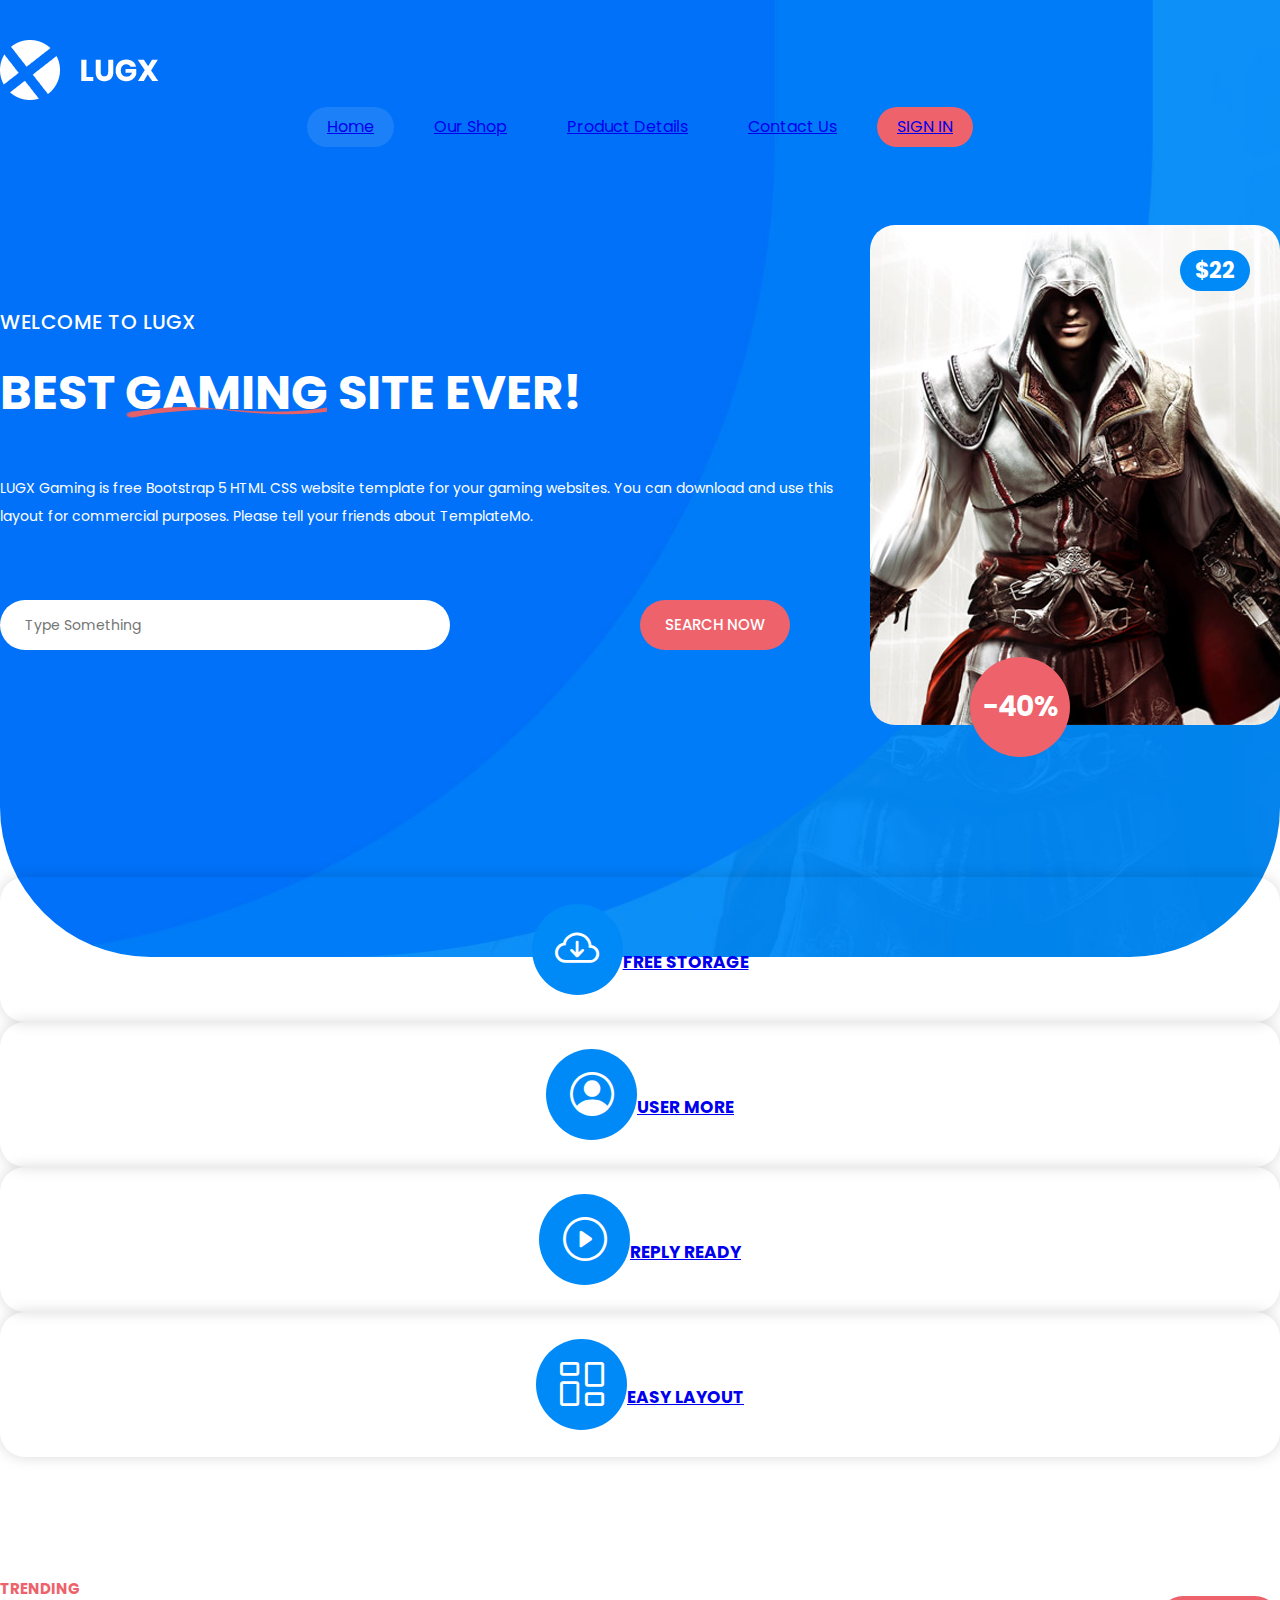
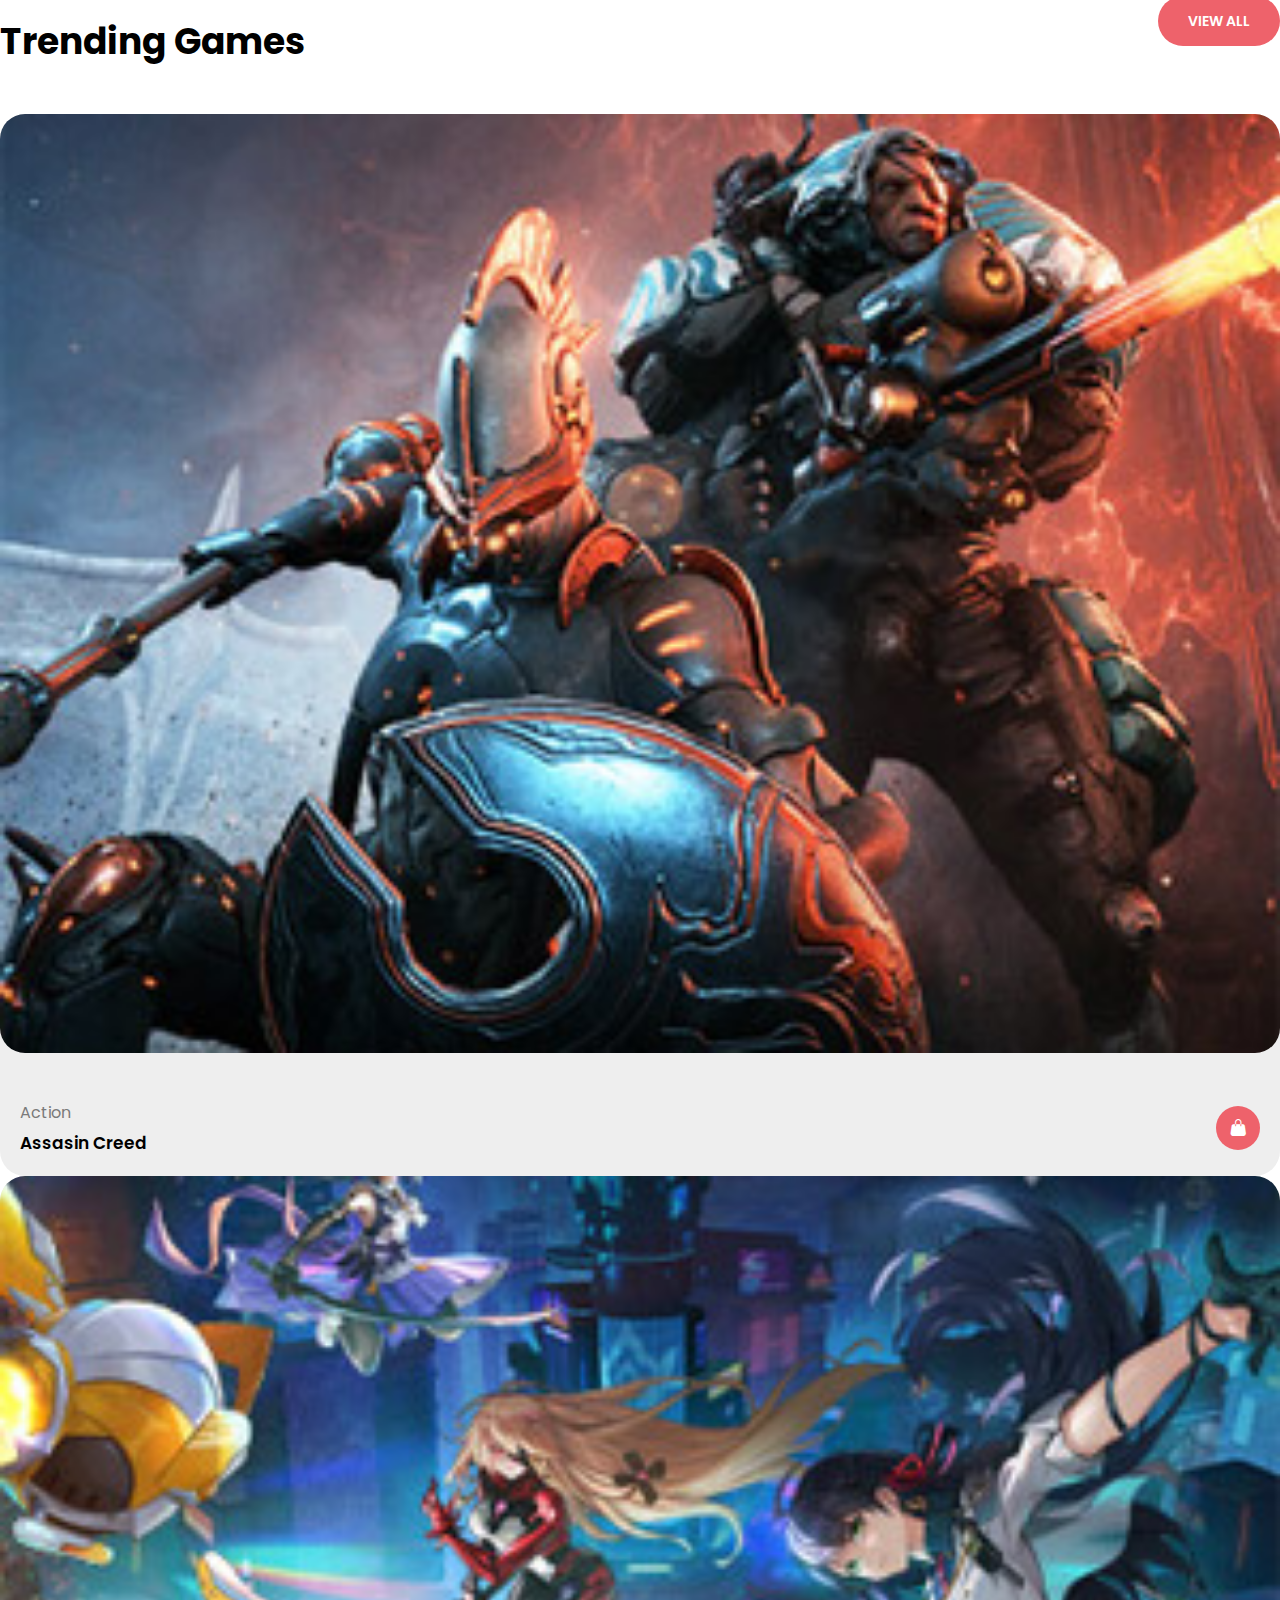
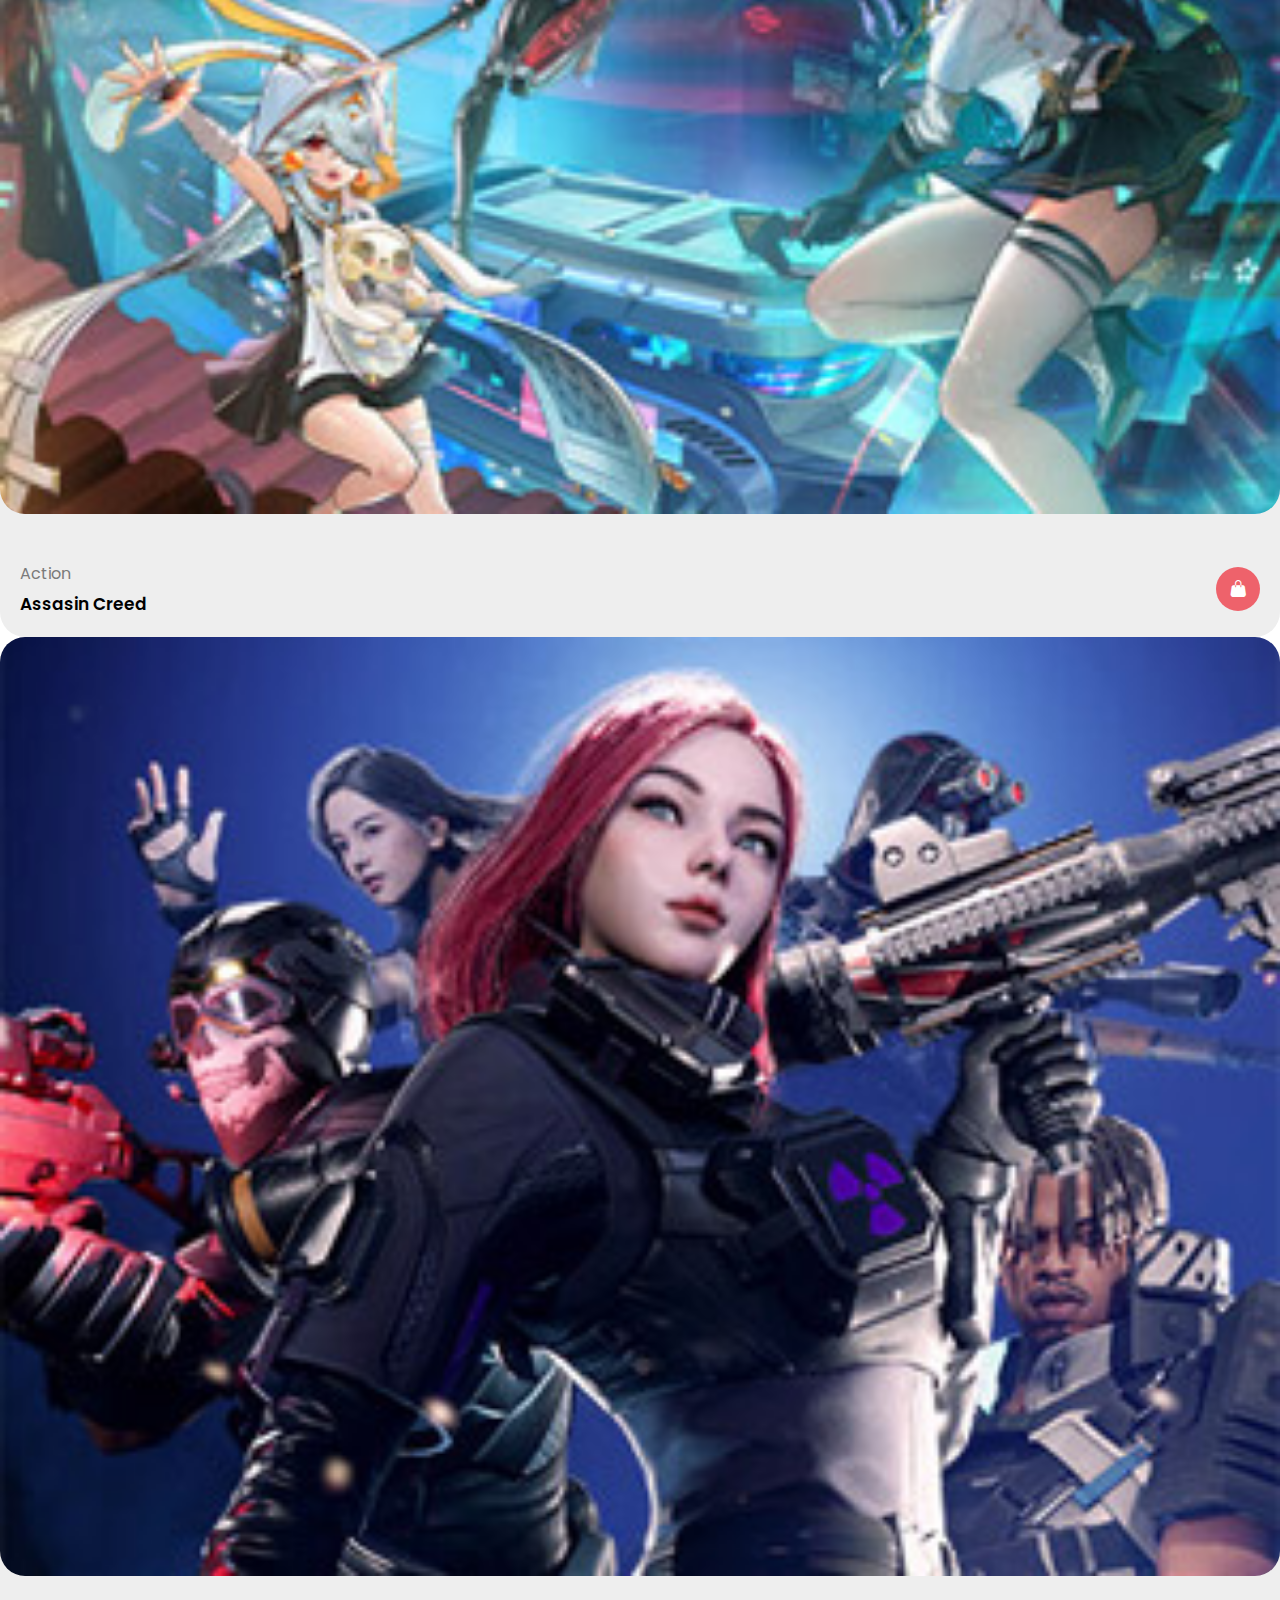
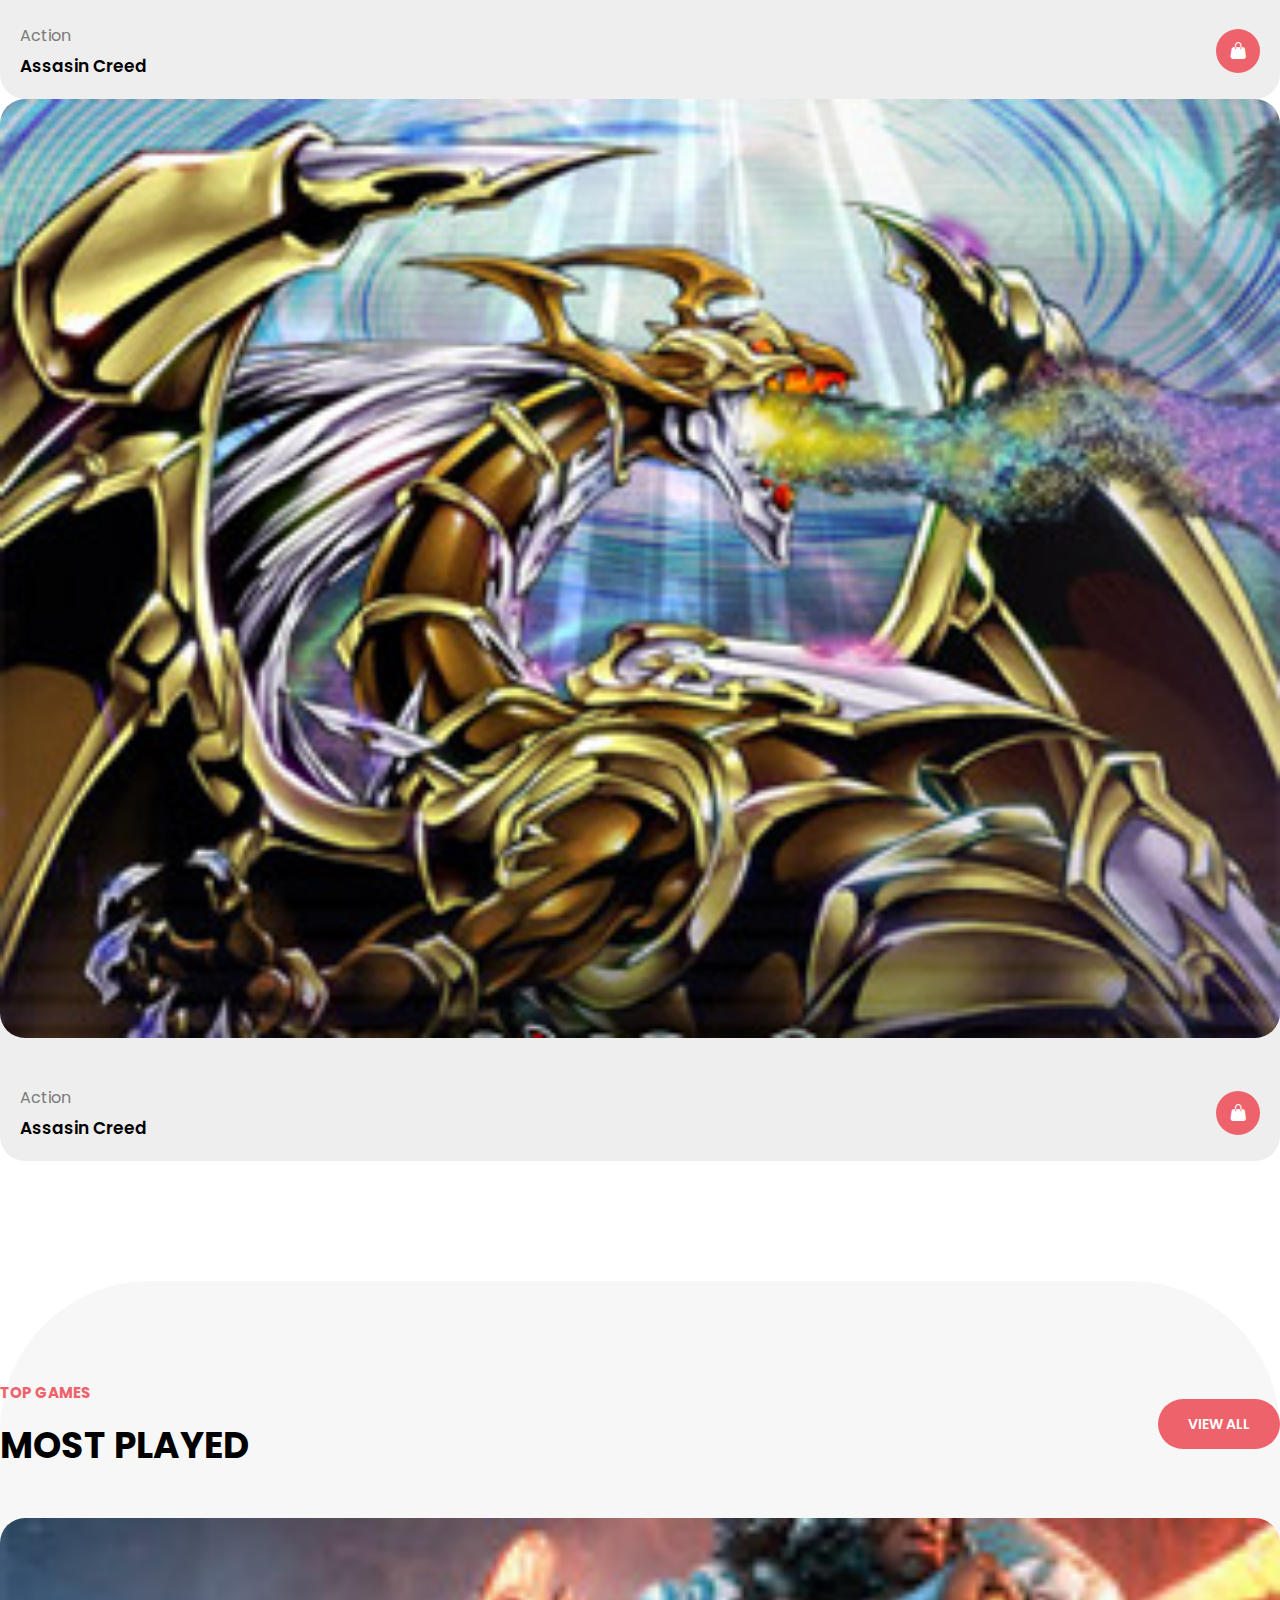
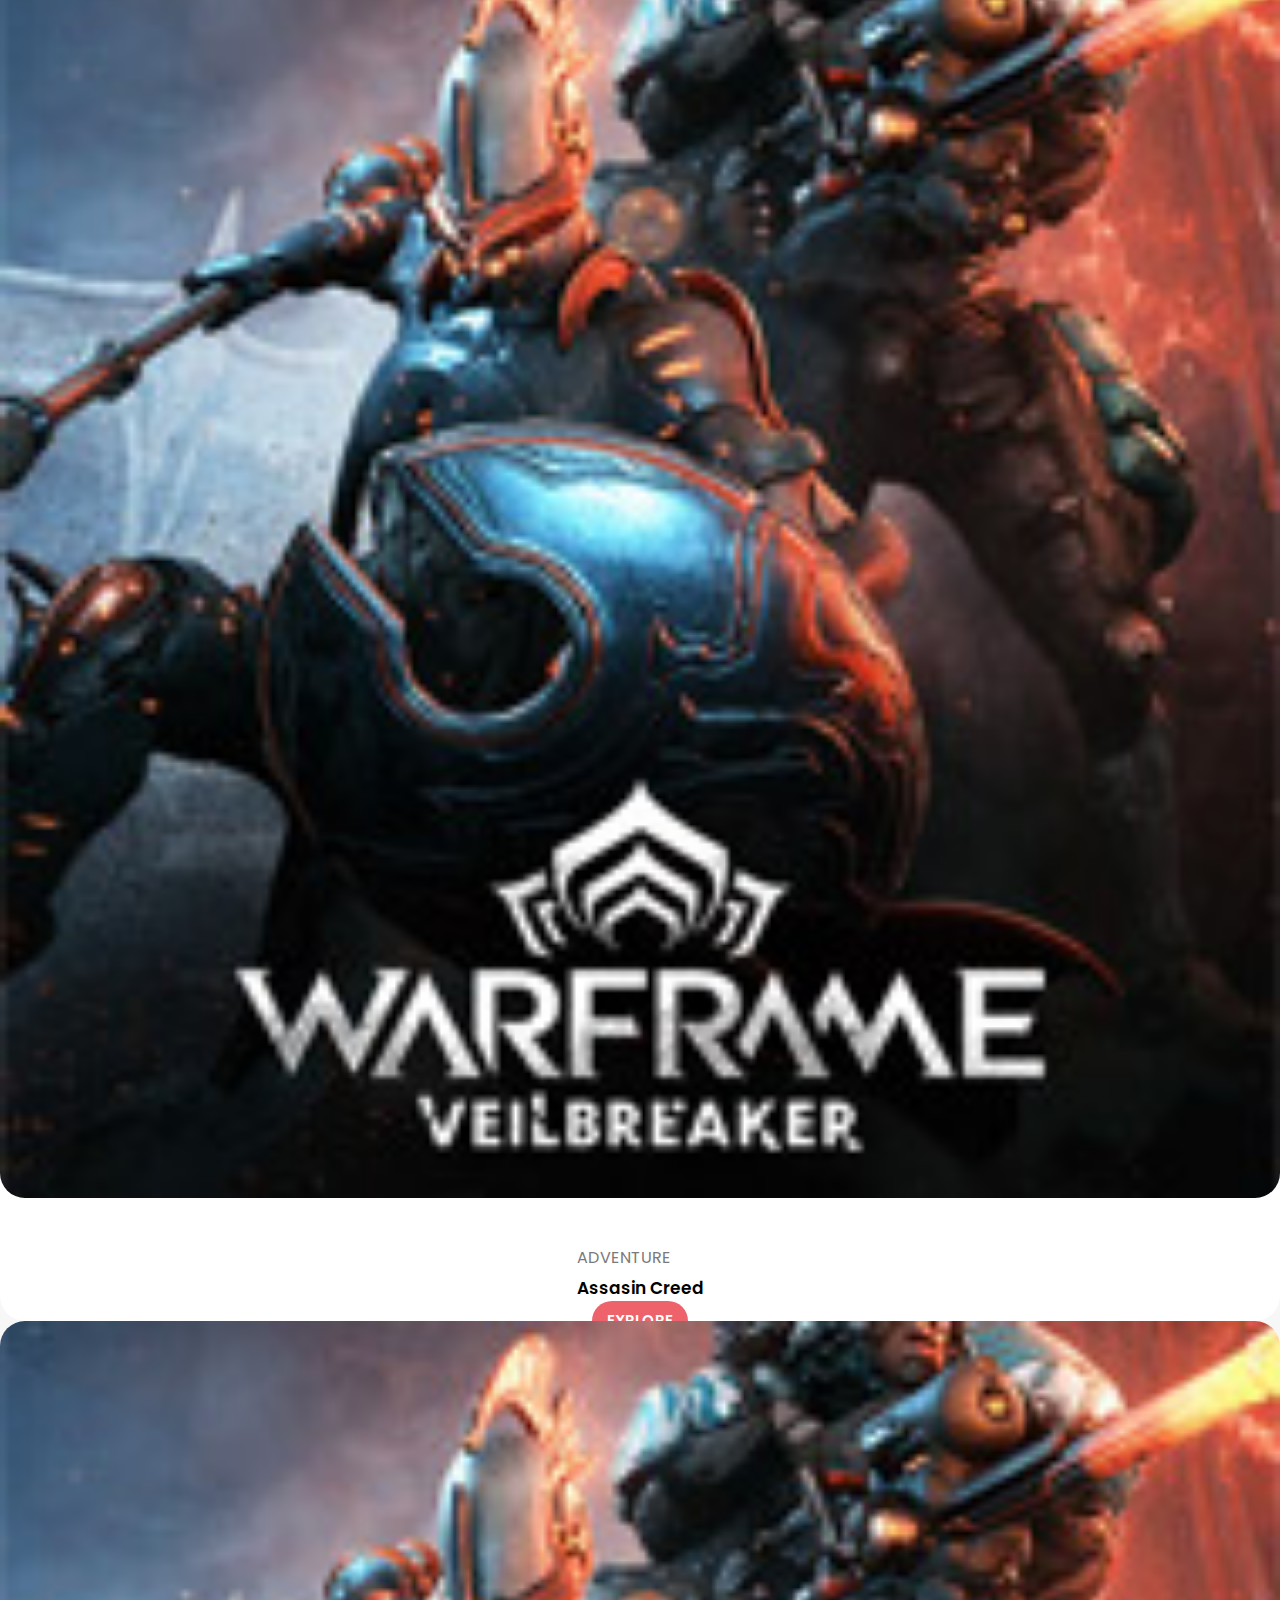
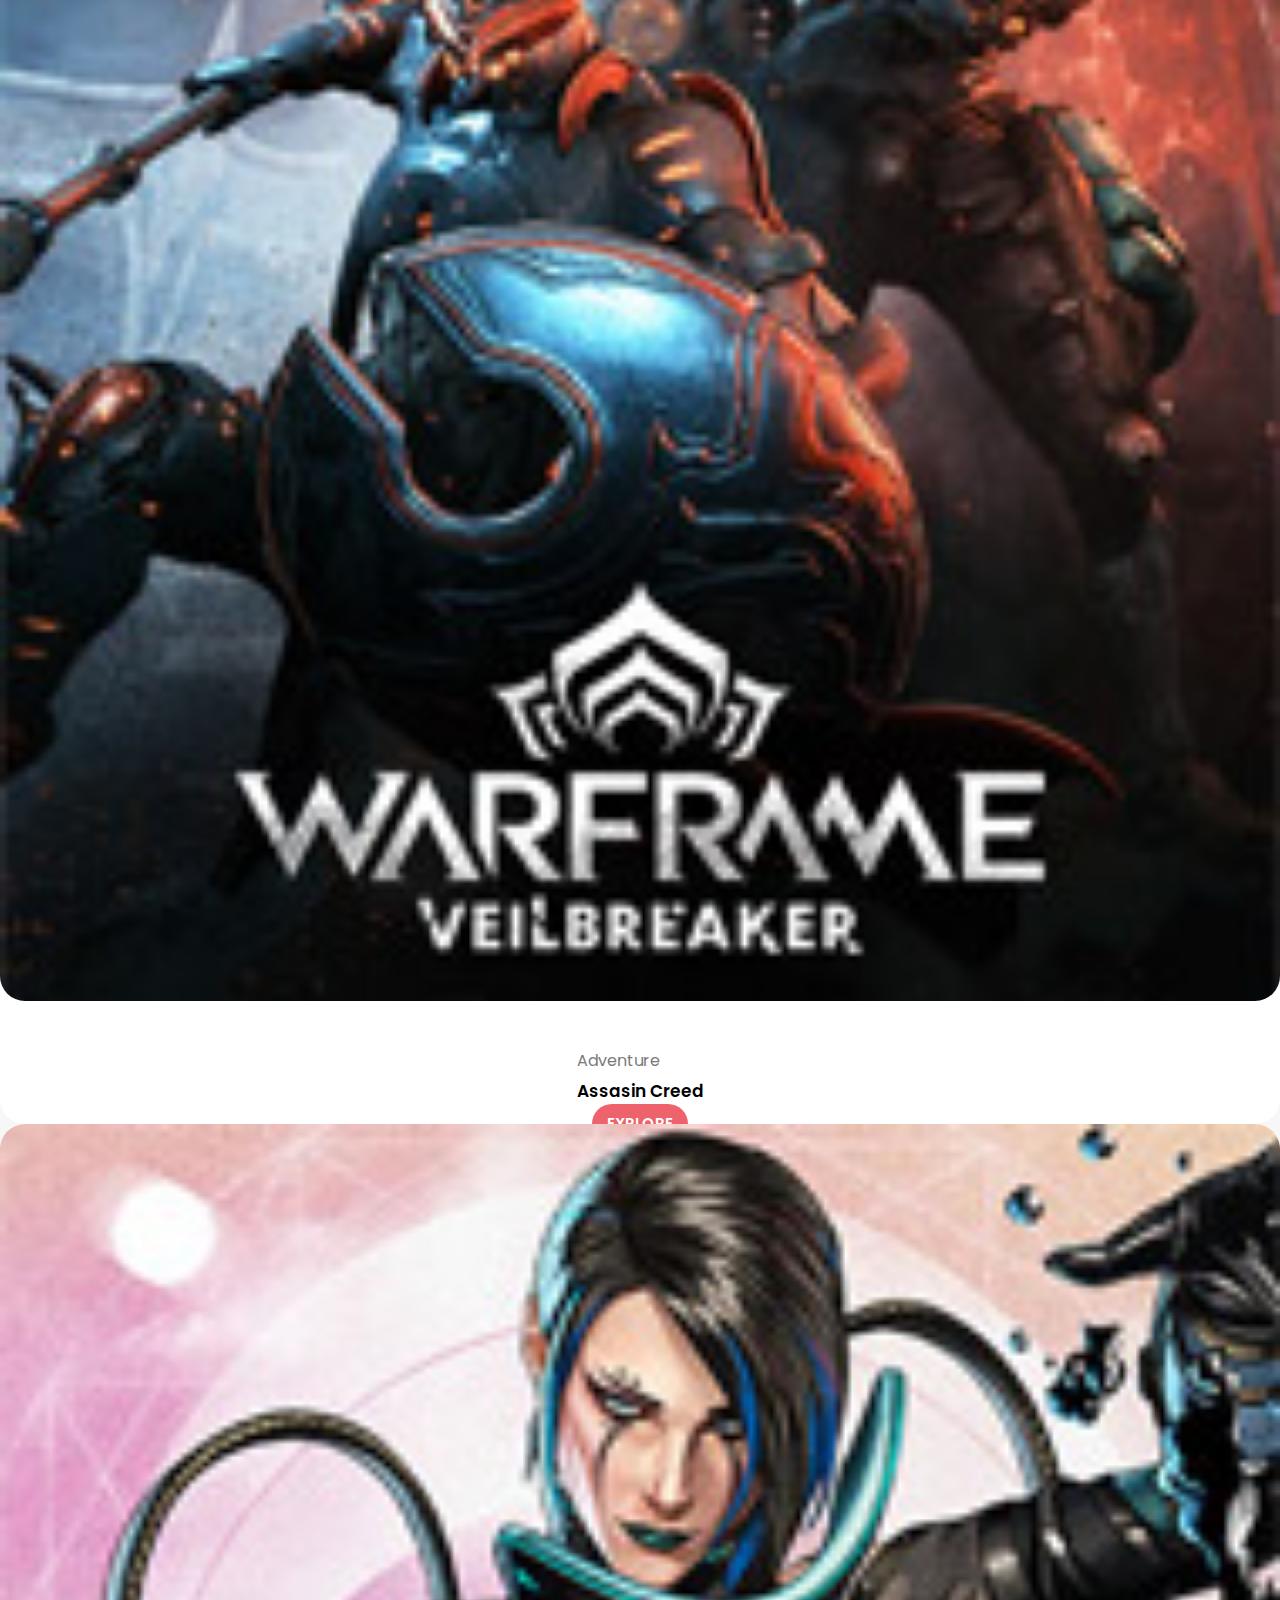
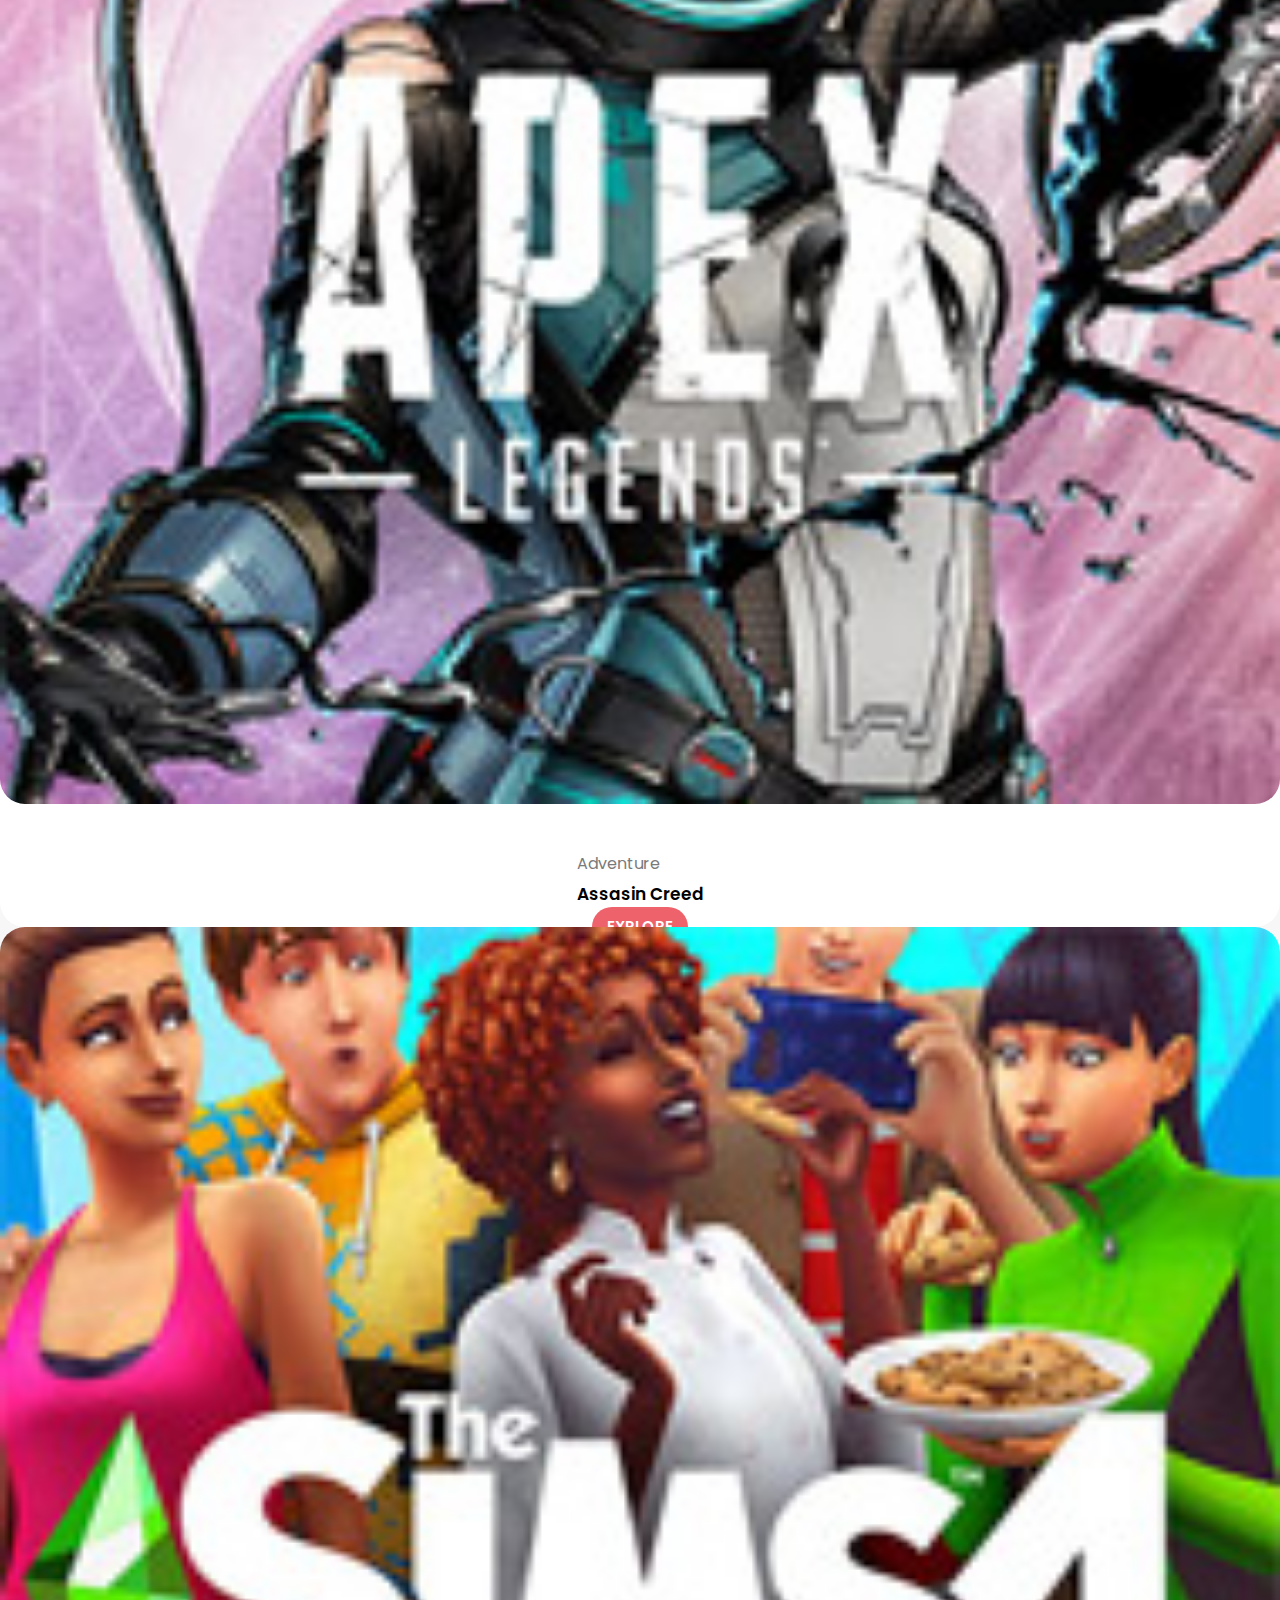
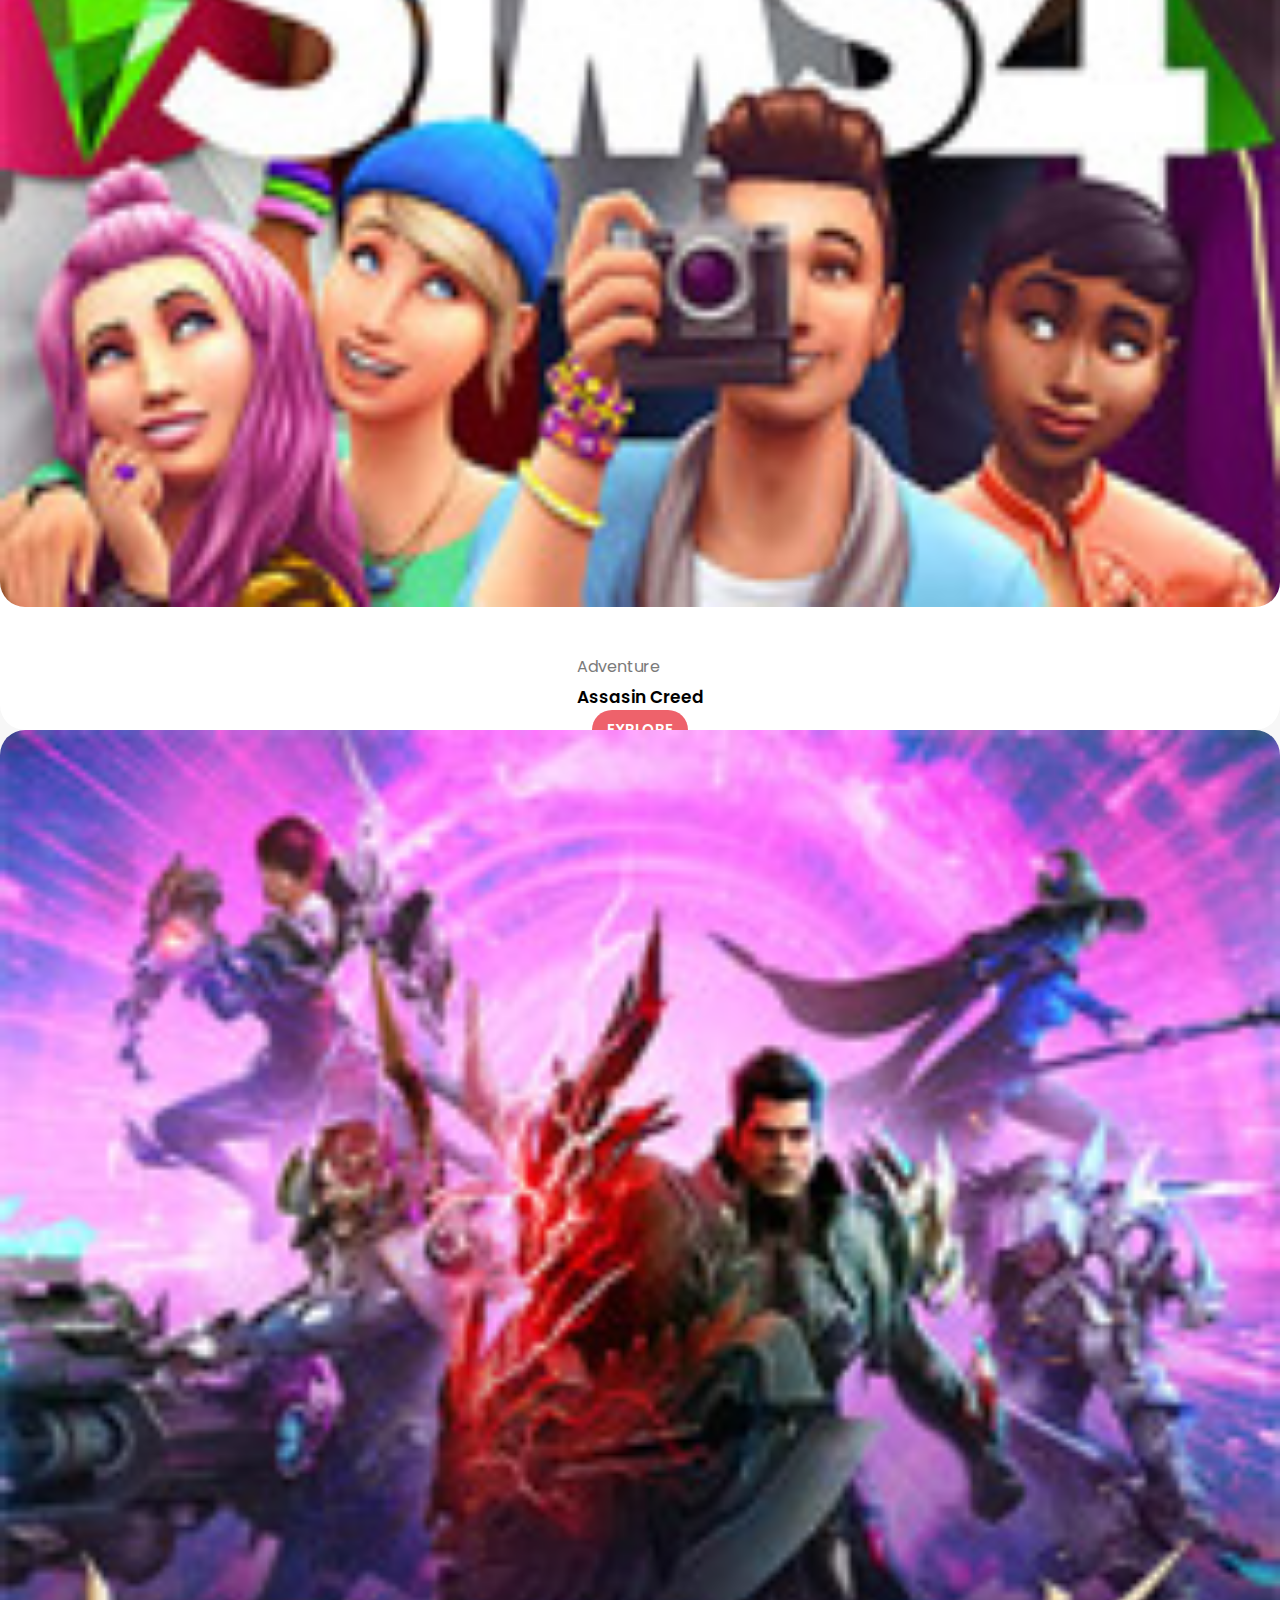
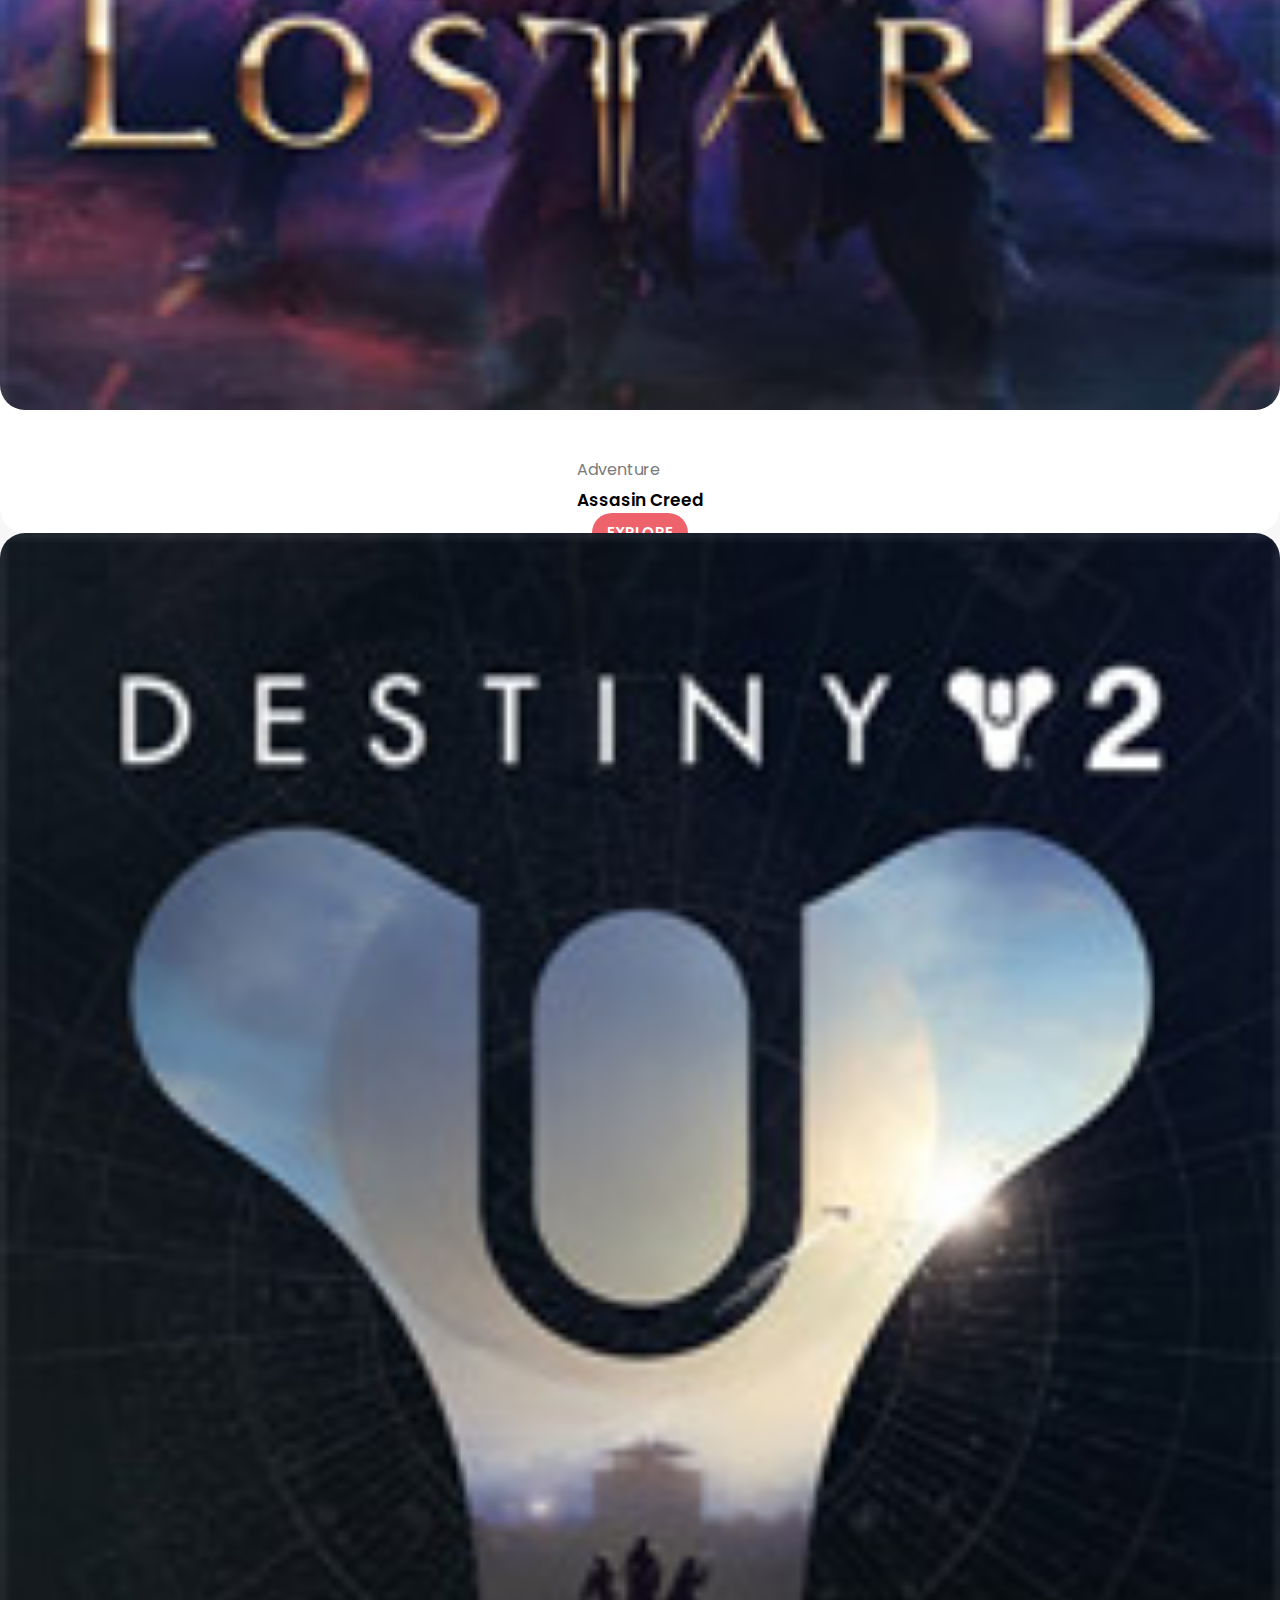
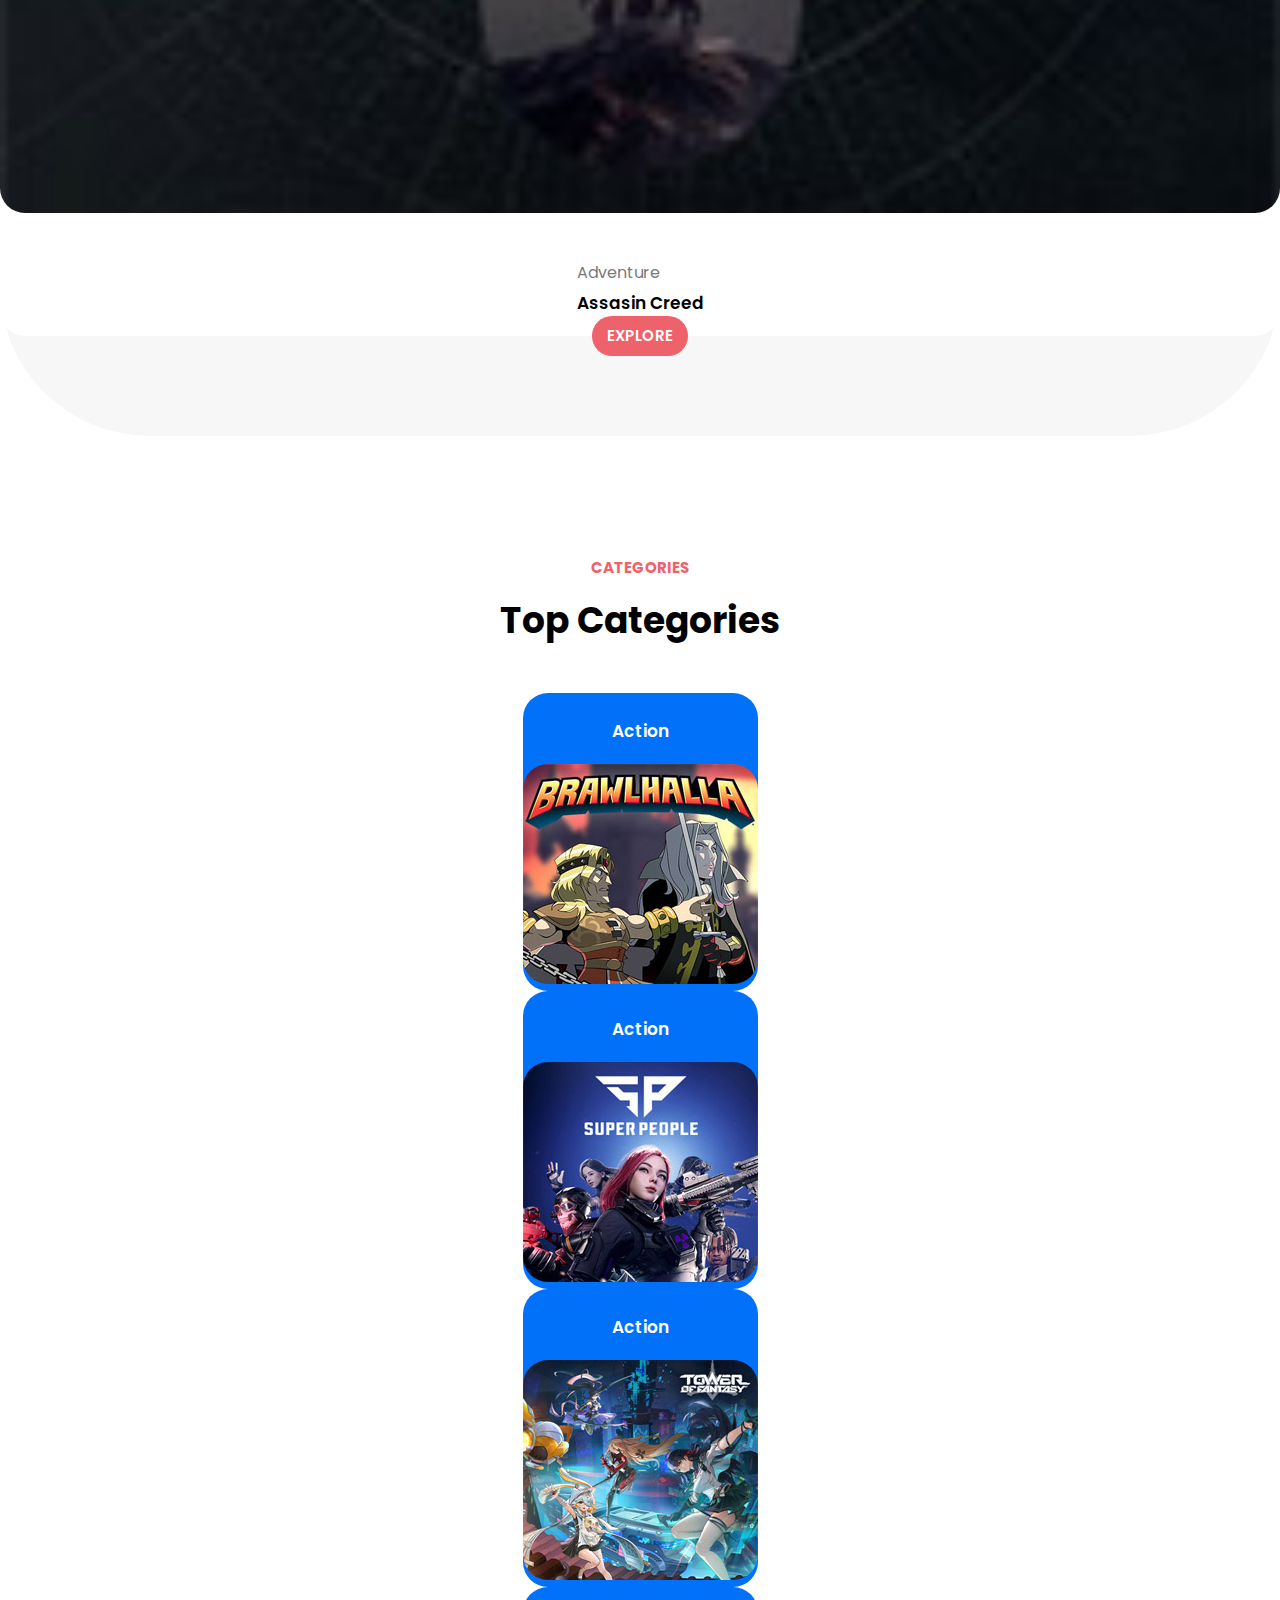
<file: index.html>
<!doctype html>
<html lang="en">

<head>
    <meta charset="utf-8">
    <meta name="viewport" content="width=device-width, initial-scale=1">
    <title>LUGX GAMING</title>
    <link rel="stylesheet" href="https://cdn.jsdelivr.net/npm/bootstrap-icons@1.10.5/font/bootstrap-icons.css">
    <link href="https://cdn.jsdelivr.net/npm/bootstrap@5.3.0/dist/css/bootstrap.min.css" rel="stylesheet"
        integrity="sha384-9ndCyUaIbzAi2FUVXJi0CjmCapSmO7SnpJef0486qhLnuZ2cdeRhO02iuK6FUUVM" crossorigin="anonymous">
    <link rel="stylesheet" href="stylesheets/index.css">
    <link rel="stylesheet" href="https://cdnjs.cloudflare.com/ajax/libs/font-awesome/6.4.0/css/all.min.css">
    <link rel="stylesheet" href="stylesheets/phone.css">
    <link rel="shortcut icon" href="assets/images/favi2.png" type="image/x-icon">
</head>

<body>
    <header class="header-area container-fluid ">
        <nav class="navbar container ">
            <div class="logo">
                <a href="index.html"><img src="assets/images/logo.png" alt=""></a>
            </div>
            <div class="nav_items">
                <ul class="nav-ul ">
                    <li class="nav-li active"><a class="nav-link " href="index.html">Home</a></li>
                    <li class="nav-li"><a class="nav-link" href="shop.html">Our Shop</a></li>
                    <li class="nav-li"><a class="nav-link" href="product.html">Product Details</a></li>
                    <li class="nav-li"><a class="nav-link" href="contact.html">Contact Us</a></li>
                    <li class="nav-li sign-in"><a class="nav-link" href="index.html">SIGN IN</a></li>

                </ul>
            </div>
        </nav>
        <div class="toggle-btn">
            <div class="logo">
                <a href="index.html"><img src="assets/images/logo.png" alt=""></a>
            </div>
            <div>
                <input type="checkbox" id="checkbox">
                <label for="checkbox" class="toggle">
                    <div class="bars" id="bar1"></div>
                    <div class="bars" id="bar2"></div>
                    <div class="bars" id="bar3"></div>
                </label>
            </div>


        </div>
        <div class="toggle-navbar">

            <ul>
                <li><a href="index.html">Home</a></li>

                <li><a href="shop.html">Our Shop</a></li>
                <li><a href="product.html">Product Details</a></li>
                <li><a href="contact.html">Contact</a></li>
            </ul>
        </div>

    </header>

    <!-- ========================================================== HERO SECTION ================================ -->
    <div class="hero-section container-fluid">
        <div class="hero container">
            <div class="hero-content row">
                <div class="hero-text col-lg-6 col-md-12">
                    <h6>WELCOME TO LUGX</h6>
                    <h2>BEST GAMING SITE EVER!</h2>
                    <p>LUGX Gaming is free Bootstrap 5 HTML CSS website template for your gaming websites. You can
                        download and use this layout for commercial purposes. Please tell your friends about TemplateMo.
                    </p>
                    <div class="search">
                        <form class="input-form" action="">
                            <input type="search" placeholder="Type Something">
                            <button class="search-btn">SEARCH NOW</button>
                        </form>
                    </div>
                </div>
                <div class="hero-right-img col-lg-6 col-md-12">
                    <div class="hero-img">
                        <img src="assets/images/banner-image.jpg" alt="">
                    </div>
                    <div class="hero-price">
                        <span>$22</span>
                    </div>
                    <div class="hero-percent">
                        <span>-40%</span>
                    </div>
                </div>
            </div>
        </div>
    </div>
    <!-- ======================     HERO CARDS ===================== -->
    <div class="hero-cards container">
        <div class="row">
            <div class=" cards col-lg-3 col-md-6 col-sm-12">
                <a class="text-decoration-none" href="#">
                    <div class="card">
                        <div class="card-icon">
                            <i class="bi bi-cloud-arrow-down"></i>

                        </div>
                        <h6 class="hc-text">
                            FREE STORAGE
                        </h6>
                    </div>
                </a>
            </div>
            <div class=" cards col-lg-3 col-md-6 col-sm-12">
                <a class="text-decoration-none" href="#">
                    <div class="card">
                        <div class="card-icon">
                            <i class="bi bi-person-circle"></i>

                        </div>
                        <h6 class="hc-text">
                            USER MORE
                        </h6>
                    </div>
                </a>
            </div>
            <div class=" cards col-lg-3 col-md-6 col-sm-12">
                <a class="text-decoration-none" href="#">
                    <div class="card">
                        <div class="card-icon">
                            <i class="bi bi-play-circle"></i>

                        </div>
                        <h6 class="hc-text">
                            REPLY READY
                        </h6>
                    </div>
                </a>
            </div>
            <div class=" cards col-lg-3 col-md-6 col-sm-12">
                <a class="text-decoration-none" href="#">
                    <div class="card">
                        <div class="card-icon">
                            <i class="bi bi-columns-gap"></i>

                        </div>
                        <h6 class="hc-text">
                            EASY LAYOUT
                        </h6>
                    </div>
                </a>
            </div>
        </div>
    </div>
    <!-- ==================== TRENDING GAMES ================================== -->
    <div class="trending-games container">
        <div class="tren-header">
            <div class="tren-text">
                <h6>TRENDING</h6>
                <h2>Trending Games</h2>
            </div>
            <div class="tren-btn">
                <button>VIEW ALL</button>
            </div>
        </div>
        <div class="trend-cards row">
            <div class="trend-card col-lg-3 col-md-6 col-sm-12  ">
                <div class="trend-bg-color">
                    <div class="trend-card-img">
                        <a href="trending.html">
                            <img class="trend-img" src="assets/images/trending-01.jpg" alt="">
                        </a>
                    </div>
                    <div class="trend-card-contents">
                        <div class="tc-name">
                            <p>Action</p>
                            <h6>Assasin Creed</h6>
                        </div>
                        <div class="tc-icon">
                            <i class="bi bi-handbag-fill tc-bag"></i>
                        </div>

                    </div>
                </div>
            </div>
            <div class="trend-card col-lg-3 col-md-6 col-sm-12  ">
                <div class="trend-bg-color">
                    <div class="trend-card-img">
                        <a href="trending.html">
                            <img class="trend-img" src="assets/images/trending-02.jpg" alt="">
                        </a>
                    </div>
                    <div class="trend-card-contents">
                        <div class="tc-name">
                            <p>Action</p>
                            <h6>Assasin Creed</h6>
                        </div>
                        <div class="tc-icon">
                            <i class="bi bi-handbag-fill tc-bag"></i>
                        </div>

                    </div>
                </div>
            </div>
            <div class="trend-card col-lg-3 col-md-6 col-sm-12  ">
                <div class="trend-bg-color">
                    <div class="trend-card-img">
                        <a href="trending.html">
                            <img class="trend-img" src="assets/images/trending-03.jpg" alt="">
                        </a>
                    </div>
                    <div class="trend-card-contents">
                        <div class="tc-name">
                            <p>Action</p>
                            <h6>Assasin Creed</h6>
                        </div>
                        <div class="tc-icon">
                            <i class="bi bi-handbag-fill tc-bag"></i>
                        </div>

                    </div>
                </div>
            </div>
            <div class="trend-card col-lg-3 col-md-6 col-sm-12  ">
                <div class="trend-bg-color ">
                    <div class="trend-card-img">
                        <a href="trending.html">
                            <img class="trend-img" src="assets/images/trending-04.jpg" alt="">
                        </a>
                    </div>
                    <div class="trend-card-contents">
                        <div class="tc-name">
                            <p>Action</p>
                            <h6>Assasin Creed</h6>
                        </div>
                        <div class="tc-icon">
                            <i class="bi bi-handbag-fill tc-bag"></i>
                        </div>

                    </div>
                </div>
            </div>
        </div>
    </div>


    <!-- ===================== MOST PLAYED ================================= -->
    <div class="most-played-section container-fluid">
        <div class="most-played container">
            <div class="mp-header">
                <div class="mp-text">
                    <h6>TOP GAMES</h6>
                    <h2>MOST PLAYED</h2>
                </div>
                <div class="mp-btn">
                    <button>VIEW ALL</button>
                </div>
            </div>
            <div class="mp-cards row">
                <div class="mp-card col-lg-2 col-md-4 col-sm-12  ">
                    <div class="mp-bg-color">
                        <div class="mp-card-img">
                            <a href="trending.html">
                                <img class="mp-img" src="assets/images/top-game-01.jpg" alt="">
                            </a>
                        </div>
                        <div class="mp-card-contents">
                            <div class="mp-name d-flex align-items-center justify-content-center flex-column ">
                                <p>ADVENTURE</p>
                                <h6 class="p-3">Assasin Creed</h6>
                            </div>
                            <div class="mp-btn-bottom">
                                <button class="mp-butn">EXPLORE</button>
                            </div>
                        </div>
                    </div>

                </div>
                <div class="mp-card col-lg-2 col-md-4 col-sm-12  ">
                    <div class="mp-bg-color">
                        <div class="mp-card-img">
                            <a href="trending.html">
                                <img class="mp-img" src="assets/images/top-game-02.jpg" alt="">
                            </a>
                        </div>
                        <div class="mp-card-contents">
                            <div class="mp-name d-flex align-items-center justify-content-center flex-column ">
                                <p>Adventure</p>
                                <h6 class="p-3">Assasin Creed</h6>
                            </div>
                            <div class="mp-btn-bottom">
                                <button class="mp-butn">EXPLORE</button>
                            </div>
                        </div>
                    </div>

                </div>
                <div class="mp-card col-lg-2 col-md-4 col-sm-12  ">
                    <div class="mp-bg-color">
                        <div class="mp-card-img">
                            <a href="trending.html">
                                <img class="mp-img" src="assets/images/top-game-03.jpg" alt="">
                            </a>
                        </div>
                        <div class="mp-card-contents">
                            <div class="mp-name d-flex align-items-center justify-content-center flex-column ">
                                <p>Adventure</p>
                                <h6 class="p-3">Assasin Creed</h6>
                            </div>
                            <div class="mp-btn-bottom">
                                <button class="mp-butn">EXPLORE</button>
                            </div>
                        </div>
                    </div>

                </div>
                <div class="mp-card col-lg-2 col-md-4 col-sm-12  ">
                    <div class="mp-bg-color">
                        <div class="mp-card-img">
                            <a href="trending.html">
                                <img class="mp-img" src="assets/images/top-game-04.jpg" alt="">
                            </a>
                        </div>
                        <div class="mp-card-contents">
                            <div class="mp-name d-flex align-items-center justify-content-center flex-column ">
                                <p>Adventure</p>
                                <h6 class="p-3">Assasin Creed</h6>
                            </div>
                            <div class="mp-btn-bottom">
                                <button class="mp-butn">EXPLORE</button>
                            </div>
                        </div>
                    </div>

                </div>
                <div class="mp-card col-lg-2 col-md-4 col-sm-12  ">
                    <div class="mp-bg-color">
                        <div class="mp-card-img">
                            <a href="trending.html">
                                <img class="mp-img" src="assets/images/top-game-05.jpg" alt="">
                            </a>
                        </div>
                        <div class="mp-card-contents">
                            <div class="mp-name d-flex align-items-center justify-content-center flex-column ">
                                <p>Adventure</p>
                                <h6 class="p-3">Assasin Creed</h6>
                            </div>
                            <div class="mp-btn-bottom">
                                <button class="mp-butn">EXPLORE</button>
                            </div>
                        </div>
                    </div>

                </div>
                <div class="mp-card col-lg-2 col-md-4 col-sm-12  ">
                    <div class="mp-bg-color">
                        <div class="mp-card-img">
                            <a href="trending.html">
                                <img class="mp-img" src="assets/images/top-game-06.jpg" alt="">
                            </a>
                        </div>
                        <div class="mp-card-contents">
                            <div class="mp-name d-flex align-items-center justify-content-center flex-column ">
                                <p>Adventure</p>
                                <h6 class="p-3">Assasin Creed</h6>
                            </div>
                            <div class="mp-btn-bottom">
                                <button class="mp-butn">EXPLORE</button>
                            </div>
                        </div>
                    </div>
                </div>

            </div>
        </div>
    </div>
    <!-- ================== TOP CATEGORIES =============================== -->
    <div class="top-games container">
        <div class="top-header">
            <div class="top-text">
                <h6>CATEGORIES</h6>
                <h2>Top Categories</h2>
            </div>
        </div>
        <div class="top-cards row">
            <div class="top-card col-lg col-sm-6 col-xs-12">
                <div class="top-bg-color">

                    <div class="top-card-contents">
                        <div class="top-name">

                            <h6>Action</h6>
                        </div>

                    </div>
                    <div class="top-card-img">
                        <a href="trending.html">
                            <img class="trend-img" src="assets/images/categories-01.jpg" alt="">
                        </a>
                    </div>
                </div>
            </div>
            <div class="top-card col-lg col-sm-6 col-xs-12">
                <div class="top-bg-color">

                    <div class="top-card-contents">
                        <div class="top-name">

                            <h6>Action</h6>
                        </div>

                    </div>
                    <div class="top-card-img">
                        <a href="trending.html">
                            <img class="trend-img" src="assets/images/categories-04.jpg" alt="">
                        </a>
                    </div>
                </div>
            </div>
            <div class="top-card col-lg col-sm-6 col-xs-12">
                <div class="top-bg-color">

                    <div class="top-card-contents">
                        <div class="top-name">

                            <h6>Action</h6>
                        </div>

                    </div>
                    <div class="top-card-img">
                        <a href="trending.html">
                            <img class="trend-img" src="assets/images/categories-03.jpg" alt="">
                        </a>
                    </div>
                </div>
            </div>
            <div class="top-card col-lg col-sm-6 col-xs-12">
                <div class="top-bg-color">

                    <div class="top-card-contents">
                        <div class="top-name">

                            <h6>Action</h6>
                        </div>

                    </div>
                    <div class="top-card-img">
                        <a href="trending.html">
                            <img class="trend-img" src="assets/images/categories-04.jpg" alt="">
                        </a>
                    </div>
                </div>
            </div>
            <div class="top-card col-lg col-sm-6 col-xs-12">
                <div class="top-bg-color">

                    <div class="top-card-contents">
                        <div class="top-name">

                            <h6>Action</h6>
                        </div>

                    </div>
                    <div class="top-card-img">
                        <a href="trending.html">
                            <img class="trend-img" src="assets/images/categories-05.jpg" alt="">
                        </a>
                    </div>
                </div>
            </div>
        </div>
    </div>
    <!-- ==================== SHOP =====================-->
    <div class="cta">
        <div class="container">
            <div class="row">
                <div class="col-lg-5">
                    <div class="shop">
                        <div class="row">
                            <div class="col-lg-12">
                                <div class="shop-heading">
                                    <h6>OUR SHOP</h6>
                                    <h2>Go Pre-Order Buy & Get Best <em>Prices</em> For You!</h2>
                                </div>
                                <p>Lorem ipsum dolor consectetur adipiscing, sed do eiusmod tempor incididunt.</p>
                                <div class="shop-btn">
                                    <a href="shop.html">Shop Now</a>
                                </div>
                            </div>
                        </div>
                    </div>
                </div>
                <div class="col-lg-5 offset-lg-2 align-self-end">
                    <div class="subscribe">
                        <div class="row">
                            <div class="col-lg-12">
                                <div class="shop-heading">
                                    <h6>NEWSLETTER</h6>
                                    <h2>
                                        Get Up To $100 Off Just Buy <em>Subscribe</em> Newsletter!
                                    </h2>
                                </div>
                                <div class="sub-search">
                                    <form action="" id="subscribe">
                                        <input type="email" class="form-control" id="exampleInputEmail1"
                                            aria-describedby="emailHelp" placeholder="Your email...">
                                        <button class="sub-btn" type="submit">Subscribe Now</button>
                                    </form>
                                </div>
                            </div>
                        </div>
                    </div>
                </div>
            </div>

        </div>
    </div>

    <!-- ============================ FOOTER ======================== -->
    <footer>
        <div class="container">
            <div class="col-lg-12">
                <p>Copyright © 2048 LUGX Gaming Company. All rights reserved. &nbsp;&nbsp; <a rel="nofollow"
                        href="https://github.com/Asadullah816" target="_blank">Design: TemplateMo</a></p>
            </div>
        </div>
    </footer>



    <script src="https://cdn.jsdelivr.net/npm/bootstrap@5.3.0/dist/js/bootstrap.bundle.min.js"
        integrity="sha384-geWF76RCwLtnZ8qwWowPQNguL3RmwHVBC9FhGdlKrxdiJJigb/j/68SIy3Te4Bkz" crossorigin="anonymous">

        </script>
    <script src="https://code.jquery.com/jquery-3.7.0.js"
        integrity="sha256-JlqSTELeR4TLqP0OG9dxM7yDPqX1ox/HfgiSLBj8+kM=" crossorigin="anonymous">
        </script>
    <script src="js/index.js"></script>
</body>

</html>
</file>
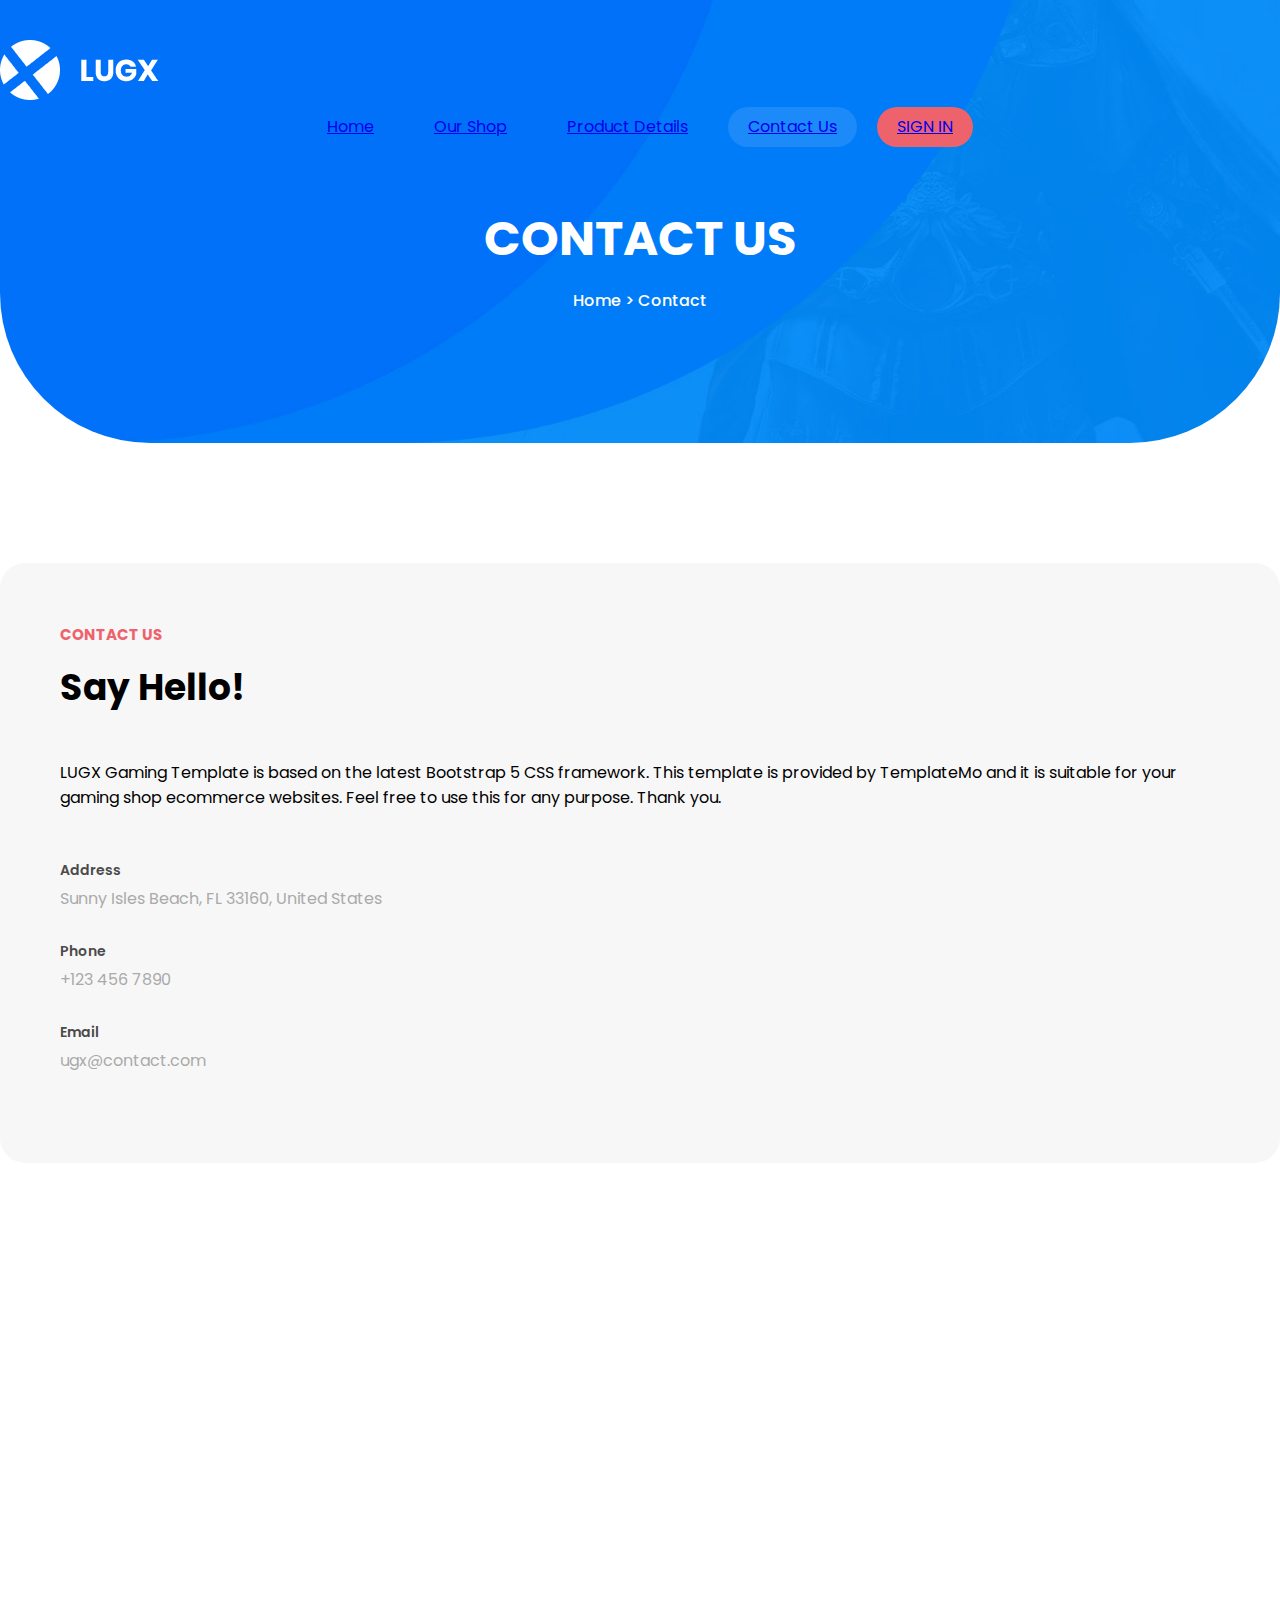
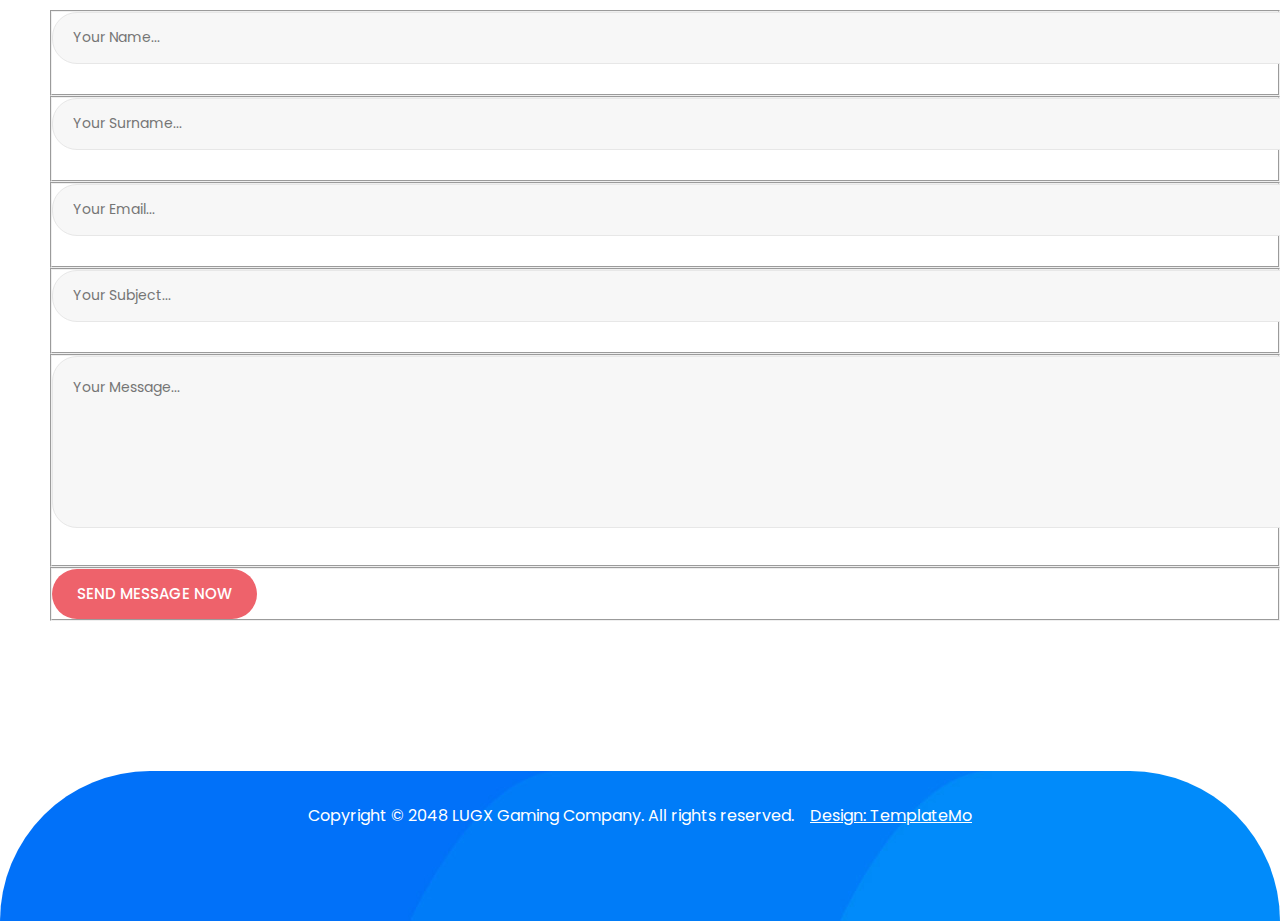
<file: contact.html>
<!doctype html>
<html lang="en">

<head>
    <meta charset="utf-8">
    <meta name="viewport" content="width=device-width, initial-scale=1">
    <title>LUGX GAMING</title>
    <link rel="stylesheet" href="https://cdn.jsdelivr.net/npm/bootstrap-icons@1.10.5/font/bootstrap-icons.css">
    <link href="https://cdn.jsdelivr.net/npm/bootstrap@5.3.0/dist/css/bootstrap.min.css" rel="stylesheet"
        integrity="sha384-9ndCyUaIbzAi2FUVXJi0CjmCapSmO7SnpJef0486qhLnuZ2cdeRhO02iuK6FUUVM" crossorigin="anonymous">
    <link rel="stylesheet" href="stylesheets/index.css">
    <link rel="stylesheet" href="https://cdnjs.cloudflare.com/ajax/libs/font-awesome/6.4.0/css/all.min.css">
    <link rel="stylesheet" href="stylesheets/phone.css">
    <link rel="stylesheet" href="stylesheets/contact.css">
    <link rel="shortcut icon" href="assets/images/favi2.png" type="image/x-icon">
</head>

<body>
    <header class="header-area container-fluid ">
        <nav class="navbar container ">
            <div class="logo">
                <a href="index.html"><img src="assets/images/logo.png" alt=""></a>
            </div>
            <div class="nav_items">
                <ul class="nav-ul ">
                    <li class="nav-li"><a class="nav-link " href="index.html">Home</a></li>
                    <li class="nav-li"><a class="nav-link" href="shop.html">Our Shop</a></li>
                    <li class="nav-li"><a class="nav-link" href="product.html">Product Details</a></li>
                    <li class="nav-li  active"><a class="nav-link" href="contact.html">Contact Us</a></li>
                    <li class="nav-li sign-in"><a class="nav-link" href="index.html">SIGN IN</a></li>

                </ul>
            </div>
        </nav>
        <div class="toggle-btn">
            <div class="logo">
                <a href="index.html"><img src="assets/images/logo.png" alt=""></a>
            </div>
            <div>
                <input type="checkbox" id="checkbox">
            <label for="checkbox" class="toggle">
                <div class="bars" id="bar1"></div>
                <div class="bars" id="bar2"></div>
                <div class="bars" id="bar3"></div>
            </label>
            </div>

            
        </div>
        <div class="toggle-navbar">
                
            <ul>
                <li><a href="index.html">Home</a></li>
                
                <li><a href="shop.html">Our Shop</a></li>
                <li><a href="product.html">Product Details</a></li>
                <li><a href="contact.html">Contact</a></li>
            </ul>
        </div>
        
    </header>

    <!-- ========================================================== HERO SECTION ================================ -->
    <div class="hero-section shop-hs">

        <div class=" shop-section container-fluid">
            <div class="shop-hero">
                <div class="shop-hero-heading">
                    <h2>CONTACT US</h2>
                    <span><a href="index.html">Home</a> > Contact</span>
                </div>
            </div>
        </div>
    </div>
    <div class="container contact-content">
        <div class="row">
            <div class="col-lg-6 col-md-12 align-self-center">
                <div class="contact-left-text">
                    <div class="contact-heading">
                        <h6>CONTACT US</h6>
                        <h2>Say Hello!</h2>
                    </div>
                    <p>
                        LUGX Gaming Template is based on the latest Bootstrap 5 CSS framework. This template is provided by TemplateMo and it is suitable for your gaming shop ecommerce websites. Feel free to use this for any purpose. Thank you.
                    </p>
                    <ul>
                        <li>
                            <span>Address</span>
                            Sunny Isles Beach, FL 33160, United States
                        </li>
                        <li>
                            <span>Phone</span>
                            +123 456 7890
                        </li>
                        <li class="">
                            <span>Email</span>
                            ugx@contact.com
                        </li>
                    </ul>
                </div>
            </div>
            <div class="col-lg-6 col-md-12">
                <div class="contact-right">
                    <div class="row">
                        <div class="col-lg-12">
                            <iframe src="https://www.google.com/maps/embed?pb=!1m14!1m12!1m3!1d6553.070540206541!2d72.36295391478708!3d34.79247293163169!2m3!1f0!2f0!3f0!3m2!1i1024!2i768!4f13.1!5e0!3m2!1sen!2s!4v1689836959853!5m2!1sen!2s" width="600" height="380" style="border:0;" allowfullscreen="" loading="lazy" referrerpolicy="no-referrer-when-downgrade"></iframe>
                        </div>
                        <div class="col-lg-12">
                            <div class="row">
                                <div class="col-lg-6">
                                    <fieldset>
                                        <input type="text" placeholder="Your Name...">
                                    </fieldset>
                                </div>
                                <div class="col-lg-6">
                                    <fieldset>
                                        <input type="text" placeholder="Your Surname...">
                                    </fieldset>
                                </div>
                                <div class="col-lg-6">
                                    <fieldset>
                                        <input type="text" placeholder="Your Email...">
                                    </fieldset>
                                </div>
                                <div class="col-lg-6">
                                    <fieldset>
                                        <input type="text" placeholder="Your Subject...">
                                    </fieldset>
                                </div>
                                <div class="col-lg-12">
                                    <fieldset>
                                        <textarea name="message" id="" cols="30" rows="10" placeholder="Your Message..."></textarea>
                                    </fieldset>
                                </div>
                                <div class="col-lg-12">
                                    <fieldset>
                                        <button>
                                            SEND MESSAGE NOW    
                                        </button>
                                    </fieldset>
                                </div>
                            </div>
                        </div>
                    </div>
                </div>
            </div>
        </div>
    </div>




















        <!-- ============================ FOOTER ======================== -->
        <footer>
            <div class="container">
                <div class="col-lg-12">
                    <p>Copyright © 2048 LUGX Gaming Company. All rights reserved. &nbsp;&nbsp; <a rel="nofollow"
                            href="https://github.com/Asadullah816" target="_blank">Design: TemplateMo</a></p>
                </div>
            </div>
        </footer>
    
    
    
        <script src="https://cdn.jsdelivr.net/npm/bootstrap@5.3.0/dist/js/bootstrap.bundle.min.js"
            integrity="sha384-geWF76RCwLtnZ8qwWowPQNguL3RmwHVBC9FhGdlKrxdiJJigb/j/68SIy3Te4Bkz"
            crossorigin="anonymous">
        
        </script>
        <script src="https://code.jquery.com/jquery-3.7.0.js"
            integrity="sha256-JlqSTELeR4TLqP0OG9dxM7yDPqX1ox/HfgiSLBj8+kM=" crossorigin="anonymous">
        </script>
        <script src="js/index.js"></script>
    </body>
    
    </html>
</file>
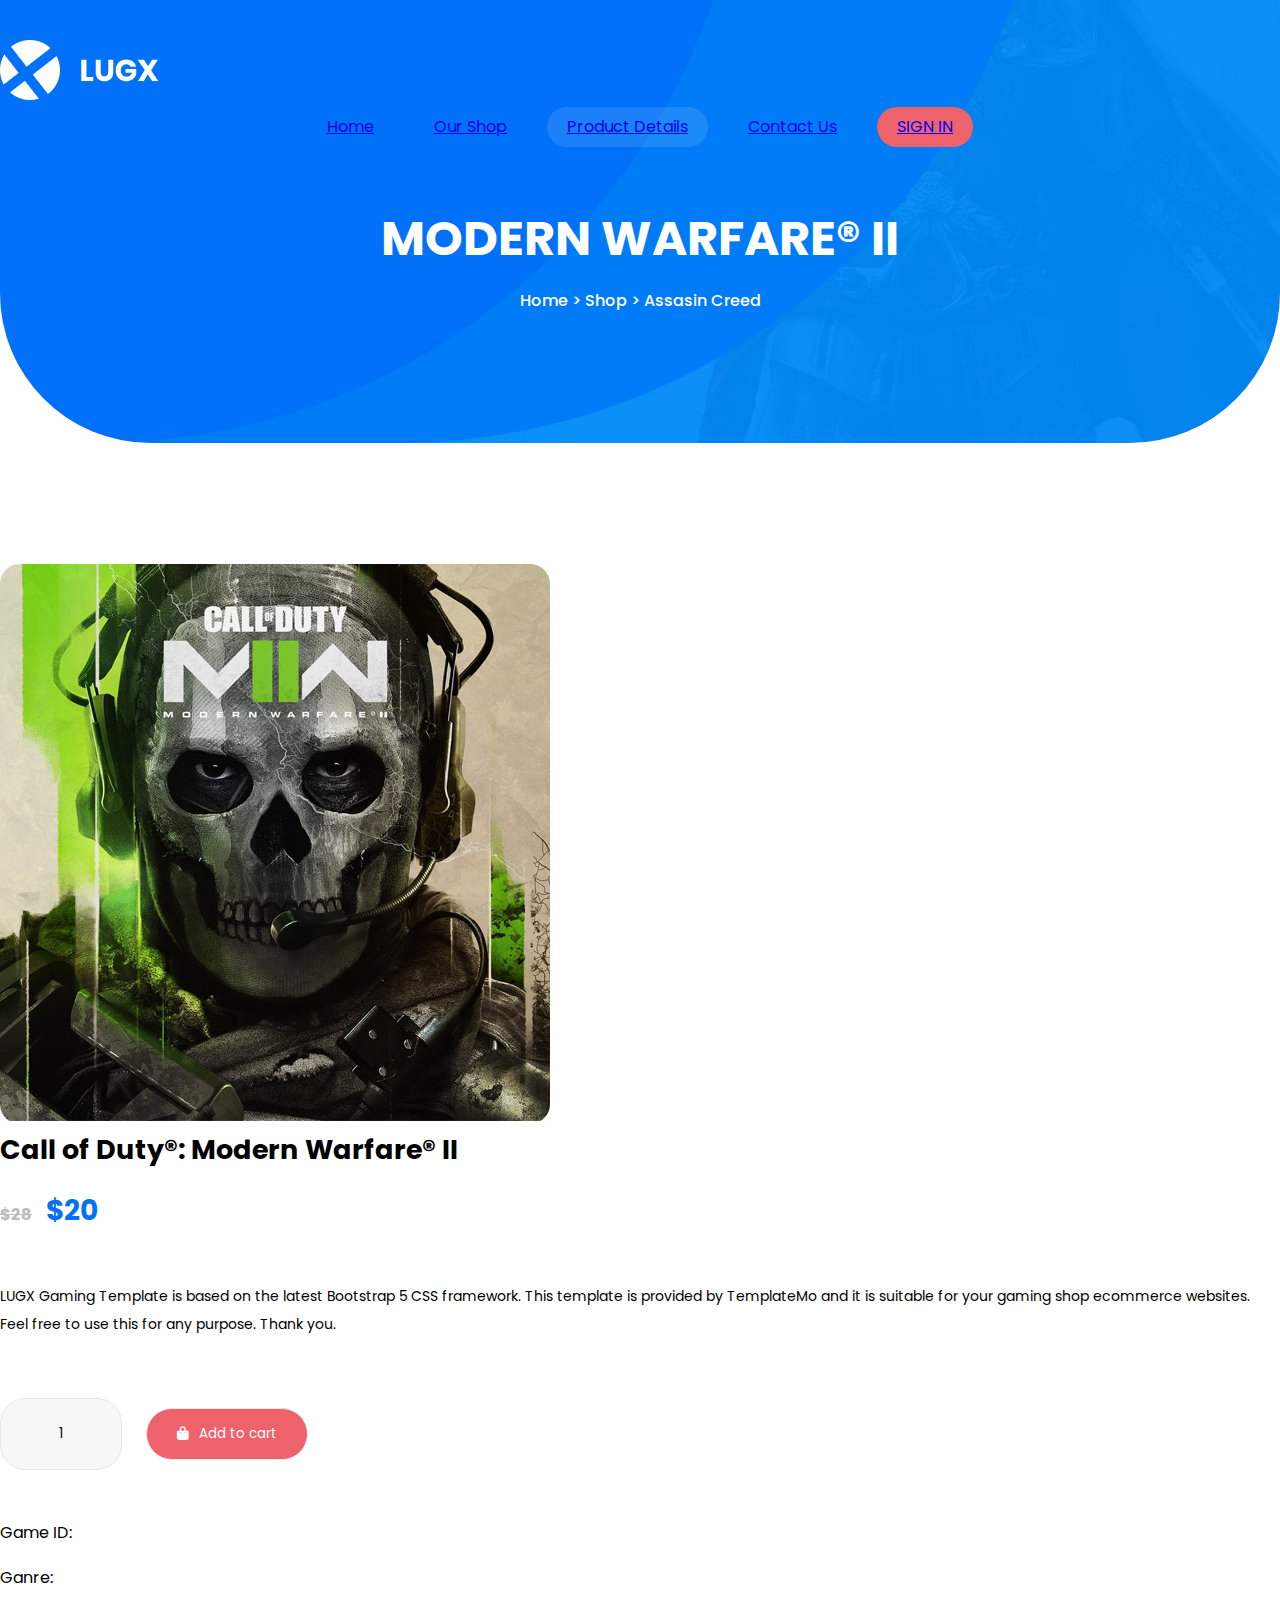
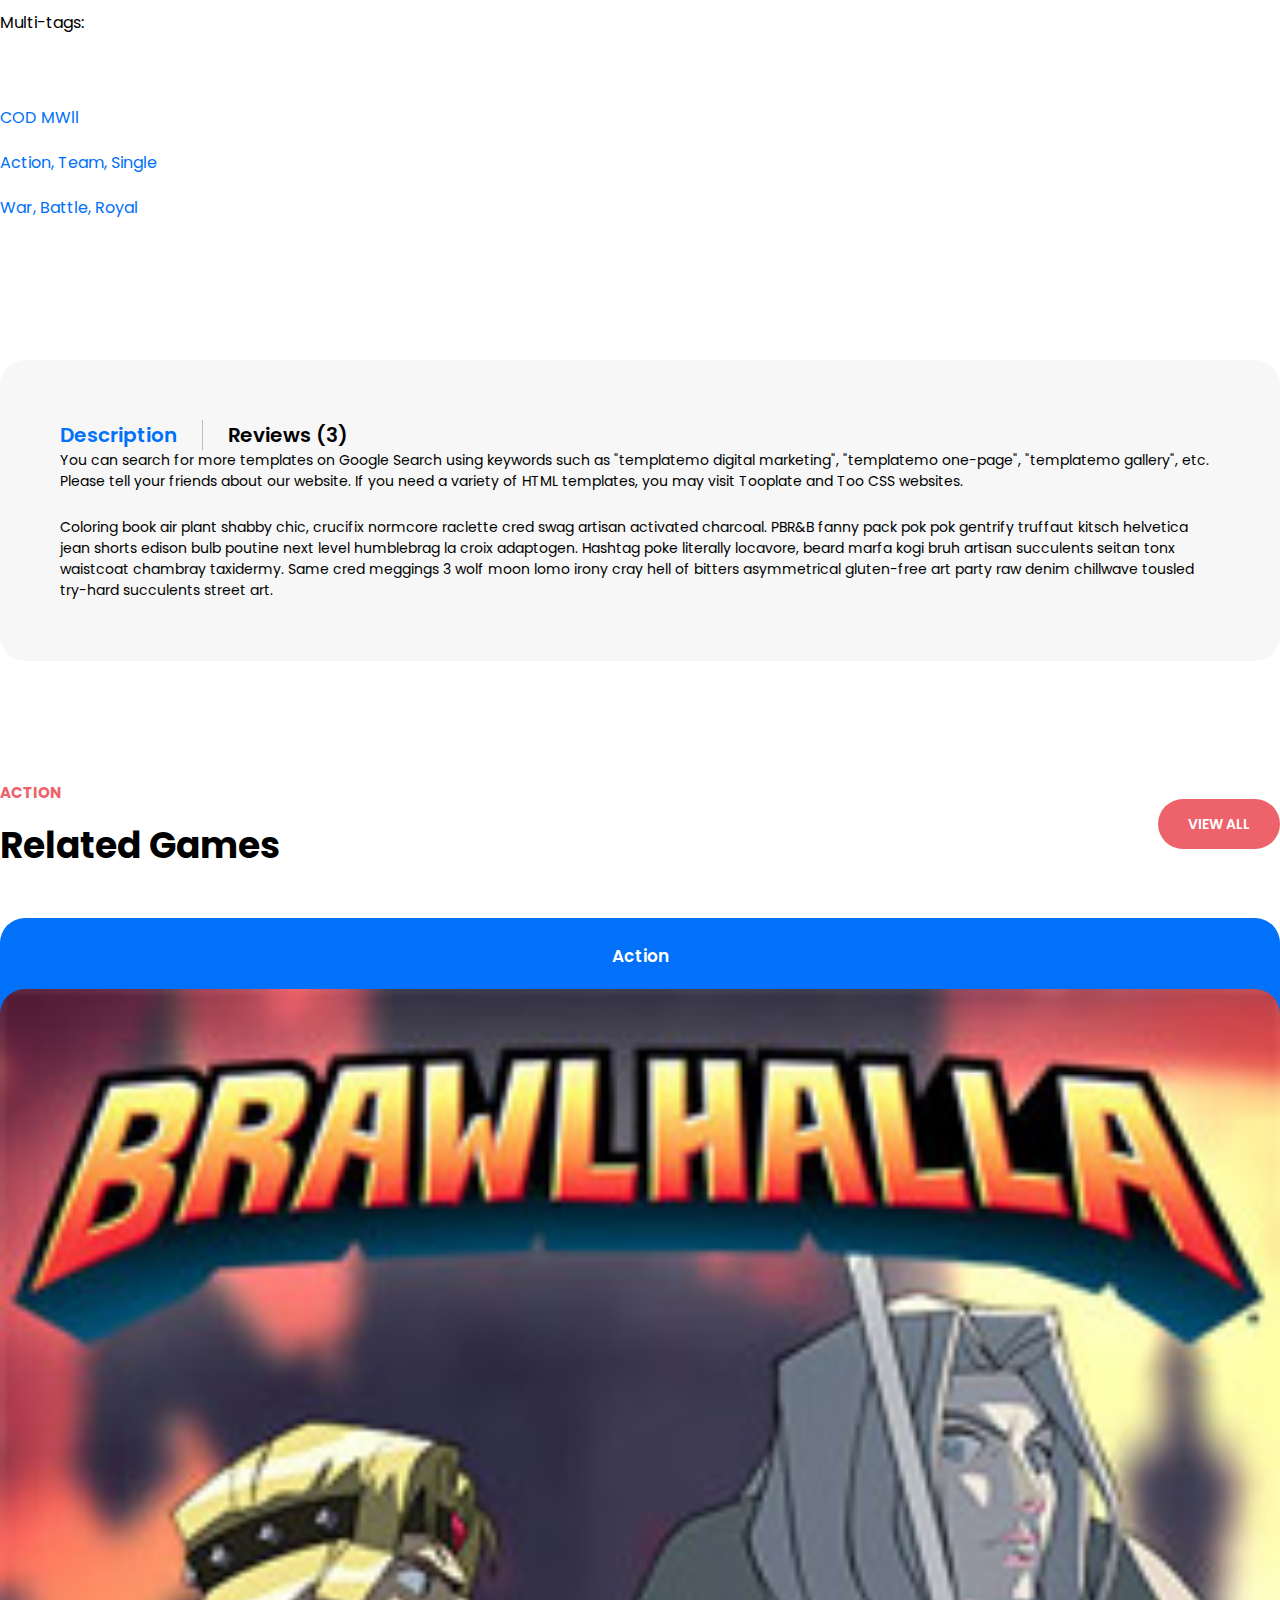
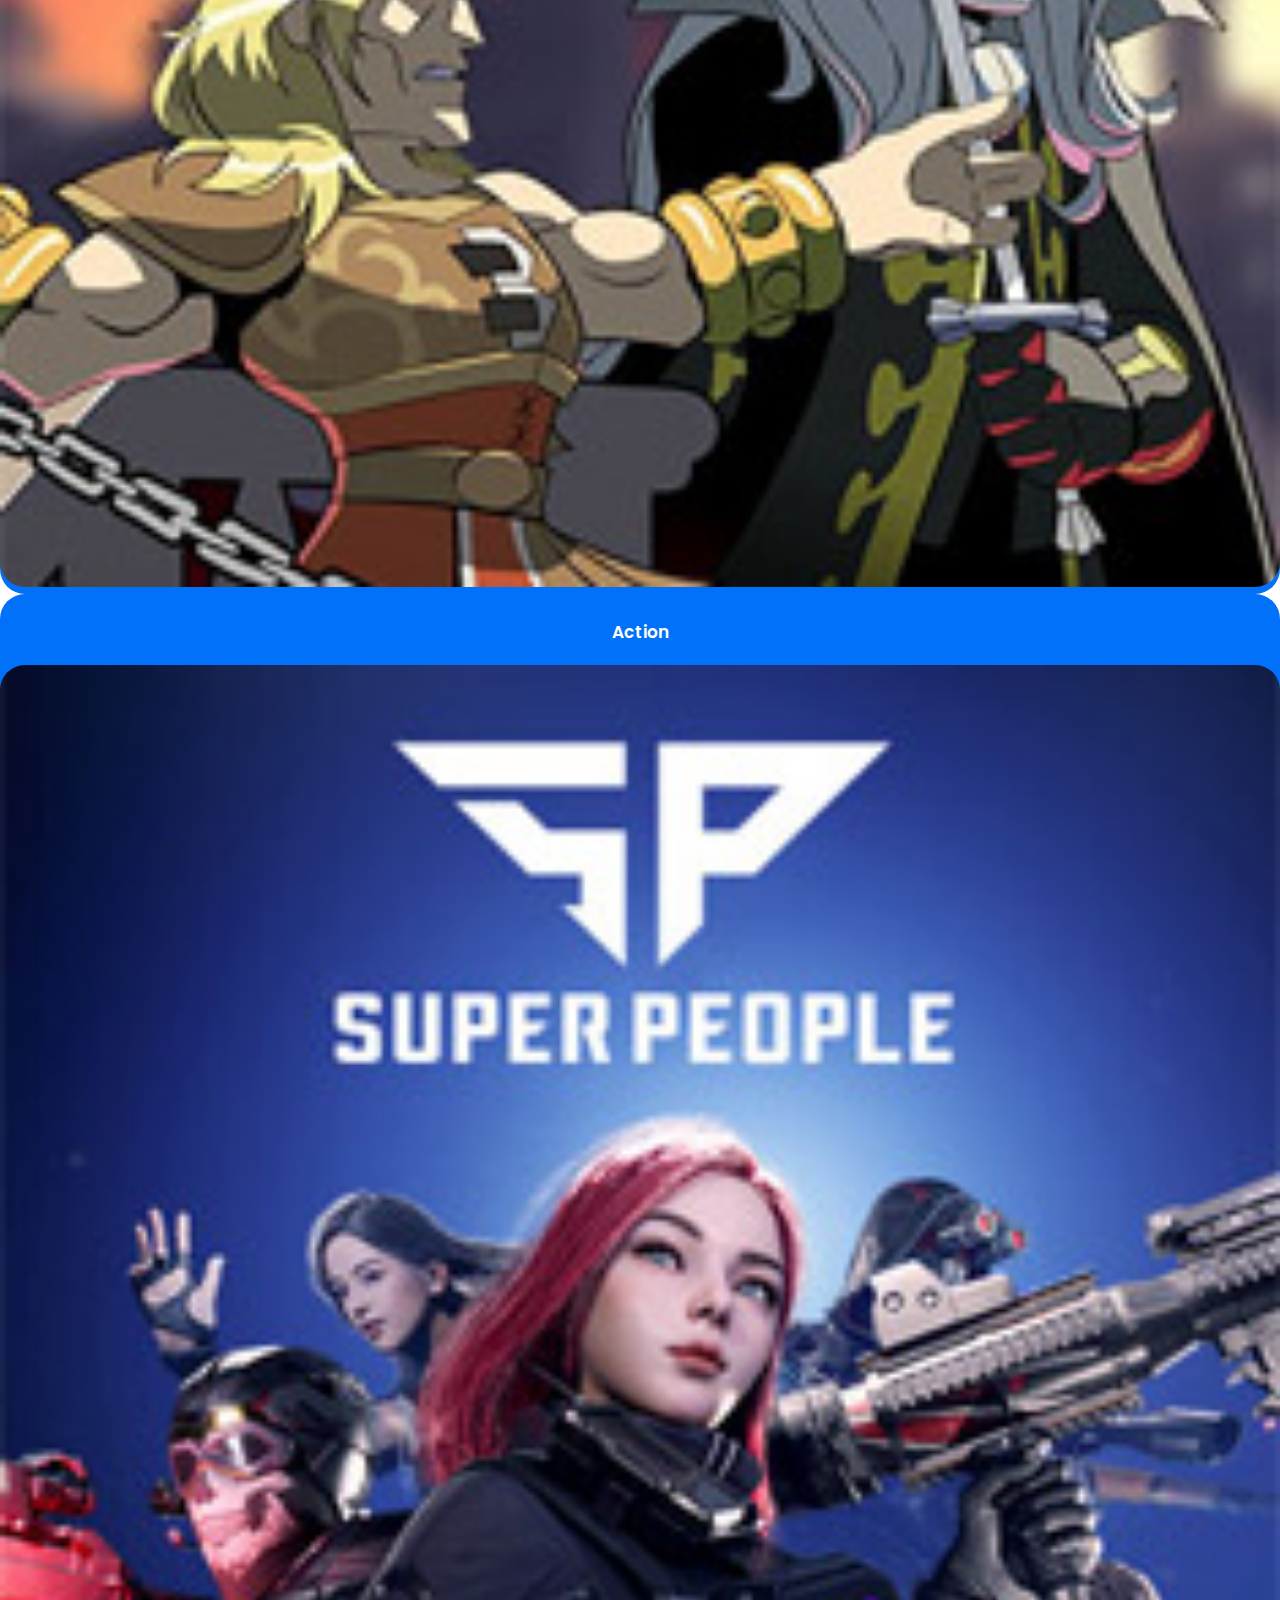
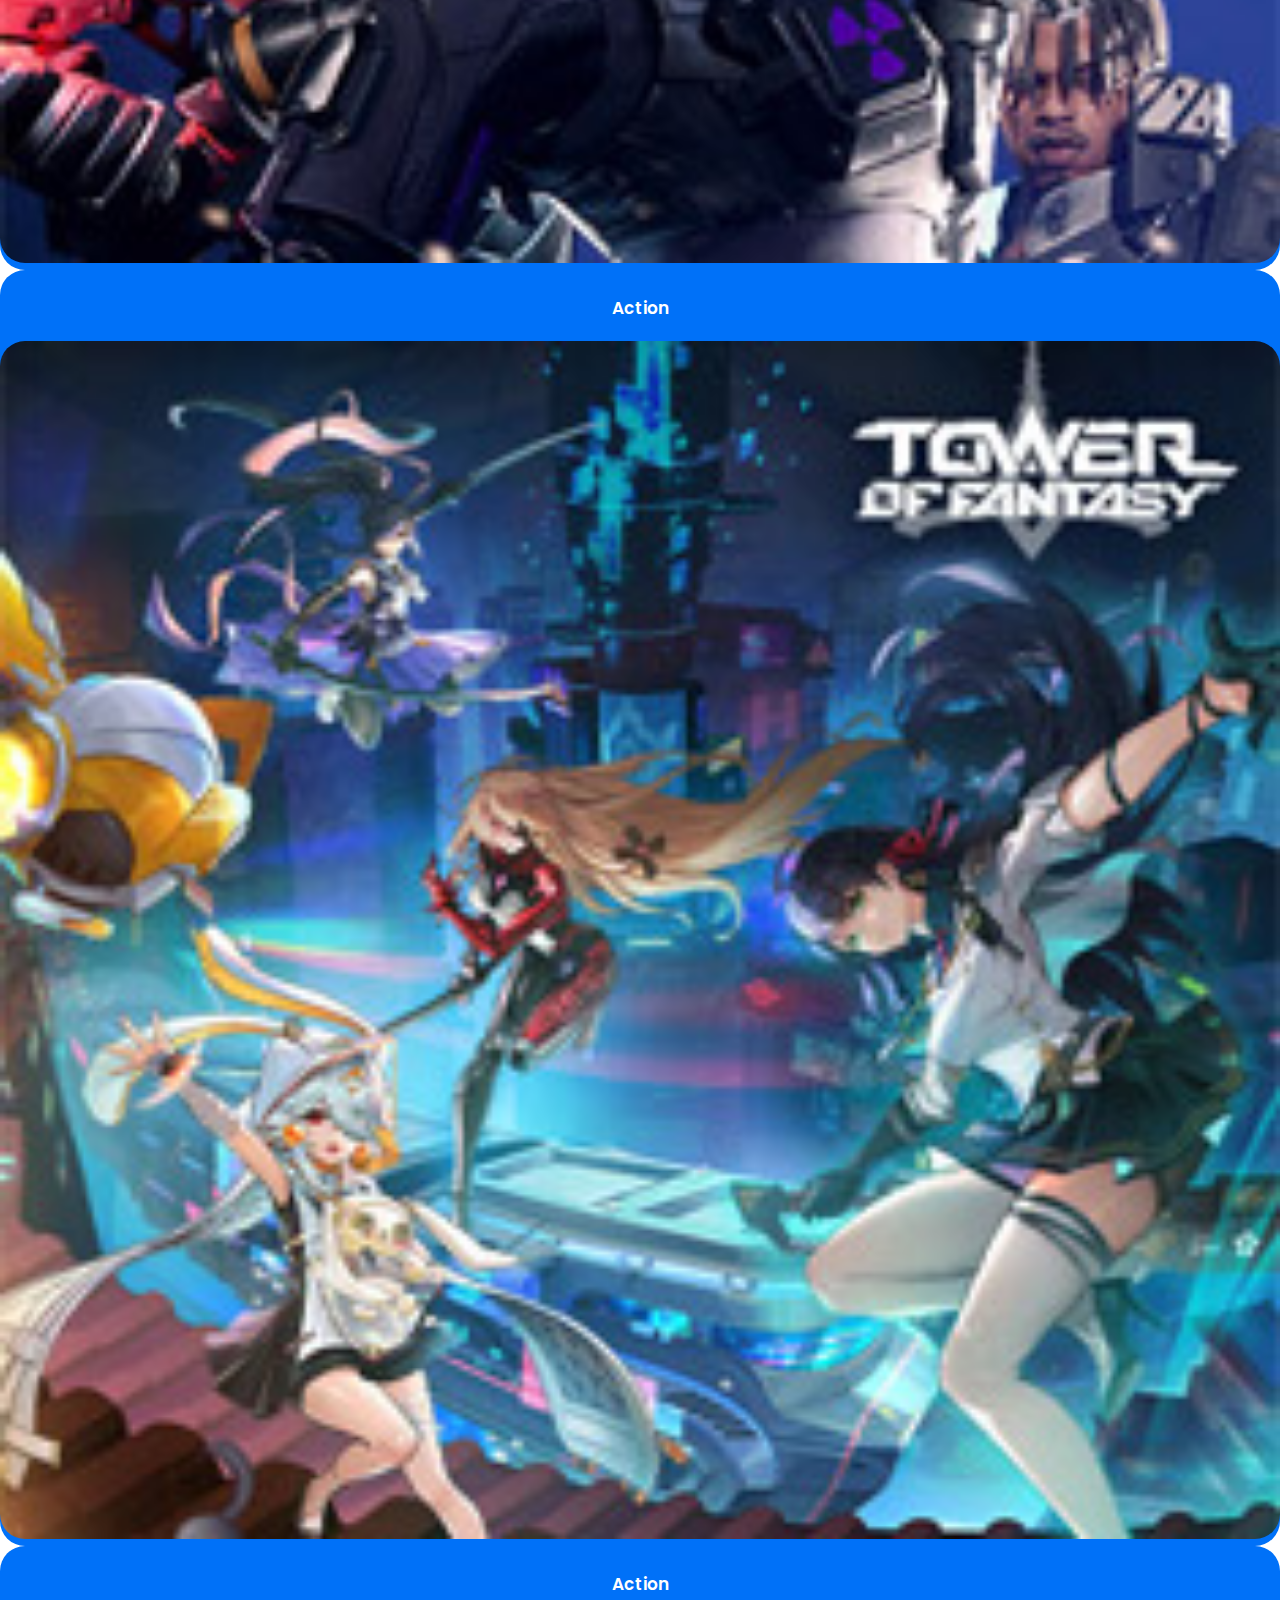
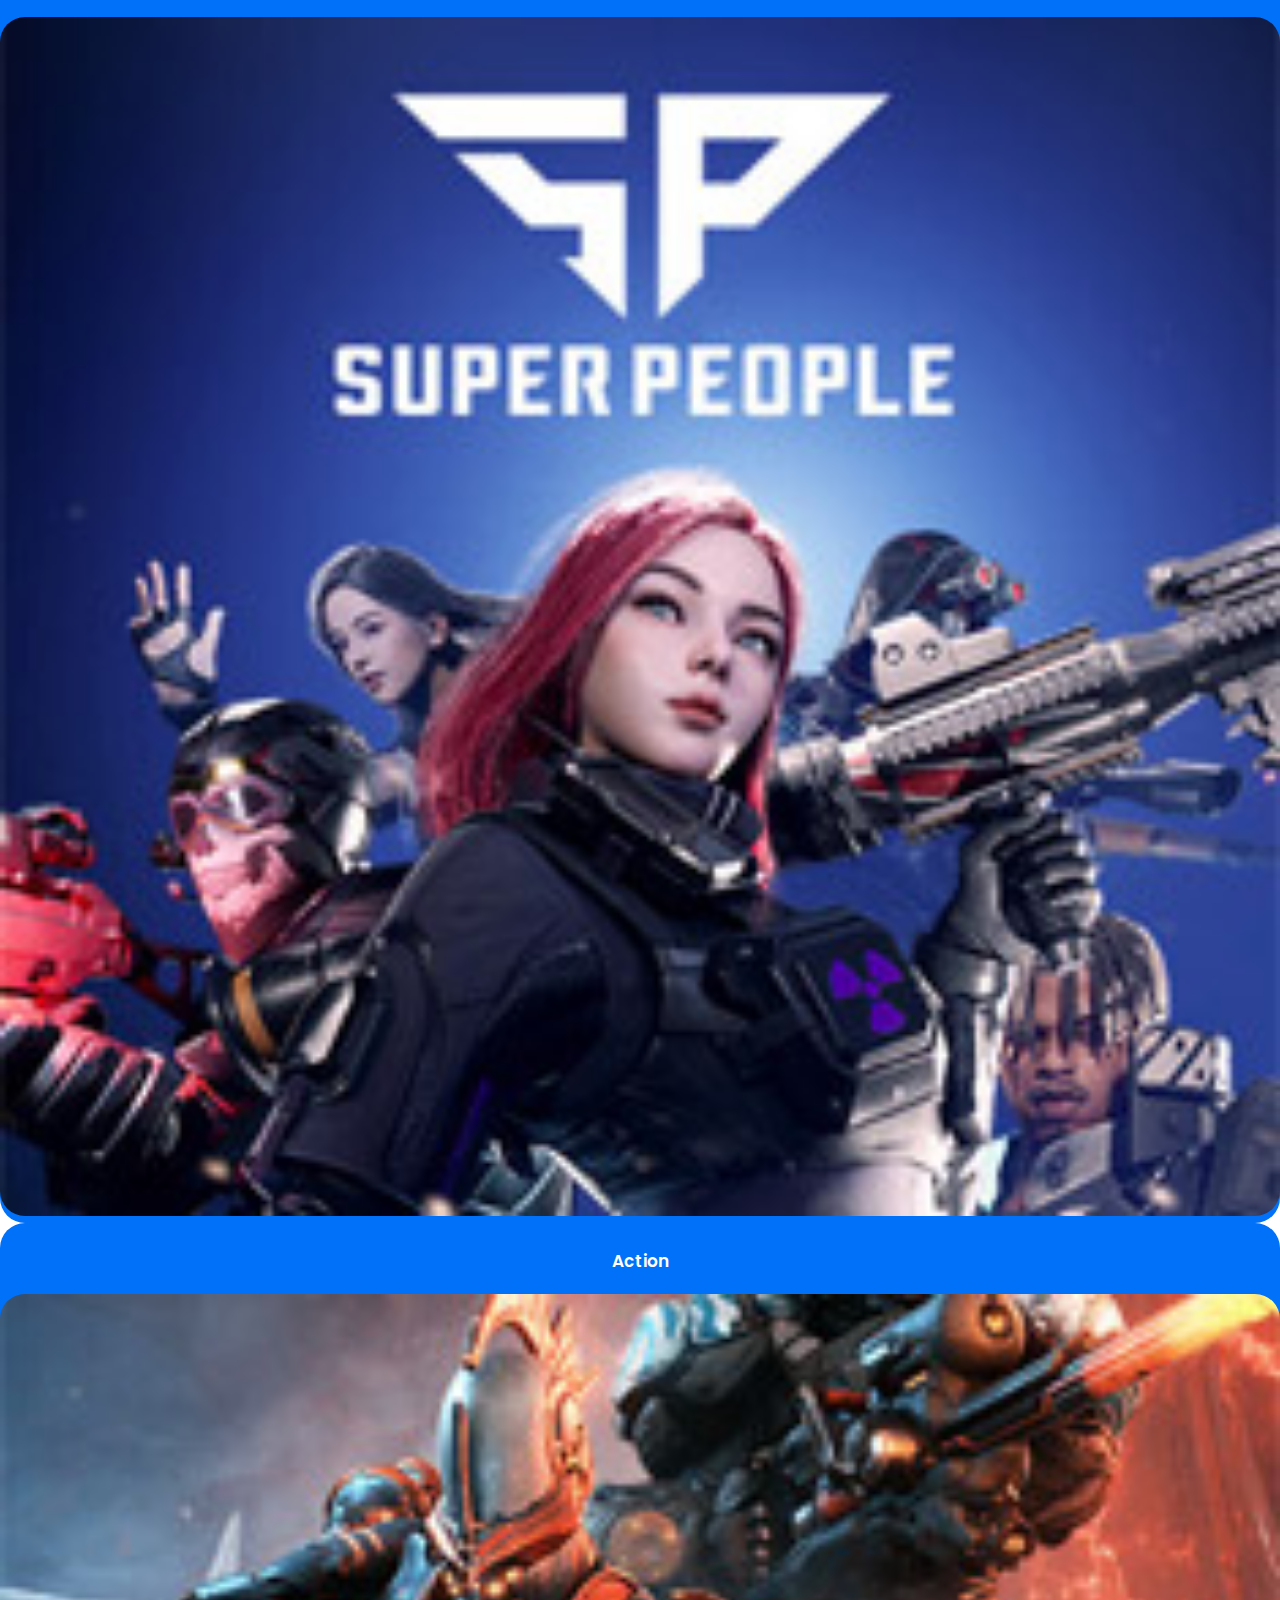
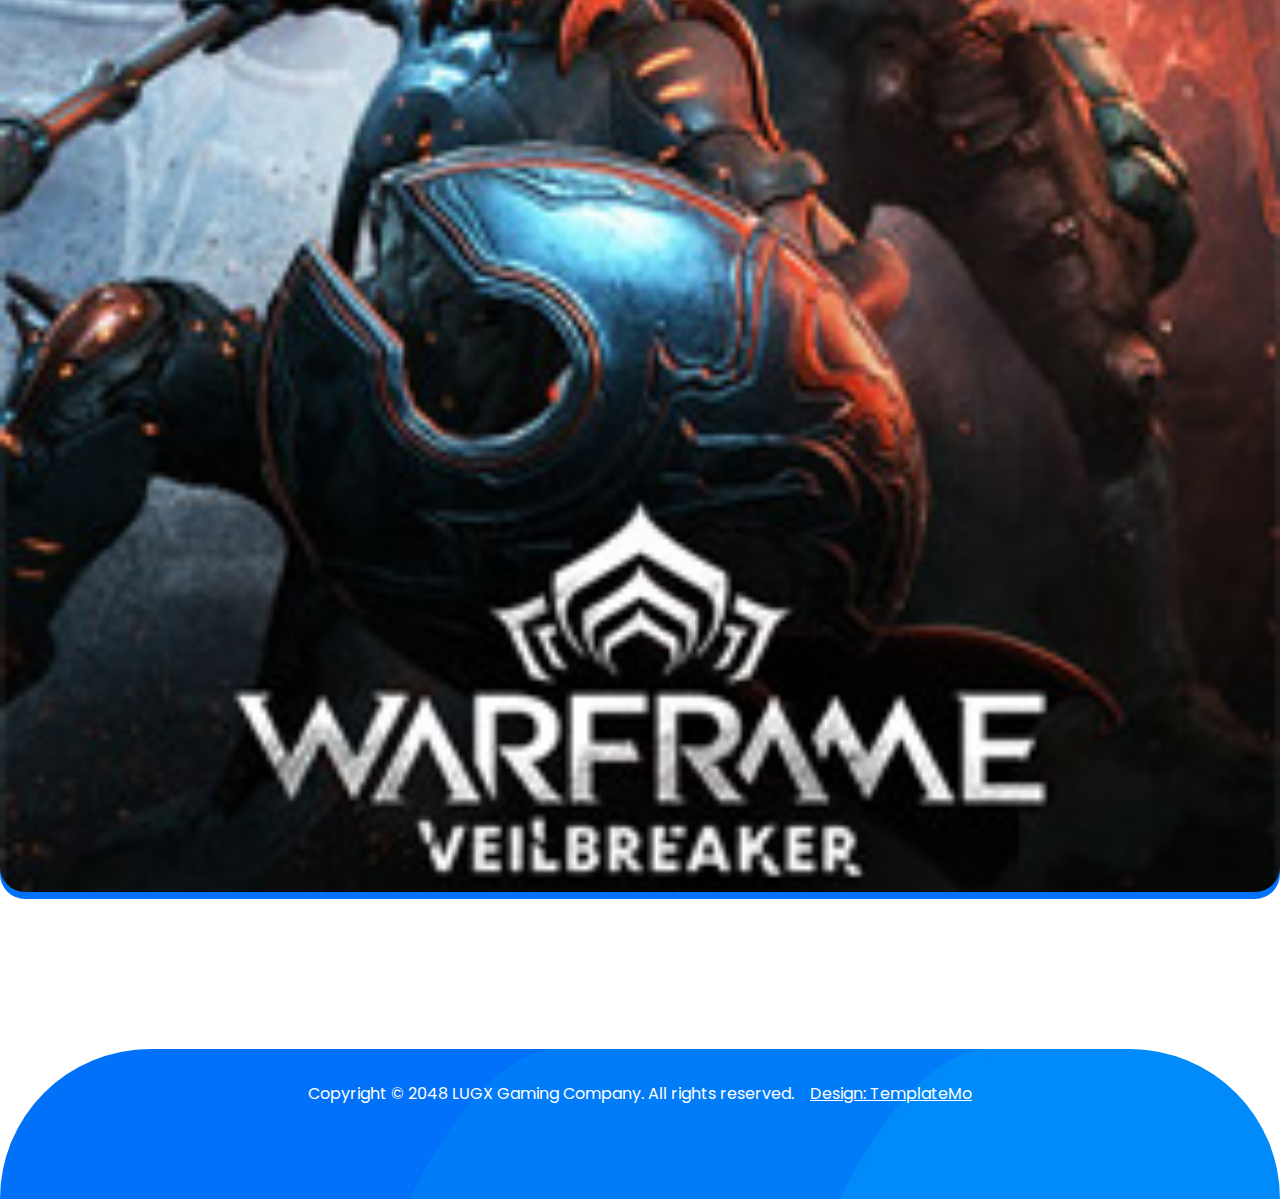
<file: product.html>
<!doctype html>
<html lang="en">

<head>
    <meta charset="utf-8">
    <meta name="viewport" content="width=device-width, initial-scale=1">
    <title>LUGX GAMING</title>
    <link rel="stylesheet" href="https://cdn.jsdelivr.net/npm/bootstrap-icons@1.10.5/font/bootstrap-icons.css">
    <link href="https://cdn.jsdelivr.net/npm/bootstrap@5.3.0/dist/css/bootstrap.min.css" rel="stylesheet"
        integrity="sha384-9ndCyUaIbzAi2FUVXJi0CjmCapSmO7SnpJef0486qhLnuZ2cdeRhO02iuK6FUUVM" crossorigin="anonymous">
    <link rel="stylesheet" href="stylesheets/index.css">
    <link rel="stylesheet" href="https://cdnjs.cloudflare.com/ajax/libs/font-awesome/6.4.0/css/all.min.css">
    <link rel="stylesheet" href="stylesheets/phone.css">
    <link rel="stylesheet" href="stylesheets/product.css">
    <link rel="shortcut icon" href="assets/images/favi2.png" type="image/x-icon">
</head>

<body>
    <header class="header-area container-fluid ">
        <nav class="navbar container ">
            <div class="logo">
                <a href="index.html"><img src="assets/images/logo.png" alt=""></a>
            </div>
            <div class="nav_items">
                <ul class="nav-ul ">
                    <li class="nav-li "><a class="nav-link " href="index.html">Home</a></li>
                    <li class="nav-li"><a class="nav-link" href="shop.html">Our Shop</a></li>
                    <li class="nav-li active"><a class="nav-link" href="product.html">Product Details</a></li>
                    <li class="nav-li"><a class="nav-link" href="contact.html">Contact Us</a></li>
                    <li class="nav-li sign-in"><a class="nav-link" href="index.html">SIGN IN</a></li>

                </ul>
            </div>
        </nav>
        <div class="toggle-btn">
            <div class="logo">
                <a href="index.html"><img src="assets/images/logo.png" alt=""></a>
            </div>
            <div>
                <input type="checkbox" id="checkbox">
            <label for="checkbox" class="toggle">
                <div class="bars" id="bar1"></div>
                <div class="bars" id="bar2"></div>
                <div class="bars" id="bar3"></div>
            </label>
            </div>

            
        </div>
        <div class="toggle-navbar">
                
            <ul>
                <li><a href="index.html">Home</a></li>
                
                <li><a href="shop.html">Our Shop</a></li>
                <li><a href="product.html">Product Details</a></li>
                <li><a href="contact.html">Contact</a></li>
            </ul>
        </div>
        
    </header>


    <!-- ======================= hero section ================================= -->
    <div class="hero-section pro-hs">

        <div class=" pro-section container-fluid">
            <div class="pro-hero">
                <div class="pro-hero-heading">
                    <h2>MODERN WARFARE® II</h2>
                    <span><a href="index.html">Home</a> > <a href="shop.html">Shop</a> >  Assasin Creed </span>
                </div>
            </div>
        </div>
    </div>
    <div class="container pad-top">
        <div class="row">
            <div class="col-lg-6 col-md-12 pdd">
                <div class="game-img">
                    <img class="img-fluid" src="assets/images/single-game.jpg" alt="">
                </div>

            </div>
            <div class="col-lg-6 col-md-12 pdd">
                <div class="game-content">
                    <div class="g-heading">
                        <h2>Call of Duty®: Modern Warfare® II</h2>
                    </div>
                    <div class="g-price">
                        <span class="span-1">$28</span>
                        <span class="span-2">$20</span>
                    </div>
                    <p>LUGX Gaming Template is based on the latest Bootstrap 5 CSS framework. This template is provided by TemplateMo and it is suitable for your gaming shop ecommerce websites. Feel free to use this for any purpose. Thank you.</p>
                    <div class="game-input">
                        <form action="">
                            <input type="text" name="" id="" placeholder="1"
                            value="1">
                            <button><i class="fa-solid fa-bag-shopping s-bag"></i>Add to cart</button>
                        </form>
                    </div>
                    <div class="g-detail-area d-flex">
                        <div class="games-detail-col pe-5">
                            <div class="g-names">
                               <ul>
                                <li>
                                    Game ID:
                                </li>
                                <li>
                                    Ganre:
                                </li>
                                <li>
                                    Multi-tags:
                                </li>
                               </ul>
                            </div>
                        </div>
                        <div class="games-detail-col">
                            <div class="g-detail">
                                <ul>
                                    <li>
                                        COD MWll
                                    </li>
                                    <li>
                                        Action, Team, Single
                                    </li>
                                    <li>
                                        War, Battle, Royal
                                    </li>
                                </ul>
                            </div>
                        </div>
                    </div>
                </div>
            </div>

        </div>
    </div>
    <div class="container">
        <div class="game-para">
            <div class="g-tabs">
                <ul>
                    <li class="g-li1">
                        Description
                    </li>
                    <li class="g-li2">
                        Reviews (3)
                    </li>
                </ul>
            </div>
            <div class="g-text pt-4">
                <p>You can search for more templates on Google Search using keywords such as "templatemo digital marketing", "templatemo one-page", "templatemo gallery", etc. Please tell your friends about our website. If you need a variety of HTML templates, you may visit Tooplate and Too CSS websites.</p>
                <br>
                <p>Coloring book air plant shabby chic, crucifix normcore raclette cred swag artisan activated charcoal. PBR&B fanny pack pok pok gentrify truffaut kitsch helvetica jean shorts edison bulb poutine next level humblebrag la croix adaptogen. Hashtag poke literally locavore, beard marfa kogi bruh artisan succulents seitan tonx waistcoat chambray taxidermy. Same cred meggings 3 wolf moon lomo irony cray hell of bitters asymmetrical gluten-free art party raw denim chillwave tousled try-hard succulents street art.</p>
            </div>
        </div>
    </div>


    <div class="most-played related-games container">
        <div class="mp-header">
                <div class="mp-text">
                    <h6>Action</h6>
                    <h2>Related Games</h2>
                </div>
                <div class="mp-btn">
                    <button>VIEW ALL</button>
                </div>
            </div>
        <div class="top-cards row">
            <div class="top-card col-lg col-sm-6 col-xs-12">
                <div class="top-bg-color">

                    <div class="top-card-contents">
                        <div class="top-name">

                            <h6>Action</h6>
                        </div>

                    </div>
                    <div class="top-card-img">
                        <a href="trending.html">
                            <img class="trend-img" src="assets/images/categories-01.jpg" alt="">
                        </a>
                    </div>
                </div>
            </div>
            <div class="top-card col-lg col-sm-6 col-xs-12">
                <div class="top-bg-color">

                    <div class="top-card-contents">
                        <div class="top-name">

                            <h6>Action</h6>
                        </div>

                    </div>
                    <div class="top-card-img">
                        <a href="trending.html">
                            <img class="trend-img" src="assets/images/categories-04.jpg" alt="">
                        </a>
                    </div>
                </div>
            </div>
            <div class="top-card col-lg col-sm-6 col-xs-12">
                <div class="top-bg-color">

                    <div class="top-card-contents">
                        <div class="top-name">

                            <h6>Action</h6>
                        </div>

                    </div>
                    <div class="top-card-img">
                        <a href="trending.html">
                            <img class="trend-img" src="assets/images/categories-03.jpg" alt="">
                        </a>
                    </div>
                </div>
            </div>
            <div class="top-card col-lg col-sm-6 col-xs-12">
                <div class="top-bg-color">

                    <div class="top-card-contents">
                        <div class="top-name">

                            <h6>Action</h6>
                        </div>

                    </div>
                    <div class="top-card-img">
                        <a href="trending.html">
                            <img class="trend-img" src="assets/images/categories-04.jpg" alt="">
                        </a>
                    </div>
                </div>
            </div>
            <div class="top-card col-lg col-sm-6 col-xs-12">
                <div class="top-bg-color">

                    <div class="top-card-contents">
                        <div class="top-name">

                            <h6>Action</h6>
                        </div>

                    </div>
                    <div class="top-card-img">
                        <a href="trending.html">
                            <img class="trend-img" src="assets/images/categories-05.jpg" alt="">
                        </a>
                    </div>
                </div>
            </div>
        </div>
    </div>




    
















    <footer>
        <div class="container">
            <div class="col-lg-12">
                <p>Copyright © 2048 LUGX Gaming Company. All rights reserved. &nbsp;&nbsp; <a rel="nofollow"
                        href="https://github.com/Asadullah816" target="_blank">Design: TemplateMo</a></p>
            </div>
        </div>
    </footer>



    <script src="https://cdn.jsdelivr.net/npm/bootstrap@5.3.0/dist/js/bootstrap.bundle.min.js"
        integrity="sha384-geWF76RCwLtnZ8qwWowPQNguL3RmwHVBC9FhGdlKrxdiJJigb/j/68SIy3Te4Bkz"
        crossorigin="anonymous">
    
    </script>
    <script src="https://code.jquery.com/jquery-3.7.0.js"
        integrity="sha256-JlqSTELeR4TLqP0OG9dxM7yDPqX1ox/HfgiSLBj8+kM=" crossorigin="anonymous">
    </script>
    <script src="js/index.js"></script>
</body>

</html>
</file>
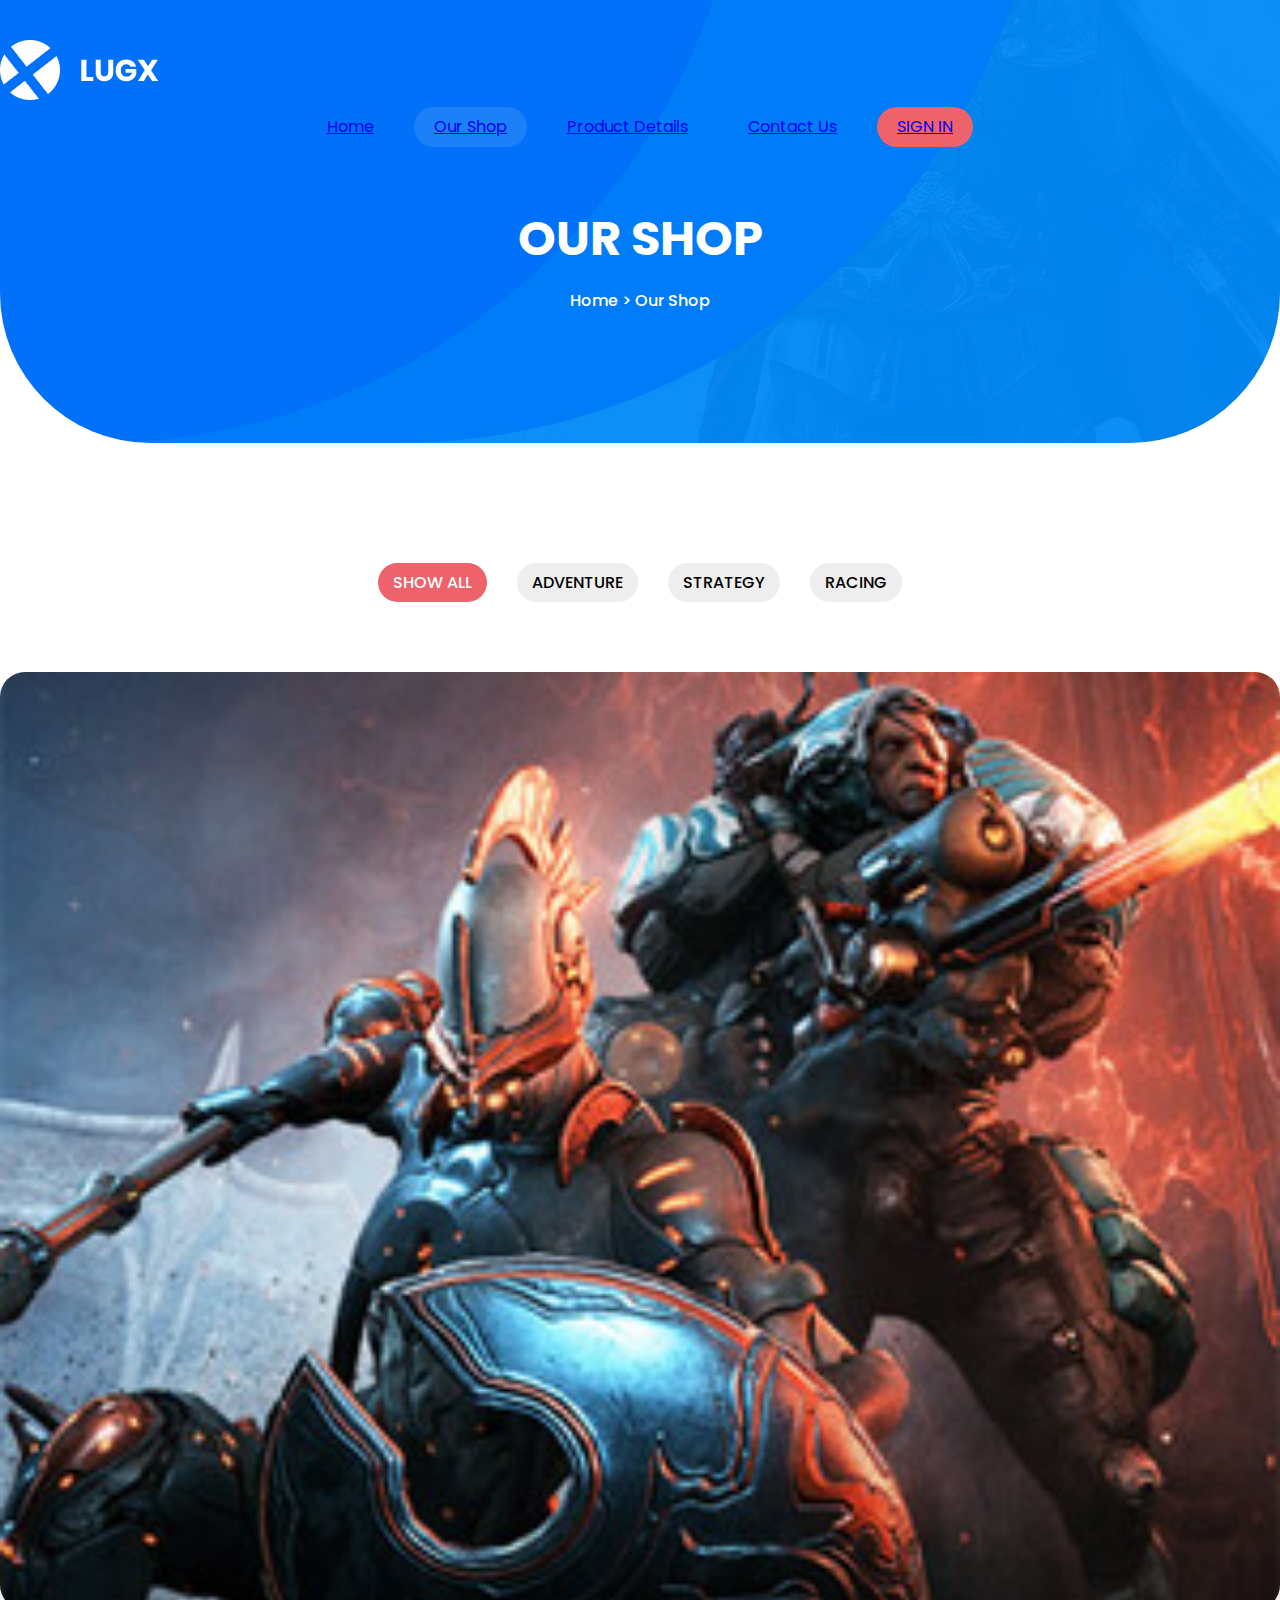
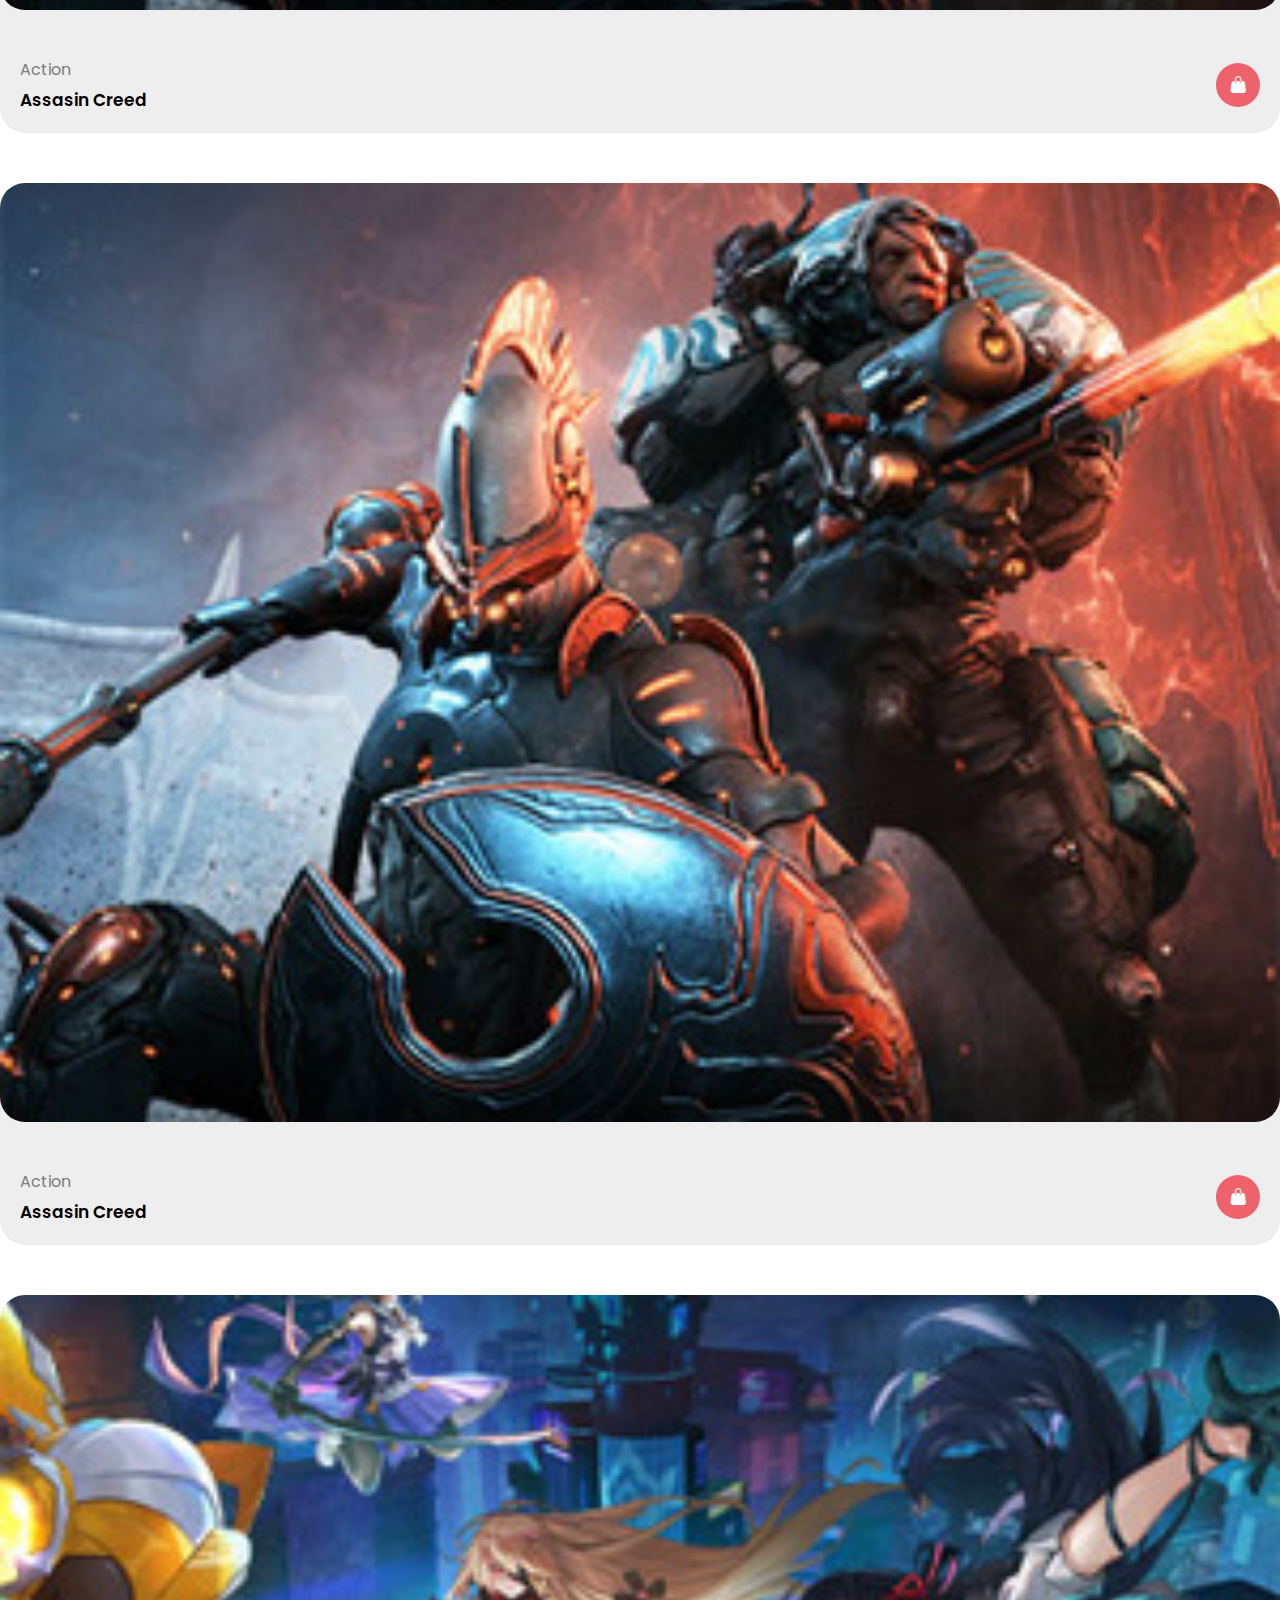
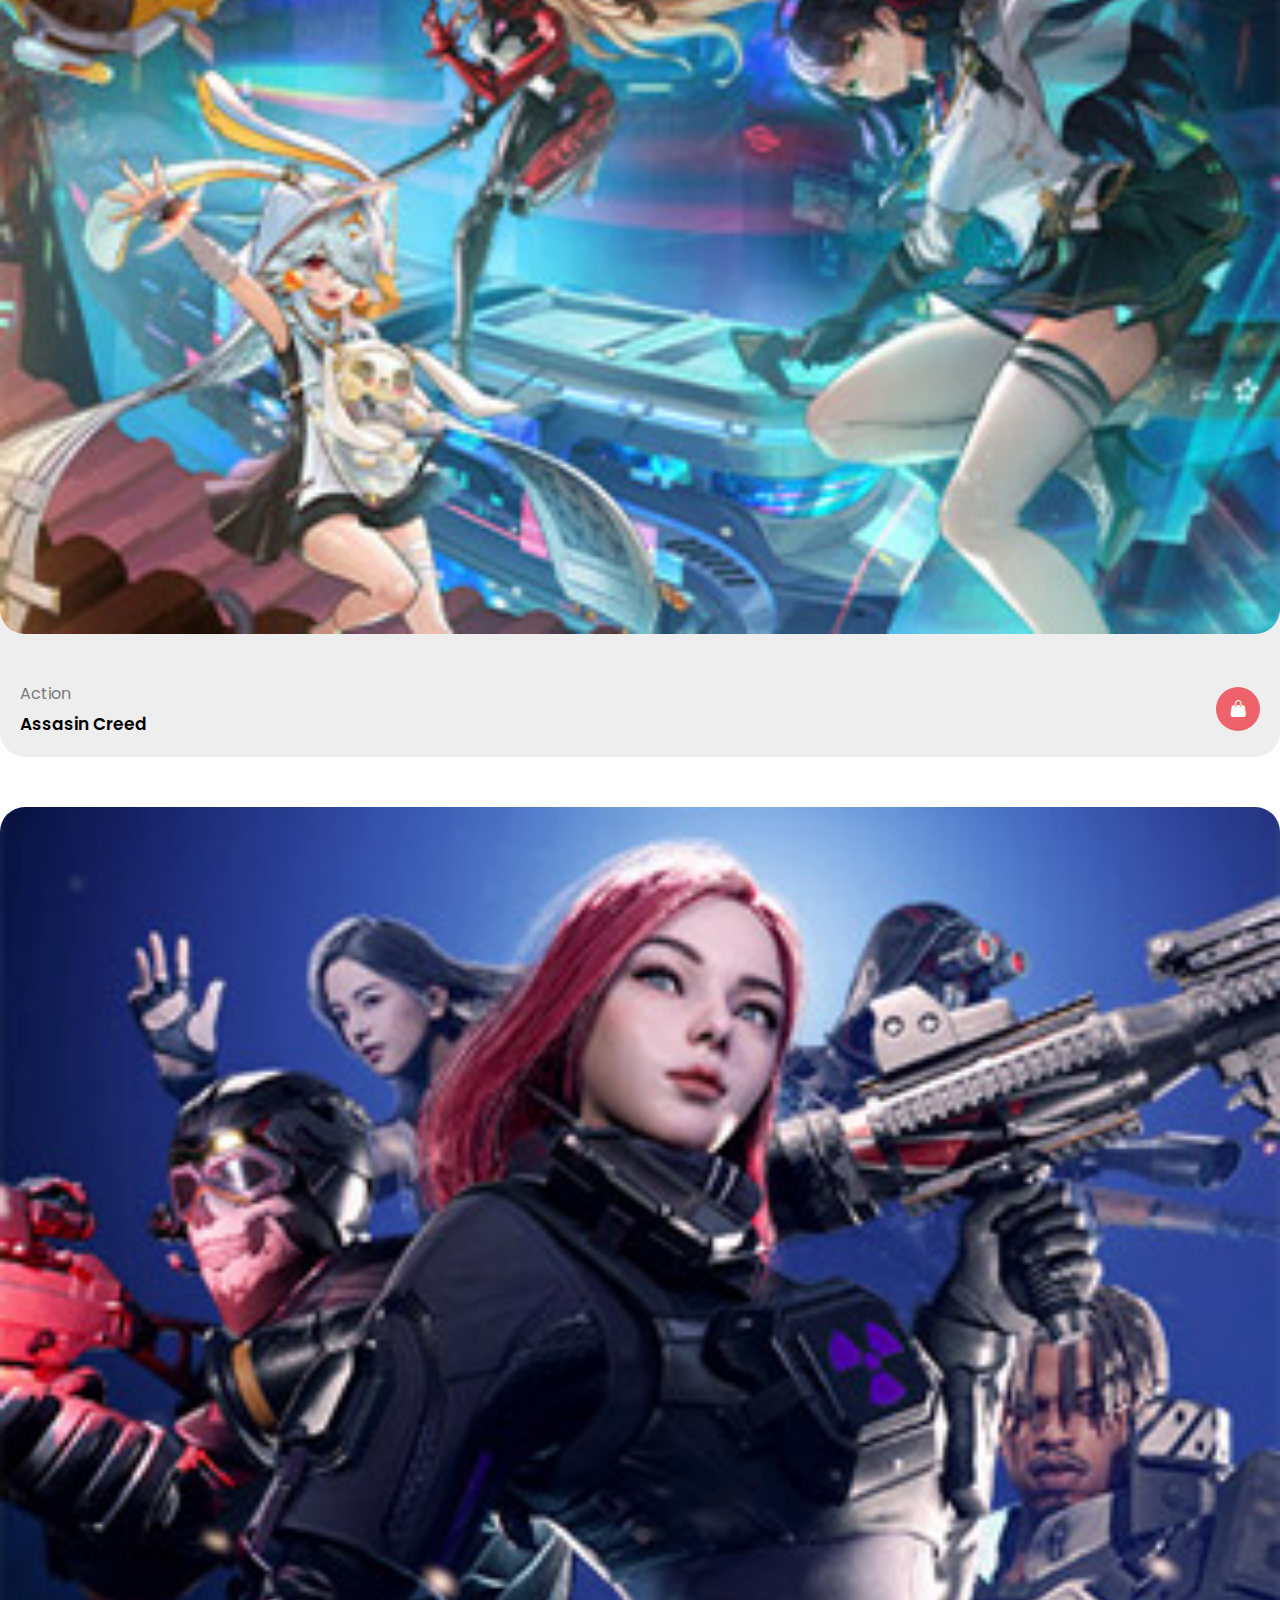
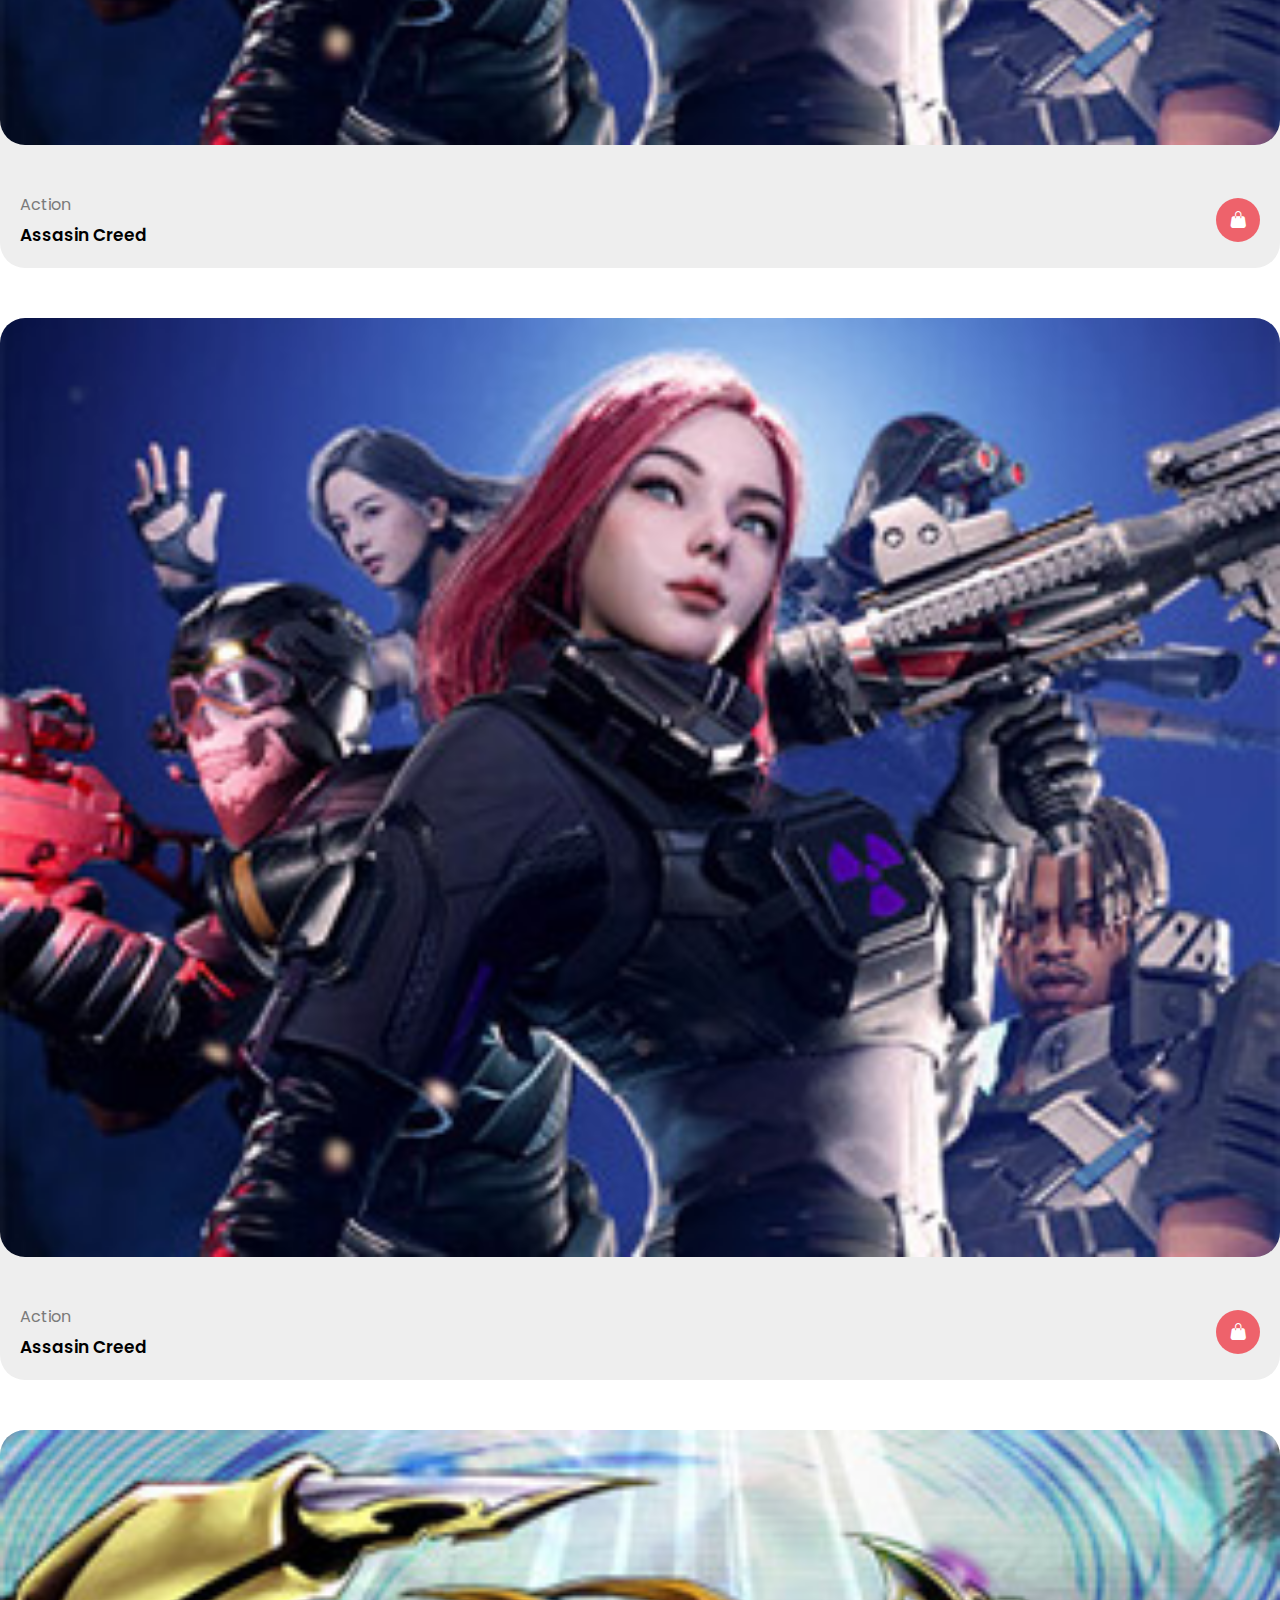
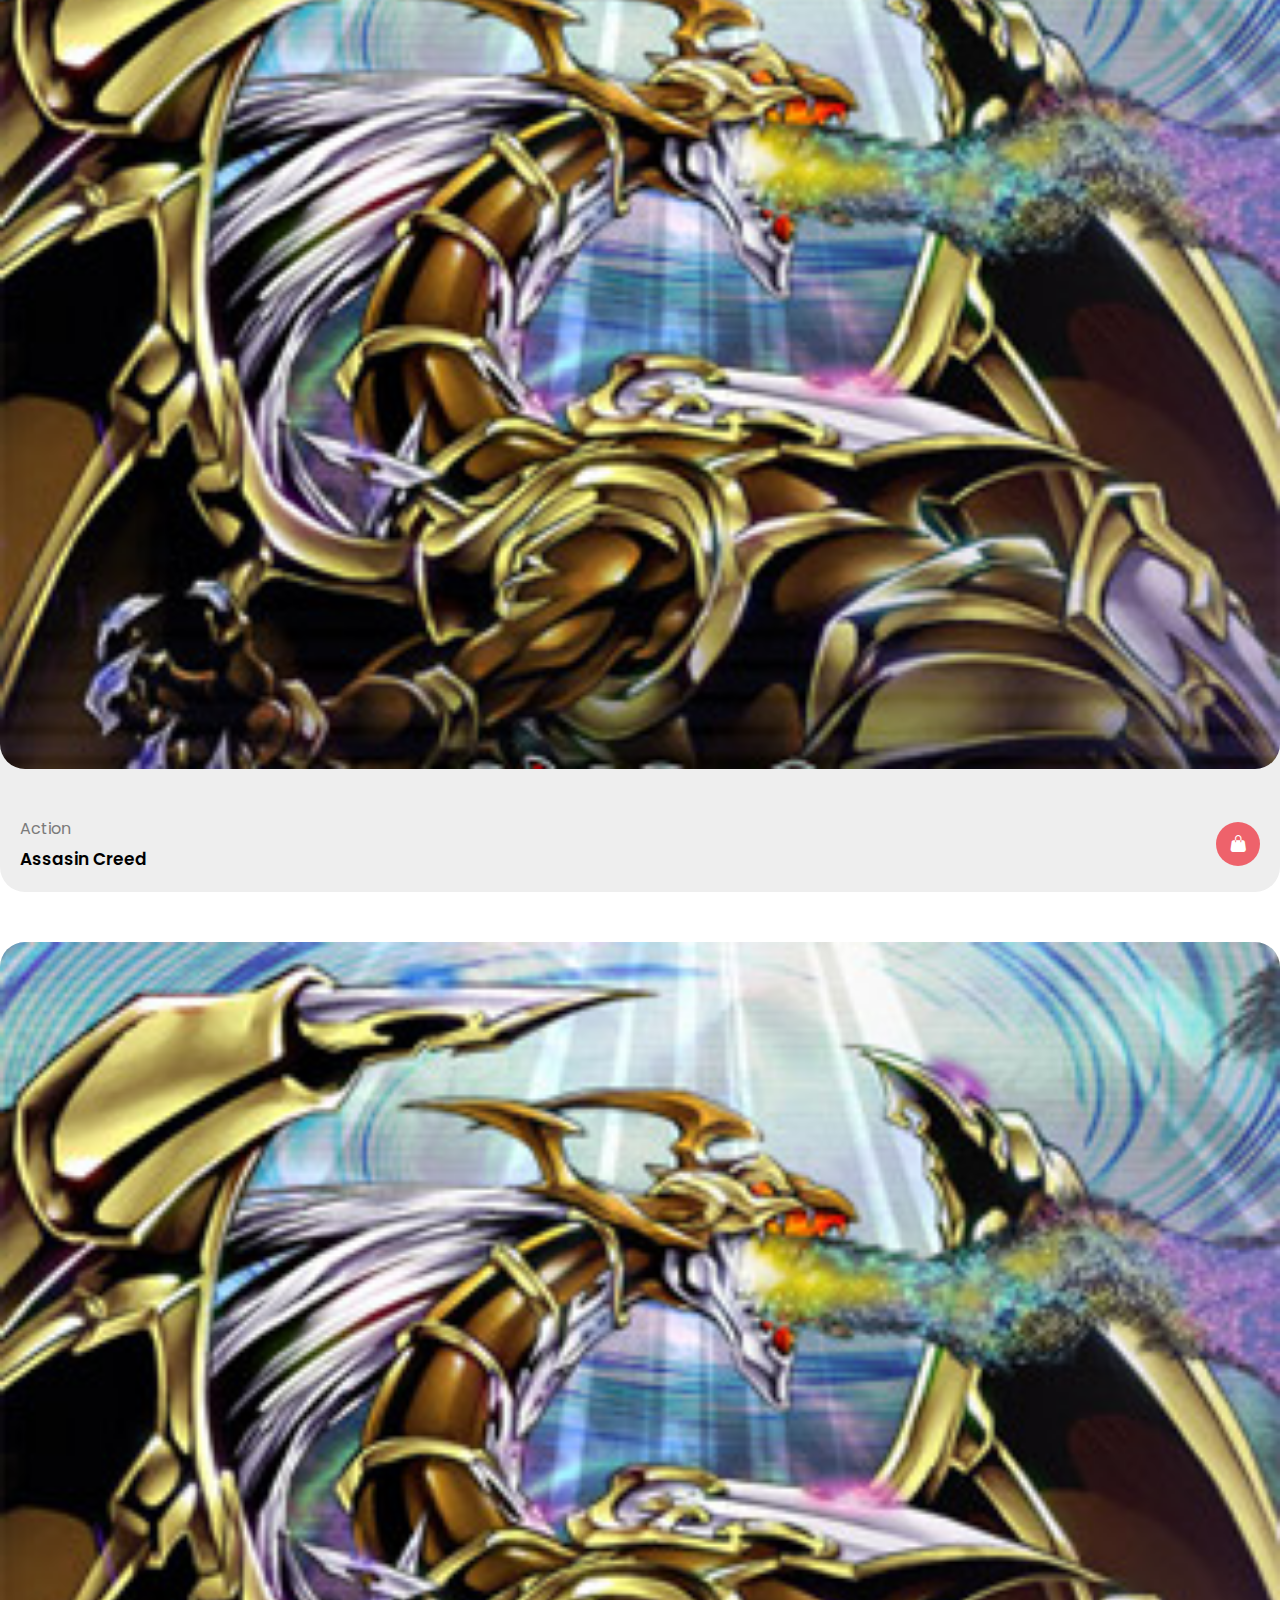
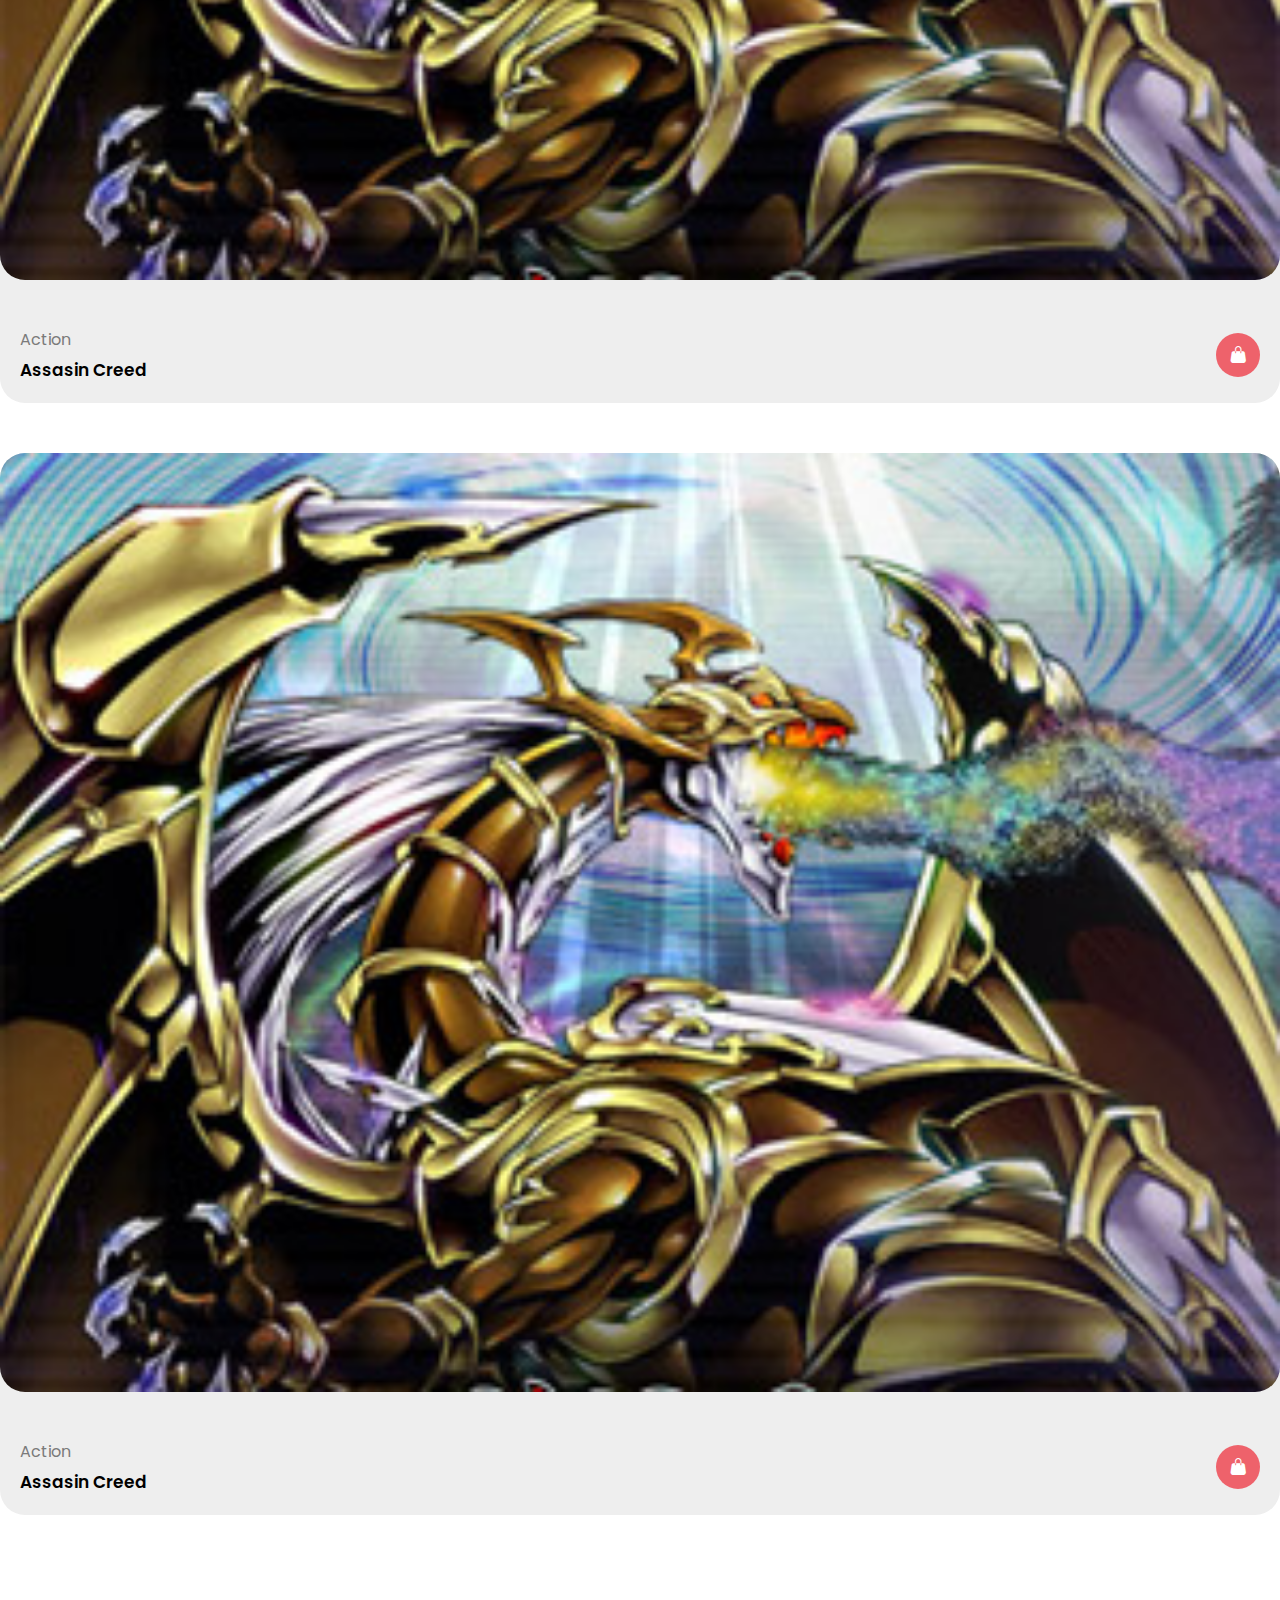
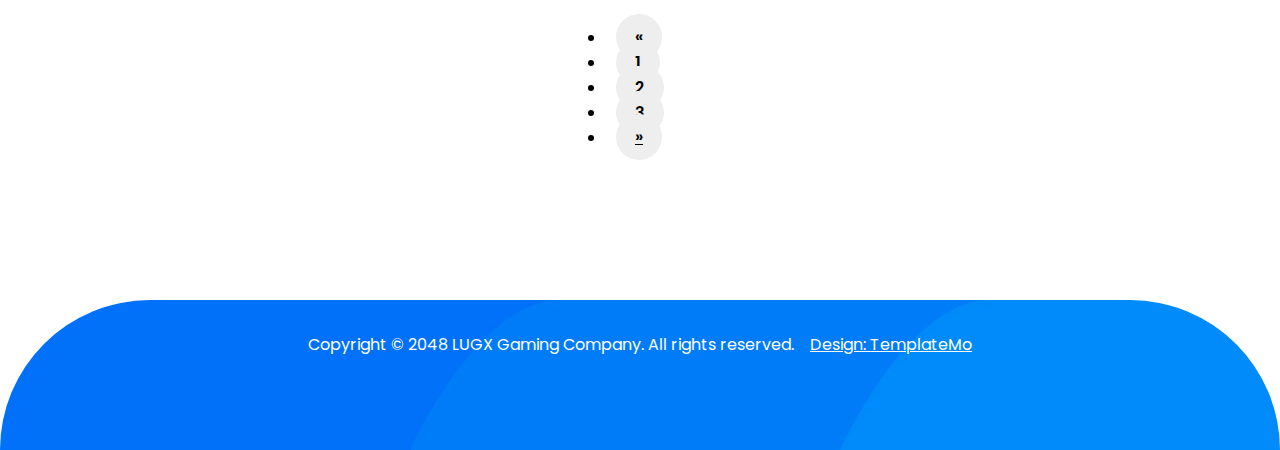
<file: shop.html>
<!doctype html>
<html lang="en">

<head>
    <meta charset="utf-8">
    <meta name="viewport" content="width=device-width, initial-scale=1">
    <title>LUGX GAMING</title>
    <link rel="stylesheet" href="https://cdn.jsdelivr.net/npm/bootstrap-icons@1.10.5/font/bootstrap-icons.css">
    <link href="https://cdn.jsdelivr.net/npm/bootstrap@5.3.0/dist/css/bootstrap.min.css" rel="stylesheet"
        integrity="sha384-9ndCyUaIbzAi2FUVXJi0CjmCapSmO7SnpJef0486qhLnuZ2cdeRhO02iuK6FUUVM" crossorigin="anonymous">
    <link rel="stylesheet" href="stylesheets/index.css">
    <link rel="stylesheet" href="https://cdnjs.cloudflare.com/ajax/libs/font-awesome/6.4.0/css/all.min.css">
    <link rel="stylesheet" href="stylesheets/phone.css">
    <link rel="stylesheet" href="stylesheets/shop.css">
    <link rel="shortcut icon" href="assets/images/favi2.png" type="image/x-icon">
</head>

<body>
    <header class="header-area container-fluid ">
        <nav class="navbar container ">
            <div class="logo">
                <a href="index.html"><img src="assets/images/logo.png" alt=""></a>
            </div>
            <div class="nav_items">
                <ul class="nav-ul ">
                    <li class="nav-li "><a class="nav-link " href="index.html">Home</a></li>
                    <li class="nav-li active"><a class="nav-link" href="shop.html">Our Shop</a></li>
                    <li class="nav-li"><a class="nav-link" href="product.html">Product Details</a></li>
                    <li class="nav-li"><a class="nav-link" href="contact.html">Contact Us</a></li>
                    <li class="nav-li sign-in"><a class="nav-link" href="index.html">SIGN IN</a></li>

                </ul>
            </div>
        </nav>
        <div class="toggle-btn">
            <div class="logo">
                <a href="index.html"><img src="assets/images/logo.png" alt=""></a>
            </div>
            <div>
                <input type="checkbox" id="checkbox">
            <label for="checkbox" class="toggle">
                <div class="bars" id="bar1"></div>
                <div class="bars" id="bar2"></div>
                <div class="bars" id="bar3"></div>
            </label>
            </div>

            
        </div>
        <div class="toggle-navbar">
                
            <ul>
                <li><a href="index.html">Home</a></li>
                
                <li><a href="shop.html">Our Shop</a></li>
                <li><a href="product.html">Product Details</a></li>
                <li><a href="contact.html">Contact</a></li>
            </ul>
        </div>
        
    </header>
    <!-- ================================ Hero Section -=========================== -->
    <div class="hero-section shop-hs">

        <div class=" shop-section container-fluid">
            <div class="shop-hero">
                <div class="shop-hero-heading">
                    <h2>OUR SHOP</h2>
                    <span><a href="index.html">Home</a> > Our Shop</span>
                </div>
            </div>
        </div>
    </div>
    <div class="container">
        <div class="tab-targets">
            <ul class="tab-ul">
                <li class="tab-li active-li active-tab" data-tab-target="#show-all" >
                    Show All
                </li>
                <li class="tab-li" data-tab-target="#adventure">
                    Adventure
                </li>
                <li class="tab-li" data-tab-target="#strategy">
                    Strategy
                </li>
                <li class="tab-li" data-tab-target="#racing">
                    Racing
                </li>
            </ul>
        </div>
        <div class="tab-content shop-tabs">
            <div id="show-all"  class="active-tab shop-tab" data-tab-content>
                <div class="trending-games container">
                    
                    <div class="trend-cards row">
                        <div class="trend-card  col-lg-3 col-md-6 col-sm-12 trend-card-an ">
                            <div class="trend-bg-color">
                                <div class="trend-card-img">
                                    <a href="trending.html">
                                        <img class="trend-img" src="assets/images/trending-01.jpg" alt="">
                                    </a>
                                </div>
                                <div class="trend-card-contents ">
                                    <div class="tc-name">
                                        <p>Action</p>
                                        <h6>Assasin Creed</h6>
                                    </div>
                                    <div class="tc-icon">
                                        <i class="bi bi-handbag-fill tc-bag"></i>
                                    </div>
            
                                </div>
                            </div>
                        </div>
                        <div class="trend-card col-lg-3 col-md-6 col-sm-12 trend-card-an ">
                            <div class="trend-bg-color">
                                <div class="trend-card-img">
                                    <a href="trending.html">
                                        <img class="trend-img" src="assets/images/trending-01.jpg" alt="">
                                    </a>
                                </div>
                                <div class="trend-card-contents">
                                    <div class="tc-name">
                                        <p>Action</p>
                                        <h6>Assasin Creed</h6>
                                    </div>
                                    <div class="tc-icon">
                                        <i class="bi bi-handbag-fill tc-bag"></i>
                                    </div>
            
                                </div>
                            </div>
                        </div>
                        <div class="trend-card col-lg-3 col-md-6 col-sm-12 trend-card-an  ">
                            <div class="trend-bg-color">
                                <div class="trend-card-img">
                                    <a href="trending.html">
                                        <img class="trend-img" src="assets/images/trending-02.jpg" alt="">
                                    </a>
                                </div>
                                <div class="trend-card-contents">
                                    <div class="tc-name">
                                        <p>Action</p>
                                        <h6>Assasin Creed</h6>
                                    </div>
                                    <div class="tc-icon">
                                        <i class="bi bi-handbag-fill tc-bag"></i>
                                    </div>
            
                                </div>
                            </div>
                        </div>
                        <div class="trend-card col-lg-3 col-md-6 col-sm-12  ">
                            <div class="trend-bg-color">
                                <div class="trend-card-img">
                                    <a href="trending.html">
                                        <img class="trend-img" src="assets/images/trending-03.jpg" alt="">
                                    </a>
                                </div>
                                <div class="trend-card-contents">
                                    <div class="tc-name">
                                        <p>Action</p>
                                        <h6>Assasin Creed</h6>
                                    </div>
                                    <div class="tc-icon">
                                        <i class="bi bi-handbag-fill tc-bag"></i>
                                    </div>
            
                                </div>
                            </div>
                        </div>
                        <div class="trend-card col-lg-3 col-md-6 col-sm-12  trend-card-an">
                            <div class="trend-bg-color">
                                <div class="trend-card-img">
                                    <a href="trending.html">
                                        <img class="trend-img" src="assets/images/trending-03.jpg" alt="">
                                    </a>
                                </div>
                                <div class="trend-card-contents">
                                    <div class="tc-name">
                                        <p>Action</p>
                                        <h6>Assasin Creed</h6>
                                    </div>
                                    <div class="tc-icon">
                                        <i class="bi bi-handbag-fill tc-bag"></i>
                                    </div>
            
                                </div>
                            </div>
                        </div>
                        <div class="trend-card col-lg-3 col-md-6 col-sm-12  ">
                            <div class="trend-bg-color ">
                                <div class="trend-card-img">
                                    <a href="trending.html">
                                        <img class="trend-img" src="assets/images/trending-04.jpg" alt="">
                                    </a>
                                </div>
                                <div class="trend-card-contents">
                                    <div class="tc-name">
                                        <p>Action</p>
                                        <h6>Assasin Creed</h6>
                                    </div>
                                    <div class="tc-icon">
                                        <i class="bi bi-handbag-fill tc-bag"></i>
                                    </div>
            
                                </div>
                            </div>
                        </div>
                        <div class="trend-card col-lg-3 col-md-6 col-sm-12 trend-card-an ">
                            <div class="trend-bg-color ">
                                <div class="trend-card-img">
                                    <a href="trending.html">
                                        <img class="trend-img" src="assets/images/trending-04.jpg" alt="">
                                    </a>
                                </div>
                                <div class="trend-card-contents">
                                    <div class="tc-name">
                                        <p>Action</p>
                                        <h6>Assasin Creed</h6>
                                    </div>
                                    <div class="tc-icon">
                                        <i class="bi bi-handbag-fill tc-bag"></i>
                                    </div>
            
                                </div>
                            </div>
                        </div>
                        <div class="trend-card col-lg-3 col-md-6 col-sm-12  trend-card-an">
                            <div class="trend-bg-color ">
                                <div class="trend-card-img">
                                    <a href="trending.html">
                                        <img class="trend-img" src="assets/images/trending-04.jpg" alt="">
                                    </a>
                                </div>
                                <div class="trend-card-contents">
                                    <div class="tc-name">
                                        <p>Action</p>
                                        <h6>Assasin Creed</h6>
                                    </div>
                                    <div class="tc-icon">
                                        <i class="bi bi-handbag-fill tc-bag"></i>
                                    </div>
            
                                </div>
                            </div>
                        </div>
                    </div>
                </div>
            </div>
            <div id="adventure" class="shop-tab" data-tab-content>
                <div class="trending-games container">
                    
                    <div class="trend-cards row">
                       
                        <div class="trend-card col-lg-3 col-md-6 col-sm-12  trend-card-an">
                            <div class="trend-bg-color">
                                <div class="trend-card-img">
                                    <a href="trending.html">
                                        <img class="trend-img" src="assets/images/trending-01.jpg" alt="">
                                    </a>
                                </div>
                                <div class="trend-card-contents">
                                    <div class="tc-name">
                                        <p>Action</p>
                                        <h6>Assasin Creed</h6>
                                    </div>
                                    <div class="tc-icon">
                                        <i class="bi bi-handbag-fill tc-bag"></i>
                                    </div>
            
                                </div>
                            </div>
                        </div>
                        
                        <div class="trend-card col-lg-3 col-md-6 col-sm-12 trend-card-an  ">
                            <div class="trend-bg-color">
                                <div class="trend-card-img">
                                    <a href="trending.html">
                                        <img class="trend-img" src="assets/images/trending-03.jpg" alt="">
                                    </a>
                                </div>
                                <div class="trend-card-contents">
                                    <div class="tc-name">
                                        <p>Action</p>
                                        <h6>Assasin Creed</h6>
                                    </div>
                                    <div class="tc-icon">
                                        <i class="bi bi-handbag-fill tc-bag"></i>
                                    </div>
            
                                </div>
                            </div>
                        </div>
                        <div class="trend-card col-lg-3 col-md-6 col-sm-12  ">
                            <div class="trend-bg-color">
                                <div class="trend-card-img">
                                    <a href="trending.html">
                                        <img class="trend-img" src="assets/images/trending-03.jpg" alt="">
                                    </a>
                                </div>
                                <div class="trend-card-contents">
                                    <div class="tc-name">
                                        <p>Action</p>
                                        <h6>Assasin Creed</h6>
                                    </div>
                                    <div class="tc-icon">
                                        <i class="bi bi-handbag-fill tc-bag"></i>
                                    </div>
            
                                </div>
                            </div>
                        </div>
                        <div class="trend-card col-lg-3 col-md-6 col-sm-12 trend-card-an ">
                            <div class="trend-bg-color">
                                <div class="trend-card-img">
                                    <a href="trending.html">
                                        <img class="trend-img" src="assets/images/trending-02.jpg" alt="">
                                    </a>
                                </div>
                                <div class="trend-card-contents">
                                    <div class="tc-name">
                                        <p>Action</p>
                                        <h6>Assasin Creed</h6>
                                    </div>
                                    <div class="tc-icon">
                                        <i class="bi bi-handbag-fill tc-bag"></i>
                                    </div>
            
                                </div>
                            </div>
                        </div>
                        
                        <div class="trend-card col-lg-3 col-md-6 col-sm-12 trend-card-an ">
                            <div class="trend-bg-color ">
                                <div class="trend-card-img">
                                    <a href="trending.html">
                                        <img class="trend-img" src="assets/images/trending-04.jpg" alt="">
                                    </a>
                                </div>
                                <div class="trend-card-contents">
                                    <div class="tc-name">
                                        <p>Action</p>
                                        <h6>Assasin Creed</h6>
                                    </div>
                                    <div class="tc-icon">
                                        <i class="bi bi-handbag-fill tc-bag"></i>
                                    </div>
            
                                </div>
                            </div>
                        </div>
                    </div>
                </div>
            </div>
            <div id="strategy" class="shop-tab" data-tab-content>
                <div class="trending-games container">
                    
                    <div class="trend-cards row">
                        <div class="trend-card col-lg-3 col-md-6 col-sm-12  ">
                            <div class="trend-bg-color">
                                <div class="trend-card-img">
                                    <a href="trending.html">
                                        <img class="trend-img" src="assets/images/trending-04.jpg" alt="">
                                    </a>
                                </div>
                                <div class="trend-card-contents">
                                    <div class="tc-name">
                                        <p>Action</p>
                                        <h6>Assasin Creed</h6>
                                    </div>
                                    <div class="tc-icon">
                                        <i class="bi bi-handbag-fill tc-bag"></i>
                                    </div>
            
                                </div>
                            </div>
                        </div>
                        <div class="trend-card col-lg-3 col-md-6 col-sm-12  trend-card-an">
                            <div class="trend-bg-color">
                                <div class="trend-card-img">
                                    <a href="trending.html">
                                        <img class="trend-img" src="assets/images/trending-03.jpg" alt="">
                                    </a>
                                </div>
                                <div class="trend-card-contents">
                                    <div class="tc-name">
                                        <p>Action</p>
                                        <h6>Assasin Creed</h6>
                                    </div>
                                    <div class="tc-icon">
                                        <i class="bi bi-handbag-fill tc-bag"></i>
                                    </div>
            
                                </div>
                            </div>
                        </div>
                        <div class="trend-card col-lg-3 col-md-6 col-sm-12  ">
                            <div class="trend-bg-color">
                                <div class="trend-card-img">
                                    <a href="trending.html">
                                        <img class="trend-img" src="assets/images/trending-01.jpg" alt="">
                                    </a>
                                </div>
                                <div class="trend-card-contents">
                                    <div class="tc-name">
                                        <p>Action</p>
                                        <h6>Assasin Creed</h6>
                                    </div>
                                    <div class="tc-icon">
                                        <i class="bi bi-handbag-fill tc-bag"></i>
                                    </div>
            
                                </div>
                            </div>
                        </div>
                        <div class="trend-card col-lg-3 col-md-6 col-sm-12 trend-card-an ">
                            <div class="trend-bg-color">
                                <div class="trend-card-img">
                                    <a href="trending.html">
                                        <img class="trend-img" src="assets/images/trending-02.jpg" alt="">
                                    </a>
                                </div>
                                <div class="trend-card-contents">
                                    <div class="tc-name">
                                        <p>Action</p>
                                        <h6>Assasin Creed</h6>
                                    </div>
                                    <div class="tc-icon">
                                        <i class="bi bi-handbag-fill tc-bag"></i>
                                    </div>
            
                                </div>
                            </div>
                        </div>
                        <div class="trend-card col-lg-3 col-md-6 col-sm-12  trend-card-an">
                            <div class="trend-bg-color">
                                <div class="trend-card-img">
                                    <a href="trending.html">
                                        <img class="trend-img" src="assets/images/trending-04.jpg" alt="">
                                    </a>
                                </div>
                                <div class="trend-card-contents">
                                    <div class="tc-name">
                                        <p>Action</p>
                                        <h6>Assasin Creed</h6>
                                    </div>
                                    <div class="tc-icon">
                                        <i class="bi bi-handbag-fill tc-bag"></i>
                                    </div>
            
                                </div>
                            </div>
                        </div>
                        <div class="trend-card col-lg-3 col-md-6 col-sm-12  ">
                            <div class="trend-bg-color ">
                                <div class="trend-card-img">
                                    <a href="trending.html">
                                        <img class="trend-img" src="assets/images/trending-03.jpg" alt="">
                                    </a>
                                </div>
                                <div class="trend-card-contents">
                                    <div class="tc-name">
                                        <p>Action</p>
                                        <h6>Assasin Creed</h6>
                                    </div>
                                    <div class="tc-icon">
                                        <i class="bi bi-handbag-fill tc-bag"></i>
                                    </div>
            
                                </div>
                            </div>
                        </div>
                        <div class="trend-card col-lg-3 col-md-6 col-sm-12 trend-card-an ">
                            <div class="trend-bg-color ">
                                <div class="trend-card-img">
                                    <a href="trending.html">
                                        <img class="trend-img" src="assets/images/trending-01.jpg" alt="">
                                    </a>
                                </div>
                                <div class="trend-card-contents">
                                    <div class="tc-name">
                                        <p>Action</p>
                                        <h6>Assasin Creed</h6>
                                    </div>
                                    <div class="tc-icon">
                                        <i class="bi bi-handbag-fill tc-bag"></i>
                                    </div>
            
                                </div>
                            </div>
                        </div>
                        <div class="trend-card col-lg-3 col-md-6 col-sm-12 trend-card-an ">
                            <div class="trend-bg-color ">
                                <div class="trend-card-img">
                                    <a href="trending.html">
                                        <img class="trend-img" src="assets/images/trending-04.jpg" alt="">
                                    </a>
                                </div>
                                <div class="trend-card-contents">
                                    <div class="tc-name">
                                        <p>Action</p>
                                        <h6>Assasin Creed</h6>
                                    </div>
                                    <div class="tc-icon">
                                        <i class="bi bi-handbag-fill tc-bag"></i>
                                    </div>
            
                                </div>
                            </div>
                        </div>
                    </div>
                </div>
            </div>
            <div id="racing" class="shop-tab" data-tab-content>
                <div class="trending-games container">
                    
                    <div class="trend-cards row">
                        <div class="trend-card col-lg-3 col-md-6 col-sm-12  ">
                            <div class="trend-bg-color">
                                <div class="trend-card-img">
                                    <a href="trending.html">
                                        <img class="trend-img" src="assets/images/trending-01.jpg" alt="">
                                    </a>
                                </div>
                                <div class="trend-card-contents">
                                    <div class="tc-name">
                                        <p>Action</p>
                                        <h6>Assasin Creed</h6>
                                    </div>
                                    <div class="tc-icon">
                                        <i class="bi bi-handbag-fill tc-bag"></i>
                                    </div>
            
                                </div>
                            </div>
                        </div>
                        <div class="trend-card col-lg-3 col-md-6 col-sm-12 trend-card-an ">
                            <div class="trend-bg-color">
                                <div class="trend-card-img">
                                    <a href="trending.html">
                                        <img class="trend-img" src="assets/images/trending-01.jpg" alt="">
                                    </a>
                                </div>
                                <div class="trend-card-contents">
                                    <div class="tc-name">
                                        <p>Action</p>
                                        <h6>Assasin Creed</h6>
                                    </div>
                                    <div class="tc-icon">
                                        <i class="bi bi-handbag-fill tc-bag"></i>
                                    </div>
            
                                </div>
                            </div>
                        </div>
                        <div class="trend-card col-lg-3 col-md-6 col-sm-12  ">
                            <div class="trend-bg-color">
                                <div class="trend-card-img">
                                    <a href="trending.html">
                                        <img class="trend-img" src="assets/images/trending-02.jpg" alt="">
                                    </a>
                                </div>
                                <div class="trend-card-contents">
                                    <div class="tc-name">
                                        <p>Action</p>
                                        <h6>Assasin Creed</h6>
                                    </div>
                                    <div class="tc-icon">
                                        <i class="bi bi-handbag-fill tc-bag"></i>
                                    </div>
            
                                </div>
                            </div>
                        </div>
                        <div class="trend-card col-lg-3 col-md-6 col-sm-12 trend-card-an ">
                            <div class="trend-bg-color">
                                <div class="trend-card-img">
                                    <a href="trending.html">
                                        <img class="trend-img" src="assets/images/trending-03.jpg" alt="">
                                    </a>
                                </div>
                                <div class="trend-card-contents">
                                    <div class="tc-name">
                                        <p>Action</p>
                                        <h6>Assasin Creed</h6>
                                    </div>
                                    <div class="tc-icon">
                                        <i class="bi bi-handbag-fill tc-bag"></i>
                                    </div>
            
                                </div>
                            </div>
                        </div>
                        <div class="trend-card col-lg-3 col-md-6 col-sm-12  trend-card-an">
                            <div class="trend-bg-color">
                                <div class="trend-card-img">
                                    <a href="trending.html">
                                        <img class="trend-img" src="assets/images/trending-03.jpg" alt="">
                                    </a>
                                </div>
                                <div class="trend-card-contents">
                                    <div class="tc-name">
                                        <p>Action</p>
                                        <h6>Assasin Creed</h6>
                                    </div>
                                    <div class="tc-icon">
                                        <i class="bi bi-handbag-fill tc-bag"></i>
                                    </div>
            
                                </div>
                            </div>
                        </div>
                        <div class="trend-card col-lg-3 col-md-6 col-sm-12  ">
                            <div class="trend-bg-color ">
                                <div class="trend-card-img">
                                    <a href="trending.html">
                                        <img class="trend-img" src="assets/images/trending-04.jpg" alt="">
                                    </a>
                                </div>
                                <div class="trend-card-contents">
                                    <div class="tc-name">
                                        <p>Action</p>
                                        <h6>Assasin Creed</h6>
                                    </div>
                                    <div class="tc-icon">
                                        <i class="bi bi-handbag-fill tc-bag"></i>
                                    </div>
            
                                </div>
                            </div>
                        </div>
                        <div class="trend-card col-lg-3 col-md-6 col-sm-12 trend-card-an ">
                            <div class="trend-bg-color ">
                                <div class="trend-card-img">
                                    <a href="trending.html">
                                        <img class="trend-img" src="assets/images/trending-04.jpg" alt="">
                                    </a>
                                </div>
                                <div class="trend-card-contents">
                                    <div class="tc-name">
                                        <p>Action</p>
                                        <h6>Assasin Creed</h6>
                                    </div>
                                    <div class="tc-icon">
                                        <i class="bi bi-handbag-fill tc-bag"></i>
                                    </div>
            
                                </div>
                            </div>
                        </div>
                        <div class="trend-card col-lg-3 col-md-6 col-sm-12 trend-card-an ">
                            <div class="trend-bg-color ">
                                <div class="trend-card-img">
                                    <a href="trending.html">
                                        <img class="trend-img" src="assets/images/trending-04.jpg" alt="">
                                    </a>
                                </div>
                                <div class="trend-card-contents">
                                    <div class="tc-name">
                                        <p>Action</p>
                                        <h6>Assasin Creed</h6>
                                    </div>
                                    <div class="tc-icon">
                                        <i class="bi bi-handbag-fill tc-bag"></i>
                                    </div>
            
                                </div>
                            </div>
                        </div>
                    </div>
                </div>
            </div>
        </div>
    </div>


    <div class="container pagination-section" >
        <nav aria-label="Page navigation example">
            <ul class="pagination">
              <li class="page-item">
                <a class="page-link" href="#" aria-label="Previous">
                  <span aria-hidden="true">&laquo;</span>
                  <span class="sr-only">Previous</span>
                </a>
              </li>
              <li class="page-item"><a class="page-link" href="#">1</a></li>
              <li class="page-item"><a class="page-link" href="#">2</a></li>
              <li class="page-item"><a class="page-link" href="#">3</a></li>
              <li class="page-item">
                <a class="page-link" href="#" aria-label="Next">
                  <span aria-hidden="true">&raquo;</span>
                  <span class="sr-only">Next</span>
                </a>
              </li>
            </ul>
          </nav>
    </div>

















    <footer>
        <div class="container">
            <div class="col-lg-12">
                <p>Copyright © 2048 LUGX Gaming Company. All rights reserved. &nbsp;&nbsp; <a rel="nofollow"
                        href="https://github.com/Asadullah816" target="_blank">Design: TemplateMo</a></p>
            </div>
        </div>
    </footer>



    <script src="https://cdn.jsdelivr.net/npm/bootstrap@5.3.0/dist/js/bootstrap.bundle.min.js"
        integrity="sha384-geWF76RCwLtnZ8qwWowPQNguL3RmwHVBC9FhGdlKrxdiJJigb/j/68SIy3Te4Bkz"
        crossorigin="anonymous">
    
    </script>
    <script src="https://code.jquery.com/jquery-3.7.0.js"
        integrity="sha256-JlqSTELeR4TLqP0OG9dxM7yDPqX1ox/HfgiSLBj8+kM=" crossorigin="anonymous">
    </script>
    <script src="js/index.js"></script>
</body>

</html>
</file>
<file: stylesheets/index.css>
@import url('https://fonts.googleapis.com/css2?family=Poppins:wght@300;400;500;600;700&display=swap');
*{
    margin: 0px;
    padding: 0px;
    font-family: 'Poppins', sans-serif;
    
}
h4 ,h6{
    margin-bottom: 0px;
}
 .header-area{
    position: absolute;
    background-color: transparent;
    top: 40px;
    left: 0;
    right: 0;
    z-index: 100;
    -webkit-transition: all .5s ease 0s;
} 
.nav_items{
    display: flex;
    justify-content: center;
    align-items: center;
}
.nav-ul{
    display: flex;
    justify-content: center;
    align-items: center;
    margin: 0px;
}
.nav-li{
    list-style: none;
    padding: 0px 20px;
    height: 40px;
    line-height: 40px;
    margin: 0px 10px;
    color: white;
    border-radius: 25px;
    transition: all .3s;
}
.sign-in{
    background-color:#EE626B ;
    color: white;
}
.nav-li:hover{
    background-color: rgba(255, 255, 255, 0.11);
}
.sign-in:hover{
    background-color:#ee626bc7 ;
}
.active{
    background-color: rgba(255, 255, 255, 0.11);
    border-radius: 25px;
}
.sticky{
    position: fixed;
    top: 0;
    left: 0;
    width: 100%;
    height: 6rem;
    z-index: 100;
    padding-top: 20px;
    -webkit-transition: all .5s ease 0s;
    
    background-color: #0071f8;
    border-bottom-left-radius: 50px;
    border-bottom-right-radius: 50px;
}
.sticky .header-area{
    position: fixed;
    background-color: #0071f8;
    
}
.sticky .logo a img{
    width: 120px;
}

/* ================================== HERO SECTION ============ */
.hero-section{
    background-image: url(../assets/images/banner-bg.jpg);
    border-radius: 0px 0px 150px 150px;
    background-position: center bottom;
    background-repeat: no-repeat;
    background-size: cover;
    padding: 225px 0px;
}
.hero-content{
    display: flex !important;
    
    align-items: center !important;
    width: 100%;
}
.hero-content .hero-text h2:after {
    position: absolute;
    background-image: url(../assets/images/caption-dec.png);
    width: 202px;
    height: 12px;
    content: '';
    left: 125px;
    bottom: 0;
}

.hero-content{
    display: flex;
    justify-content: flex-start;
    align-items: center;
}
.hero-content h6{
    font-size: 20px;
    text-transform: uppercase;
    color: #fff;
    font-weight: 500;
    letter-spacing: 0.5px;
}
.hero-content h2{
    font-size: 48px;
    color: #fff;
    margin-top: 20px;
    position: relative;
    padding-bottom: 5px;
    margin-bottom: 40px;
    font-weight: 700;
}
.hero-content p{
    color:white;
    margin-bottom: 70px;
    line-height: 28px;
    font-size: 14px;
}
.search{
    position: relative;
}
.search:hover button{
    background-color: #ff868e;
}
.search form input{
    max-width: 450px;
    width: 100%;
    height: 50px;
    outline: none;
    border-radius: 25px;
    background-color: #fff;
    border: none;
    padding: 0px 25px;
    font-size: 14px;
    color: #7a7a7a;
    position: relative;
}
.search form  button {
    display: inline-block;
    height: 50px;
    line-height: 50px;
    background-color: #ee626b;
    color: #fff;
    font-size: 15px;
    text-transform: uppercase;
    font-weight: 500;
    padding: 0px 25px;
    border: none;
    border-radius: 25px;
    position: absolute;
    right: 150px;
    top: 0;
    transition: all .3s;}
/* -------------image------------ */
.hero-right-img{
    display: flex;
    justify-content: flex-end;
    position: relative;
    border-radius: 25px;
}
.hero-img img{
    border-radius: 25px;
}


.hero-price span{
    position: absolute;
    right: 30px;
    top: 25px;
    border-radius: 25px;
    background-color: #008af8;
    color: #fff;
    padding: 4px 15px;
    font-size: 22px;
    text-transform: uppercase;
    font-weight: 700;
   
}

.hero-percent span{
    position: absolute;
    left: 200px;
    bottom: -25px;
    border-radius: 50%;
    background-color: #ee626b;
    font-size: 28px;
    text-transform: uppercase;
    font-weight: 700;
    color: #fff;
    display: inline-block;
    width: 100px;
    height: 100px;
    text-align: center;
    line-height: 100px;
}
/* ================================ CARDS ============== */
.hero-cards{
    margin-top: -80px;
}
.card{
    display: flex;
    justify-content: center;
    align-items: center;
    padding: 40px 50px;
    border-radius: 25px;
    box-shadow:0px 0px 15px rgb(0, 0,0,0.15) ;
    border: none;
}
.bi{
    font-size: 44px;
    color: white;
    background-color: #008af8;
    padding: 15px 23.5px;
    border-radius: 100px; 
    transition: .3s;
}
.hc-text{
    font-size: 17px;
    font-weight: 700;
    padding-top: 25px;
}
.cards:hover .bi{
    background-color: #EE626B;
}
/* =================================== TRENDING GAMES =================== */
.tren-header{
    display: flex;
    justify-content: space-between;
    align-items: center;
    margin-top: 120px;
}
.tren-text h6{
    font-size: 15px;
    text-transform: uppercase;
    font-weight: 700;
    color: #ee626b;
}
.tren-text h2{
    font-size: 36px;
    font-weight: 700;
    text-transform: capitalize;
    margin-top: 20px;
    line-height: 44px;
}
.tren-btn button{
    display: inline-block;
    background-color: #ee626b;
    text-transform: uppercase;
    color: #fff;
    font-size: 14px;
    font-weight: 600;
    height: 50px;
    line-height: 50px;
    padding: 0px 30px;
    border: none;
    border-radius: 25px;
    transition: all .3s;
}
.tren-btn button:hover{
    background-color: #008af8;
}
.trend-cards{
    margin-top: 50px;
}
.trend-bg-color
{
    background-color: #eeeeee;
    border-radius:25px ;
}
.trend-card{
    
    
}
.trend-img{
    border-radius: 25px;
    width: 100%;
    
    
}
.trend-card-contents{
    display: flex;
    justify-content: space-between;
    align-items: center;
    padding: 20px;
   
}
.tc-name{
    padding-top: 20px;
    
    
}
.tc-name p{
    margin: 0px;
    color: #7a7a7a;
}
.tc-icon{
    margin-top: 20px;
}
.tc-bag{
    font-size: 17px;
    padding: 10px 13.5px;
    background-color: #EE626B;
    transition: all .3s;
    border: 100px;
    
}
.tc-name h6{
    font-size: 17px;
    font-weight: 600;
    transition: all .3s;
    padding-top: 5px;
    transition: all .3s;
}
.trend-card-contents:hover .tc-name h6{
    color: #008af8;
}
.trend-card-contents:hover .tc-bag{
    background-color: #008af8;
}
/* ================================= MOST PLAYED CONTAINER ============================== */
.most-played-section{
    background-color: #f7f7f7;
    border-radius: 150px;
    padding: 100px 0px;
    margin-top: 120px;
}
.mp-header{
    display: flex;
    justify-content: space-between;
    align-items: center;
    /* margin-top: 120px; */
}
.mp-text h6{
    font-size: 15px;
    text-transform: uppercase;
    font-weight: 700;
    color: #ee626b;
}
.mp-text h2{
    font-size: 36px;
    font-weight: 700;
    
    margin-top: 20px;
    line-height: 44px;
}
.mp-btn button{
    display: inline-block;
    background-color: #ee626b;
    text-transform: uppercase;
    color: #fff;
    font-size: 14px;
    font-weight: 600;
    height: 50px;
    line-height: 50px;
    padding: 0px 30px;
    border: none;
    border-radius: 25px;
    transition: all .3s;
}
.mp-btn button:hover{
    background-color: #008af8;
}
.mp-cards{
    margin-top: 50px;
}
.mp-bg-color
{
    background-color: #ffffff;
    border-radius:25px ;
}
.mp-card{
    position: relative;
    
}
.mp-img{
    border-radius: 25px;
    width: 100%;
    
    
}
.mp-card-contents{
    display: flex;
    justify-content:center;
    align-items: center;
    padding: 20px;
    flex-direction: column;
   
}
.mp-name{
    padding-top: 20px;
    
    
}
.mp-name p{
    margin: 0px;
    color: #7a7a7a;
}
.mp-icon{
    margin-top: 20px;
}
.mp-butn{
    position: absolute;
    display: inline-block;
    text-align: center;
    line-height: 40px;
    height: 40px;
    padding: 0px 15px;
    background-color: #ee626b;
    color: #fff;
    border-radius: 20px;
    font-size: 15px;
    text-transform: uppercase;
    font-weight: 600;
    left: 50%;
    transform: translateX(-50%);
    bottom: -20px;
    transition: all .3s;
    border: none;
}
.mp-name h6{
    font-size: 17px;
    font-weight: 600;
    transition: all .3s;
    padding-top: 5px;
    transition: all .3s;
}
.mp-card-contents:hover .mp-name h6{
    color: #008af8;
}
.mp-card-contents:hover .mp-butn{
    background-color: #008af8;
}
/* ============================== |TOP CATEGORIES ================= */
.top-games{
    display: flex;
    justify-content: center;
    align-items: center;
    flex-direction: column;
    padding-top: 120px;
}

.top-header{
    display: flex;
    justify-content: center;
    align-items: center;
    
}
.top-text{
    display: flex;
    justify-content: center;
    align-items: center;
    flex-direction: column;
}
.top-text h6{
    font-size: 15px;
    text-transform: uppercase;
    font-weight: 700;
    color: #ee626b;
}
.top-text h2{
    font-size: 36px;
    font-weight: 700;
    text-transform: capitalize;
    margin-top: 20px;
    line-height: 44px;
}


.top-cards{
    margin-top: 50px;
}
.top-bg-color
{
    background-color: #0071f8;
    border-radius:25px ;
}
.top-card{
    position: relative;
    
}
.top-img{
    border-radius: 25px;
    width: 100%;
    
    
}
.top-card-contents{
    display: flex;
    justify-content:center;
    align-items: center;
    padding: 20px;
    flex-direction: column;
   
}
.top-name h6{
    font-size: 17px;
    font-weight: 600;
    transition: all .3s;
    padding-top: 5px;
    transition: all .3s;
    color: white;
}




.cta{
    margin-top: 120px;
    position: relative;
}

.cta .shop .shop-btn {
    margin-top: 50px;
}
.shop-btn:hover a{
    background-color: #ff868e;
}
.shop-btn a {
    display: inline-block;
    background-color: #ee626b;
    text-transform: uppercase;
    text-decoration: none;
    color: #fff;
    font-size: 14px;
    font-weight: 600;
    height: 50px;
    line-height: 50px;
    padding: 0px 30px;
    border-radius: 25px;
    transition: all .3s;
}
.cta .shop .shop-heading {
    margin-right: 30px;
    margin-bottom: 50px;
}
.cta .subscribe .shop-heading {
    margin-right: 30px;
    margin-bottom: 50px;
}

.shop {
    margin-top: 80px;
    background-color: #f7f7f7;
    border-radius: 25px;
    padding: 80px;
}

.cta .subscribe {
    background-color: #f7f7f7;
    border-radius: 25px;
    padding: 80px 60px;
    
}
.shop-heading h6 {
    color: #ee626b;
    font-size: 15px;
    text-transform: uppercase;
    font-weight: 700
}
.shop-heading h2 em {
    font-style: normal;
    color: #0071f8;
}
.shop-heading h2 {
    font-size: 36px;
    font-weight: 700;
    text-transform: capitalize;
    margin-top: 20px;
    line-height: 44px;
}
.subscribe form {
    position: relative;
    max-width: 100%;
}
.subscribe form input {
    max-width: 100%;
    width: 100%;
    height: 50px;
    outline: none;
    border-radius: 25px;
    background-color: #fff;
    border: none;
    padding: 0px 25px;
    font-size: 14px;
    color: #7a7a7a;
}
.subscribe form button {
    display: inline-block;
    height: 50px;
    line-height: 50px;
    background-color: #ee626b;
    color: #fff;
    font-size: 15px;
    text-transform: uppercase;
    font-weight: 500;
    padding: 0px 25px;
    border: none;
    border-radius: 25px;
    position: absolute;
    right: 0;
    top: 0;
    transition: all .3s;
}
.sub-btn:hover{
    background-color: #ff868e;
}
.cta .subscribe {
    background-color: #f7f7f7;
    border-radius: 25px;
    padding: 80px 60px;
}
.cta::after {
    background-image: url(../assets/images/cta-bg.jpg);
    max-width: 550px;
    max-height: 510px;
    width: 100%;
    height: 100%;
    position: absolute;
    content: '';
    border-radius: 25px;
    left: 50%;
    transform: translateX(-275px);
    top: 0;
    z-index: -1;
}
/* ================================== footer ==================== */
footer {
    margin-top: 150px;
    background-color: #0071f8;
    background-repeat: no-repeat;
    background-size: cover;
    background-image: url(../assets/images/footer-bg.jpg);
    min-height: 150px;
    border-radius: 150px 150px 0px 0px;
}
footer p{
    text-align: center;
    line-height: 90px;
    color: #fff;
    font-size: 16px;
    font-weight: 400;
  }
  footer p a {
    color: #fff;
    transition: all .3s;
    position: relative;
    z-index: 3;
}
footer p{
    margin-bottom: 0px;
}
</file>
<file: stylesheets/phone.css>
/* =============================== Toggle navbar ========================= */
.toggle-btn{
    display: none;
}
.toggle-navbar{
    display: none;
}
*{
    /* border: 1px solid red; */
}

footer p{
    margin-bottom: 0px;
}
/* ==================================================================== */
@media(max-width:1280px)and (min-width:1024px){
    .hero-content .hero-text h2:after {
        top: 50px;
    }
    .search form button {
        right: 80px;
    }
    .hero-percent span{
        left: 100px;
    }
    .mp-name h6{
        text-align: center;
    }
    iframe{
        width: 500px;
    }

    
}
@media(max-width:1024px){
    .search form button {
        right: 0;
    }
    .game-img{
        margin-right: 80px;
    }
}
@media(max-width:768px) {
    .nav-li{
        margin: 5px;
        padding: 0px 15px;
        padding: 0px 15px;
        font-size: 14px;
    }
    .logo a img{
        width: 110px;
    }
    /* ==================================== */
    

      /* ================================= */
      .hero-text{
        text-align: center;
    }
    .tren-btn{
        display: none;
    }
    .mp-btn{
        display: none;
    }
    .mp-header{
        text-align: center;
        display: flex;
        justify-content: center;
        align-items: center;
    }
    .shop{
        padding: 30px;
    }
    .cta .subscribe{
        padding: 30px;
    }
    .toggle-navbar{
        border-radius: 0px 0px 25px 25px;
    }


      .hero-right-img{
        margin-top: 40px;
        justify-content: center;
        width: 100%;
    }
    .hero-img img{
        width: 670px;
    }
    .search form input{
        width: 100% !important;
        max-width: 100%;
    }
    .col-md-4{
        margin-bottom: 40px;
    }
    .col-md-6{
        margin-bottom: 30px;
    }
    .col-sm-6{
        margin-bottom: 30px;
    }
    .subscribe{
        margin-top: 70px;
    }
    .cta::after{
        display: none;
    }
   footer{
    border-radius: 100px 100px 0px 0px;
   }
   .hero-section{
    border-radius: 0px 0px 150px 150px;
   }
   .hero-percent span{
    left: 0;
   }
   
   .hero{
    display: flex;
    justify-content: center;
    align-items: center;
   }
}



@media(max-width:425px)
{   
    .toggle-btn{
        display: flex;
        justify-content: space-between;
        align-items: center;
    }
    /* .toggle-btn{
        padding: 0px !important;
    } */
    .sticky{
        padding-top: 0px;
        height: 5rem;
        border-radius: 0px 0px 30px 30px;
    }
    .navbar{
        display: none;
    }
    #checkbox {
        display: none;
      }
      
      .toggle {
        position: relative;
        width: 40px;
        height: 40px;
        cursor: pointer;
        display: flex;
        flex-direction: column;
        align-items: center;
        justify-content: center;
        gap: 10px;
        transition-duration: .5s;
      }
      
      .bars {
        width: 100%;
        height: 4px;
        background-color: rgb(255, 255, 255);
        border-radius: 4px;
      }
      
      #bar2 {
        transition-duration: .8s;
      }
      
      #bar1,#bar3 {
        width: 70%;
      }
      
      #checkbox:checked + .toggle .bars {
        position: absolute;
        transition-duration: .5s;
      }
      
      #checkbox:checked + .toggle #bar2 {
        transform: scaleX(0);
        transition-duration: .5s;
      }
      
      #checkbox:checked + .toggle #bar1 {
        width: 100%;
        transform: rotate(45deg);
        transition-duration: .5s;
      }
      
      #checkbox:checked + .toggle #bar3 {
        width: 100%;
        transform: rotate(-45deg);
        transition-duration: .5s;
      }
      
      #checkbox:checked + .toggle {
        transition-duration: .5s;
        transform: rotate(180deg);
      }
      .toggle-navbar{
        display: none;
        justify-content: center;
        align-items: center;
        border-radius: 25px;

      }
      .toggle-navbar ul{
        padding: 0px;
        display: flex;
        justify-content: center;
        align-items: center;
        flex-direction: column;
        width: 100%;
        
        
      }
      .toggle-navbar ul li{
        list-style: none;
        padding: 20px 0px;
        border-bottom: 1px solid rgba(0, 0, 0, 0.073);
        width: 100%;
        text-align: center;
        
        
      }
      .toggle-navbar ul li a{
        text-decoration: none;
        color: black;
        
       
        
      }
      .open{
        display: flex;
        justify-content: center;
        align-items: center;
        background-color: white;
      }

















    /* ========================================== */
    .toggle-btn{
        padding: 20px 20px;
    }
    .toggle {
        position: relative;
        width: 40px;
        height: 30px;
    }
    .logo a img{
        width: 120px;
    }
    .header-area{
        top: 0px;
    }
    .hero-text{
        text-align: center;
    }


    

    .hero-content p{
        width: 385px;
    }
    .tren-text{
        text-align: center;
    }
    .tren-btn{
        display: none;
    }
    .toggle-navbar {
        border-radius:0px 0px 25px 25px;
    }








    .hero-content .hero-text h2:after{
        top: 50px;
        left: 150px;
    }
    .hero-right-img{
        
    }
    .tren-text{
        text-align: start;
    }
    .hero-img img{
        width: 100%;
        
    }
    .most-played-section{
        border-radius: 100px;
    }
    .shop{
        padding: 20px;
    }
    .cta .subscribe{
        padding: 20px;
    }
    .subscribe form button{
       top: 70px;
       width: 100%;
    }
    .mp-header{
        flex-direction: column;
    }
    .mp-text{
        text-align: center;
    }
    .mp-text h2{
        padding-bottom: 20px;
    }
    /* .tren-text h2{
        font-size: 34px;
        padding-bottom: 20px;
    } */
    /* .tren-header{
        flex-direction: column;
    } */
    .mp-btn{
        display: none;
    }
}
@media(max-width:375px)
{
    .subscribe form button{
        padding: 0px 5px;
    }
    .hero-content h2{
        font-size: 45px;
    }
    footer{
        border-radius: 60px 60px 0px 0px;
    }
    footer p{
        margin-bottom: 0px;
    }
    .hero-content p{
        width: 350px;
    }
    .hero-img img {
        
        width: 350px;
    }

}
@media(max-width:320px){
    .hero-content h2{
        font-size: 48px;
    }
    .hero-content .hero-text h2:after{
        width: 180px;
    height: 12px;
    content: '';
    left: 100px;
    top: 165px;
    
    }
    /* .shop-heading h2 {
        font-size: 20px;
        font-weight: 700;
        text-transform: capitalize;
        margin-top: 20px;
        line-height: 25px;
    } */
    .hero-content p{
        width: 290px;
    }
    .hero-img img {
   
        width: 300px;
    }
}
</file>
<file: stylesheets/contact.css>
.shop-hs{
    padding: 130px;
}
.shop-hero-heading{
    display: flex;
    justify-content: center;
    align-items: center;
    flex-direction: column;
    padding-top: 80px;
}
.shop-hero-heading h2{
    color: white;
    font-size: 48px;
    font-weight: 700;
    line-height: 57.6px;
    text-align: center;
}
.shop-hero-heading span a{
    text-decoration: none;
    color: white;
    font-weight: 500;
}
.shop-hero-heading span{
    padding-top: 20px;
    color: white;
    font-weight: 500;
}
.contact-content{
    margin-top: 120px;
}
.contact-left-text{
    padding: 60px;
    background-color: #f7f7f7;
    border-radius: 25px;
}
.contact-heading{
    margin-bottom: 50px;
}
.contact-heading h6{
    color: #ee626b;
    font-size: 15px;
    text-transform: uppercase;
    font-weight: 700;
}
.contact-heading h2{
    font-size: 36px;
    font-weight: 700;
    text-transform: capitalize;
    margin-top: 20px;
    line-height: 44px;
}
.contact-left-text p{
    margin-bottom: 50px;
}
.contact-left-text ul{
    padding: 0px;
}
.contact-left-text ul li{
    display: block;
    font-size: 16px;
    color: #aaaaaa;
    font-size: 300;
    margin-bottom: 30px;
}
.contact-left-text ul li span {
    display: block;
    font-size: 14px;
    font-weight: 600;
    color: #4a4a4a;
    margin-bottom: 5px;
}
.for-mb{
    margin-bottom: 0px !important;
}
iframe{
    border-radius: 25px;
    margin-bottom: 60px;
}
fieldset input {
    width: 100%;
    height: 50px;
    border-radius: 25px;
    padding: 0px 20px;
    background-color: #f7f7f7;
    border: 1px solid #e7e7e7;
    font-size: 14px;
    color: #4a4a4a;
    margin-bottom: 30px;
}
fieldset textarea {
    width: 100%;
    height: 130px;
    border-radius: 25px;
    padding: 20px 20px;
    background-color: #f7f7f7;
    border: 1px solid #e7e7e7;
    font-size: 14px;
    color: #4a4a4a;
    margin-bottom: 30px;
}
fieldset button {
    display: inline-block;
    height: 50px;
    line-height: 50px;
    background-color: #ee626b;
    color: #fff;
    font-size: 15px;
    text-transform: uppercase;
    font-weight: 500;
    padding: 0px 25px;
    border: none;
    border-radius: 25px;
    transition: all .3s;
    transition: .3s;
}
button:hover{
    background-color: #0071f8;
}
.contact-right{
    margin-left: 50px;
}
footer p{
    margin-bottom: 0px;
}
@media(max-width:1024px){
    iframe{
        width: 400px;
    }
}
@media(max-width:768px){
    iframe{
        width: 100%;
    }
    .contact-right{
        margin-left: 0px;
        margin-top: 50px;
    }
}
@media(max-width:425px){
    .shop-hs {
        padding: 100px 40px;
    }
    .contact-right{
        margin-left: 0px;
    }
    iframe{
        width: 400px;
    }
    .contact-left-text{
        padding: 60px;
        margin-bottom: 50px;
    }
}
@media(max-width:375px){
    .contact-right{
        margin-left: 0px;
    }
    iframe{
        width: 350px;
    }
}
@media(max-width:320px){
    .contact-right{
        margin-left: 0px;
    }
    iframe{
        width: 300px;
    }
}
</file>
<file: stylesheets/product.css>
*{
    /* border: 1px solid red; */

}

.pro-hs{
    padding: 130px;
}
.pro-hero-heading{
    display: flex;
    justify-content: center;
    align-items: center;
    flex-direction: column;
    padding-top: 80px;
}
.pro-hero-heading h2{
    color: white;
    font-size: 48px;
    font-weight: 700;
    line-height: 57.6px;
    text-align: center;
}
.pro-hero-heading span a{
    text-decoration: none;
    color: white;
    font-weight: 500;
}
.pro-hero-heading span{
    padding-top: 20px;
    color: white;
    font-weight: 500;
}


.game-area{
    padding: 120px 0px;
    border-bottom: 1px 
    solid rgba(0, 0, 0, 0.075);
}
.g-heading h2{
    font-weight: 700;
    padding-bottom: 20px;
    font-size: 27px;
}
.span-1{
    font-weight: 700;
    text-decoration: line-through;
    color: rgb(187, 187, 187);
    padding-right: 10px;
}
.span-2{
    font-size: 28px;
    font-weight: 700;
    color: #0071f8;
}
.g-text p{
    font-size: 14px;
}
.game-content p{
    margin-top: 50px;
    margin-bottom: 60px;
    line-height: 28px;
    font-size: 14px;
}
.game-input form input{
    padding: 10px 20px;
    width: 80px;
    height: 50px;
    border-radius: 25px;
    border: none;
    background-color: #f7f7f7;
    border: 1px solid #e7e7e7;
    margin-right: 20px;
    text-align: center;
}
.game-input form button{
    padding: 15px 30px;
    background-color: #ee626b;
    border-radius: 50px;
    border: 1px solid #e7e7e7;
    color: white;
    transition: .3s;
}
.s-bag{
    margin-right: 10px;
}
.game-input form button:hover{
    background-color:rgb(48, 73, 255) ;
}
.g-games p{
    margin: 20px !important;
}
.games-detail-col{
    margin-top: 50px;
}
.g-names ul{
    padding: 0px;
}
.g-names ul li{
    list-style: none;
    padding-bottom: 20px;
}
.g-detail ul{
    padding: 0px;
}
.g-detail ul li{
    list-style: none;
    padding-bottom: 20px;
    color: #0071f8;
}
.game-para{
    margin-top: 120px;
    padding:60px ;
    background-color: #f7f7f7;
    border-radius: 25px;
}
.g-tabs ul{
    display: flex;
    padding: 0px;
}
.g-tabs ul li{
    list-style: none;
   
}
.g-li1{
    color: #0071f8;
    font-size: 20px;
    font-weight: 600;
    border-right: 1px solid rgba(0, 0, 0, 0.242);
    padding-right: 25px;
}
.g-li2{
    
    font-size: 20px;
    font-weight: 600;
    padding-left: 25px;
}
.related-games{
    margin-top: 120px;
}
.pad-top{
    margin-top: 120px;
}
@media(max-width:1024px){
    .game-img{
        margin-right: 80px;
    }
    .game-img img{
        width: 100%;
    }
    .game-content{
        /* margin-top: 50px; */
    }
    .mp-header{
        display: block;
        text-align: start;
    }
}
@media(max-width:768px){
    .col-md-12{
        padding: 0px;
    }
    .pro-hs{
        padding: 130px 40px;
    }
    .game-img{
        margin-right: 0px;
        
    }
    .game-img img{
        width: 100%;
    }
    .game-content{
        margin-top: 50px;
    }
}

@media(max-width:425px){
    .pro-hs{
        padding: 100px 10px;
    }
    .game-img{
        display: flex;
        justify-content: center;
        align-items: center;
    }
    .game-img img{
        width: 100%;
        padding: 10px;
    }
    .game-content{
        padding: 40px 10px;
    }
    .game-para{
        padding: 50px;
        margin-top: 100px;
    }
    .game-area{
        /* padding: 120px 10px 50px 10px; */
    }
    .game-content{
        padding: 40px 10px 20px 10px;
    }

}
@media(max-width:375px)
{
    .g-li2{
        padding-left: 5px;
    }
    .game-img img{
        padding: 10px;
    }
}




@media(max-width:320px){
    .game-para{
        padding: 0px;
    }
    .pro-hero-heading span{
        
       
        
    }
    .col-md-12{
        padding: 0px;

    }
    .row {
        --bs-gutter-x: 0.3rem;
    }
    .g-heading h2{
        padding-top: 20px;
    }
    .game-content{
        margin-top: 0px;
    }
    .mp-text{
        text-align: start;
    }
    .game-img img{
        padding: 0px;
    }
}
</file>
<file: stylesheets/shop.css>
.shop-hs{
    padding: 130px;
}
.shop-hero-heading{
    display: flex;
    justify-content: center;
    align-items: center;
    flex-direction: column;
    padding-top: 80px;
}
.shop-hero-heading h2{
    color: white;
    font-size: 48px;
    font-weight: 700;
    line-height: 57.6px;
}
.shop-hero-heading span a{
    text-decoration: none;
    color: white;
    font-weight: 500;
}
.shop-hero-heading span{
    padding-top: 20px;
    color: white;
    font-weight: 500;
}


/* =============================== SHOP TABS ==================== */
[data-tab-content]{
    display: none;
}
.active-tab[data-tab-content]{
    display: block;
}

.tab-targets{
    display: flex;
    justify-content: center;
    align-items: center;
    padding-top: 120px;
}
.tab-ul{
    display: flex;
    justify-content: center;
    align-items: center;
   
    
}
.tab-li{
    list-style: none;
    margin: 0px 15px;
    padding: 7px 15px;
    cursor: pointer;
    background-color:#eee ;
    border-radius: 25px;
    font-weight: 500;
    text-transform: uppercase;
    transition: .3s;
    margin-bottom: 20px;
    
}
.active-li{
    color: white;
    background-color: #ee626b;
    transition: .3s;
}
.tab-li:hover{
    color: #ee626b;
}
.active-li:hover{
    color: #eee;
    background-color: #ff9097;
}
.trend-card{
    margin-bottom: 50px;
}
.trend-card-an {
    animation: trend-card .5s linear 1 alternate;
    
}

@keyframes trend-card {
    from {
        transform: translateY(100px);
    }
    to {
        transform: translateY(0);
    }
}
.pagination-section{
    display: flex;
    justify-content: center;
    align-items: center;
    padding-top: 60px;
}
.page-link{
    background-color: #eee;
    border-radius: 100px;
    color: black;
    font-weight: 600;
    padding: 10.1px 19.2px;
    transition: .3s;
}
.page-item{
    padding:0px 10px;
}

.page-link:hover{
    background-color: #0071f8;
    color: white;
}

.page-item:last-child .page-link{
    padding: 11.4px 19.2px;
    border-radius: 100px;
}
.page-item:first-child .page-link{
    padding: 11.4px 19.2px;
    border-radius: 100px;
}
.page-link {
    background-color: #eee;
    border-radius: 100px;
    color: black;
    font-weight: 600;
    padding: 10.1px 17.3px;
    transition: .3s;
}
.page-link {
    background-color: #eee;
    border-radius: 100px;
    color: black;
    font-weight: 600;
    padding: 10.1px 17.5px;
    transition: .3s;
}
.page-link {
    background-color: #eee;
    border-radius: 100px;
    color: black;
    font-weight: 600;
    padding: 10.1px 19.2px;
    transition: .3s;
}



@media(max-width:425px){
    .shop-hs {
        padding: 100px 70px;
    }
    .tab-ul{
        padding: 0px;
    }
    .tab-li{
        margin: 0px 3px;
        font-size: 13px;
    }
    .trend-card{
        margin-bottom: 30px;
    }
}
@media(max-width:375px){
    .tab-ul{
        flex-wrap: wrap;
        align-items: flex-start;
    }
    .tab-li{
        padding: 7px 10px;
        margin-bottom: 10px;
    }.shop-hs{
        padding: 100px 10px;
    }
}
</file>
